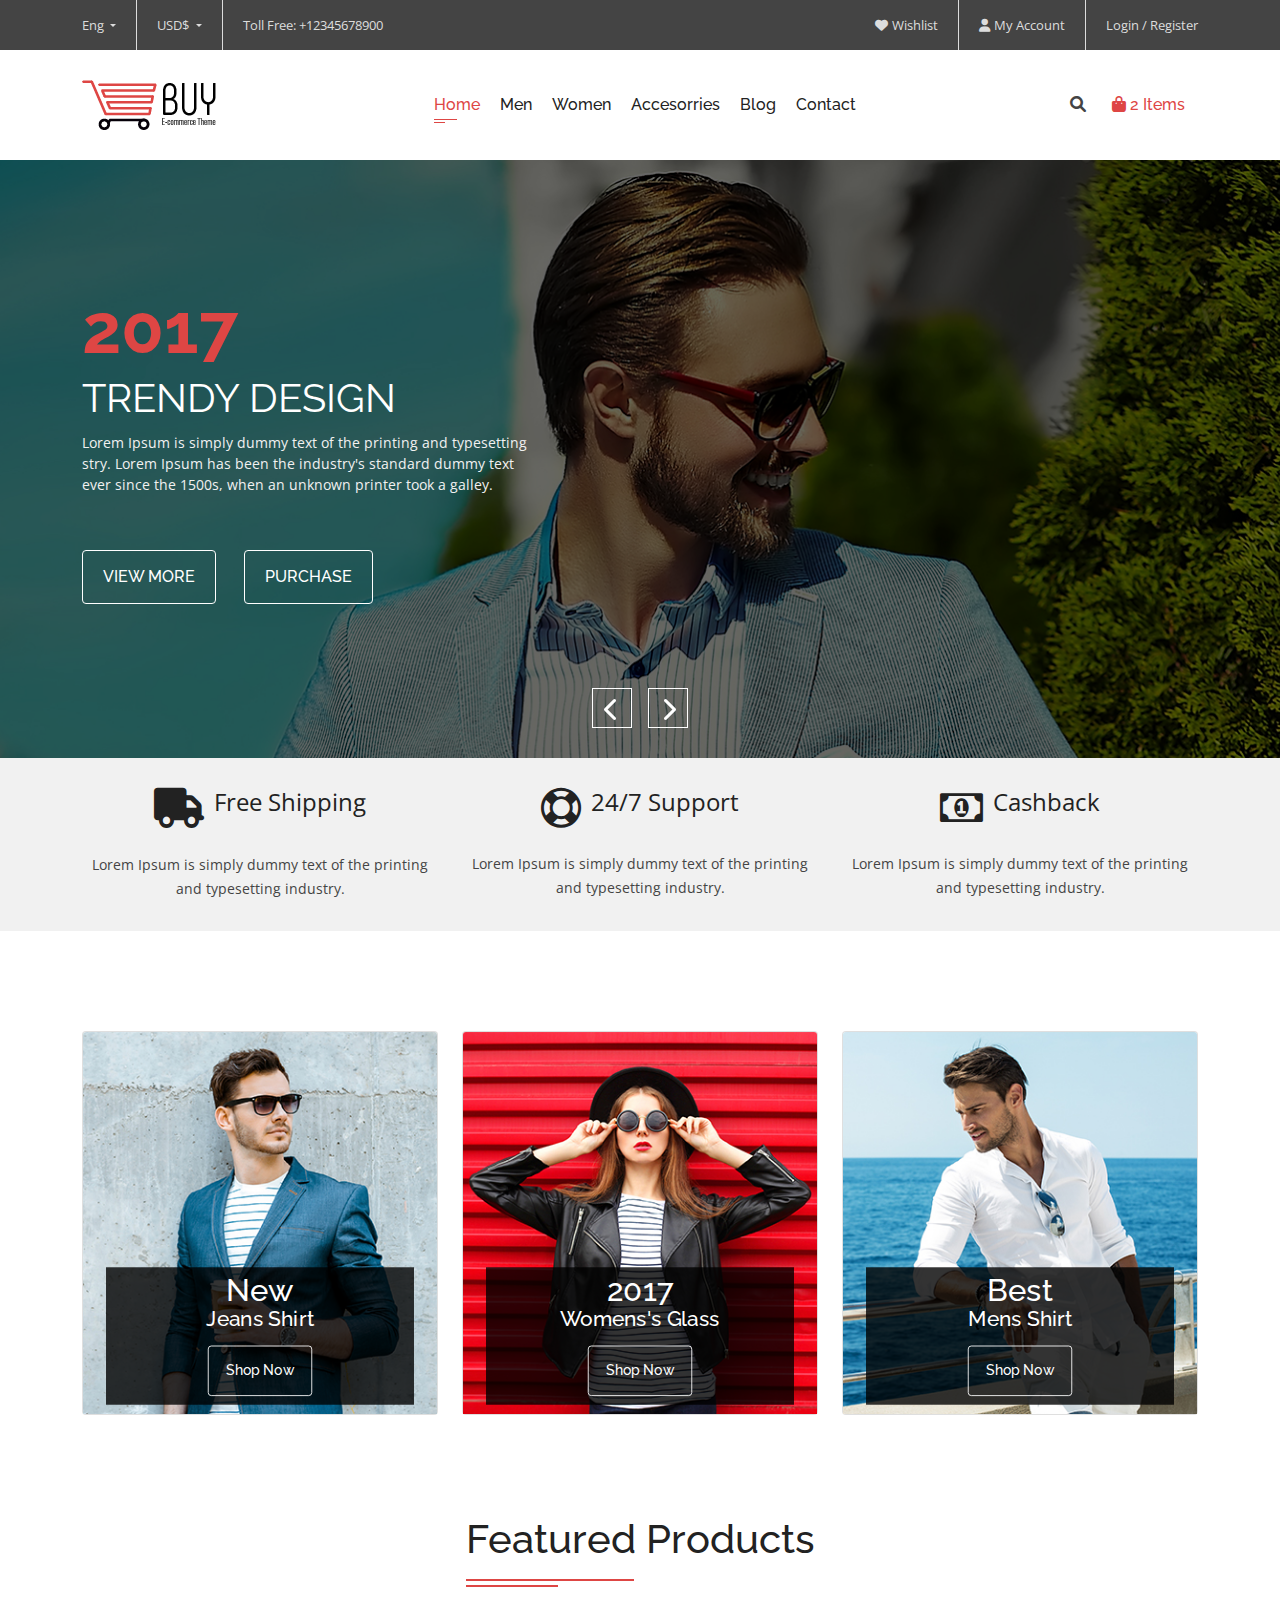
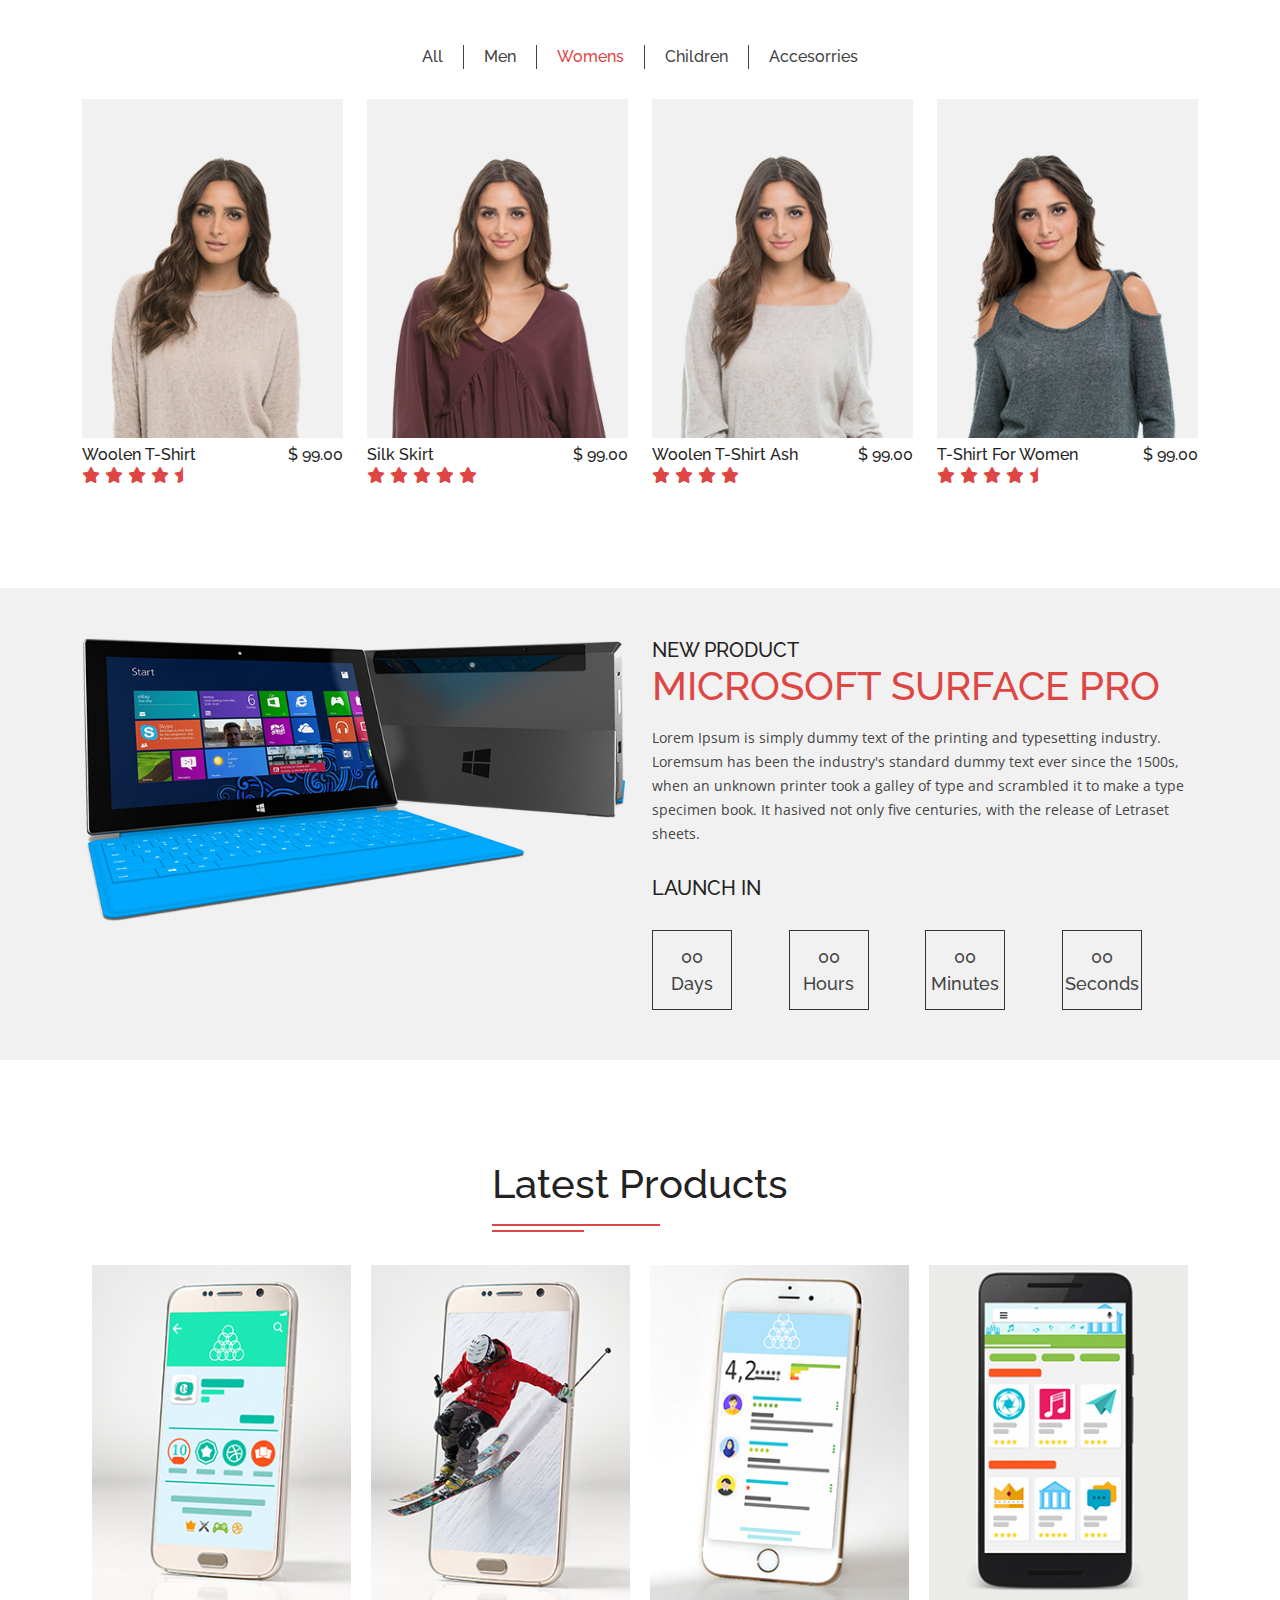
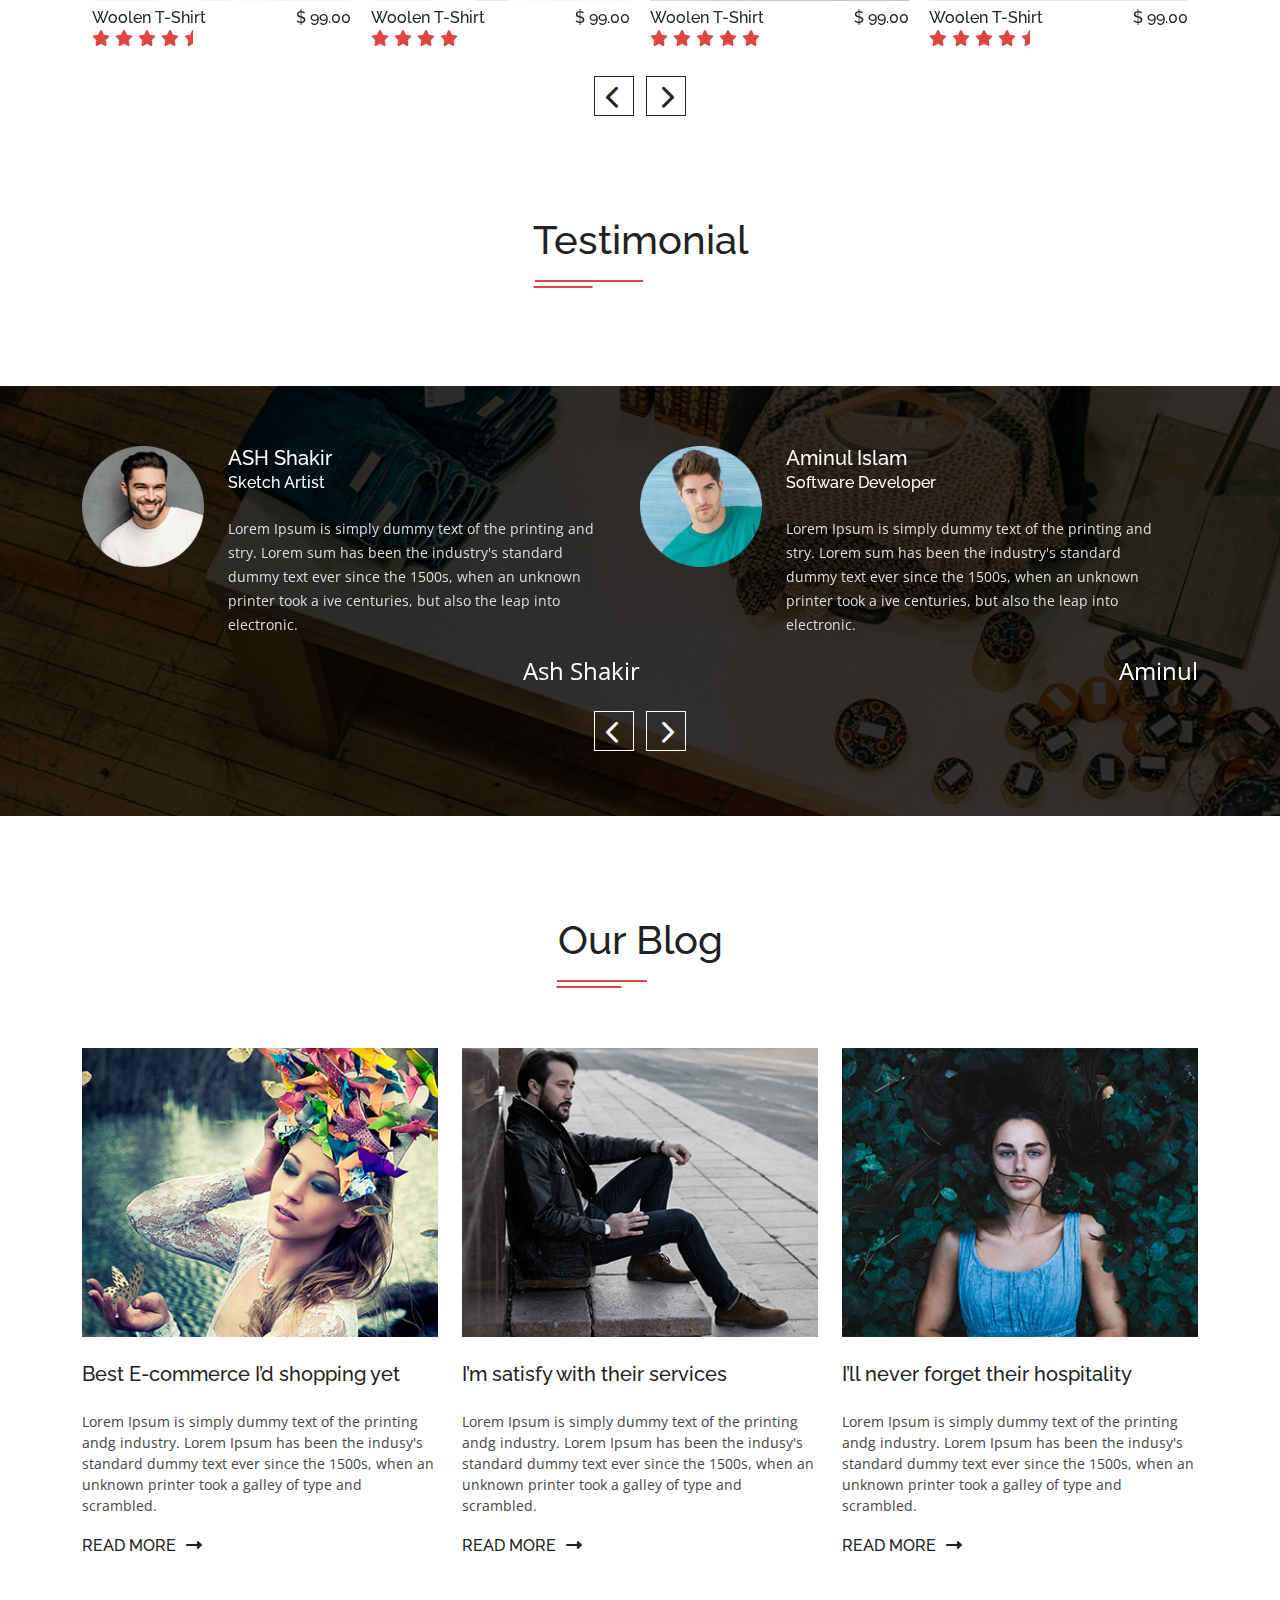
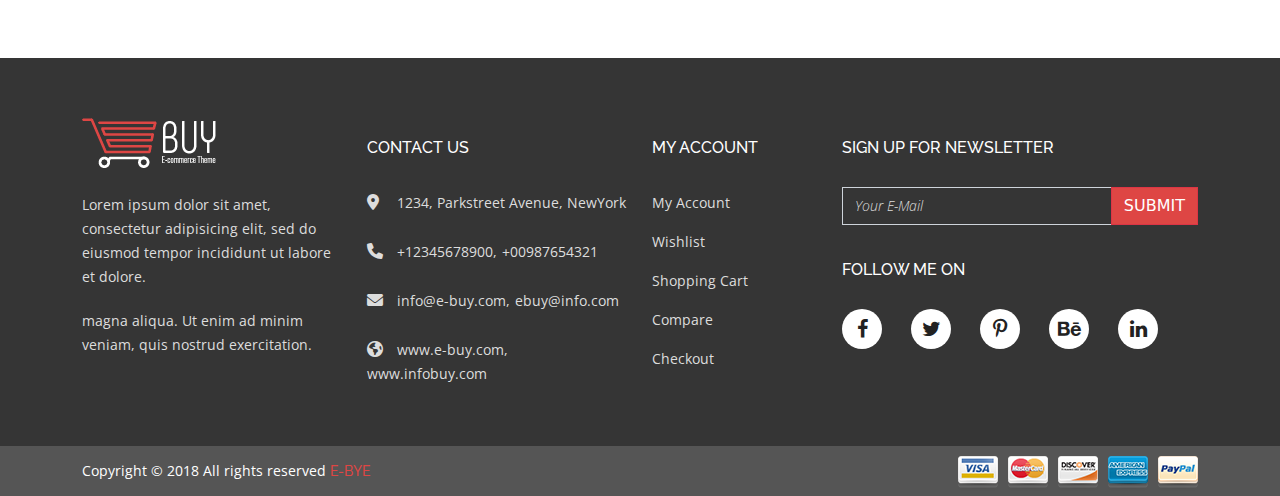
<file: index.html>
<!DOCTYPE html>
<html lang="en">
<head>
    <meta charset="UTF-8">
    <meta http-equiv="X-UA-Compatible" content="IE=edge">
    <meta name="viewport" content="width=device-width, initial-scale=1.0">
    <title>home page of ebuy</title>
    <!-- bootstrap css -->
    <link rel="stylesheet" href="css/bootstrap.min.css">
    <!-- google font css -->
    <link href="https://fonts.googleapis.com/css2?family=Open+Sans:ital,wght@0,300;0,400;0,500;0,600;0,700;0,800;1,300;1,400;1,500;1,600;1,700;1,800&family=Raleway:ital,wght@0,100;0,200;0,300;0,400;0,500;0,600;0,700;0,800;0,900;1,100;1,200;1,300;1,400;1,500;1,600;1,700;1,800;1,900&display=swap" rel="stylesheet"> 
    <!-- fontawesome css -->
    <link rel="stylesheet" href="https://cdnjs.cloudflare.com/ajax/libs/font-awesome/6.0.0-beta3/css/all.min.css">
    <link rel="stylesheet" href="https://cdnjs.cloudflare.com/ajax/libs/font-awesome/4.7.0/css/font-awesome.css">
    <!-- slider css -->
    <link rel="stylesheet" href="css/slick.css">
    <!-- style css -->
    <link rel="stylesheet" href="css/style.css">

</head>
<body>

    <!-- ===============================================================================================
        page top part starts 
    =============================================================================================== -->
    

    <!-- header starts -->
    <header>
        <div class="container">
           <div class="row">
               
               <div class="col-lg-4">
                   <div class="header-left">
                       <ul class="ps-0 mb-0 d-lg-flex">
                           <li class="nav-item dropdown">
                               <a class="nav-link dropdown-toggle text-capitalize p-0" href="#" id="navbarDropdown" role="button" data-bs-toggle="dropdown" aria-expanded="false">
                                   eng
                           </a>
                           <ul class="dropdown-menu" aria-labelledby="navbarDropdown">
                           <li><a class="dropdown-item" href="#">Action</a></li>
                           <li><a class="dropdown-item" href="#">Another action</a></li>
                           <li><hr class="dropdown-divider"></li>
                           <li><a class="dropdown-item" href="#">Something else here</a></li>
                        </ul>
                        </li>
                        <li class="nav-item dropdown">
                            <a class="nav-link dropdown-toggle text-uppercase p-0" href="#" id="navbarDropdown" role="button" data-bs-toggle="dropdown" aria-expanded="false">
                           usd<span>&dollar;</span>
                        </a>
                           <ul class="dropdown-menu" aria-labelledby="navbarDropdown">
                           <li><a class="dropdown-item" href="#">Action</a></li>
                           <li><a class="dropdown-item" href="#">Another action</a></li>
                           <li><hr class="dropdown-divider"></li>
                           <li><a class="dropdown-item" href="#">Something else here</a></li>
                        </ul>
                        </li>
                        <li class="nav-item">
                            <a href="#" class="nav-link text-capitalize p-0">toll free: +12345678900</a>
                        </li>                            
                    </ul>                    
                </div>
              </div>
              
              <div class="col-lg-4 ms-lg-auto">
                <div class="header-right">
                    <ul class="ps-0 mb-0 d-lg-flex justify-content-end">                           
                        <li><a class="nav-link text-capitalize p-0" href="#"><i class="fas fa-heart"></i>wishlist</a></li>                        
                        <li><a class="nav-link text-capitalize p-0" href="#"><i class="fas fa-user"></i>my account</a></li>                        
                        <li><a class="nav-link text-capitalize p-0" href="#">login <span>/</span> register</a></li>                                                          
                    </ul> 
                </div>
            </div>
            
           </div>
        </div>
    </header>
    <!-- header ends -->
    

    <!-- navbar starts -->
    <nav class="navbar navbar-expand-lg navbar-light py-0">
        <div class="container">
          <a class="navbar-brand py-0" href="index.html">
              <img src="images/logo.png" alt="logo">
          </a>
          <button class="navbar-toggler" type="button" data-bs-toggle="collapse" data-bs-target="#navbarSupportedContent" aria-controls="navbarSupportedContent" aria-expanded="false" aria-label="Toggle navigation">
            <span class="navbar-toggler-icon"></span>
          </button>
          <div class="collapse navbar-collapse" id="navbarSupportedContent">
            <ul class="navbar-nav m-auto mb-2 mb-lg-0">
              <li class="nav-item">
                <a class="nav-link active text-capitalize p-0" aria-current="page" href="index.html">home</a>
              </li>
              <li class="nav-item">
                <a class="nav-link text-capitalize p-0" href="#">men</a>
              </li>
              <li class="nav-item">
                <a class="nav-link text-capitalize p-0" href="#">women</a>
              </li>
              <li class="nav-item">
                <a class="nav-link text-capitalize p-0" href="#">accesorries</a>
              </li>
              <li class="nav-item">
                <a class="nav-link text-capitalize p-0" href="#">blog</a>
              </li>
              <li class="nav-item">
                <a class="nav-link text-capitalize p-0" href="contact.html">contact</a>
              </li>
            </ul>
            <form class="d-flex">
              <input class="form-control d-none" type="search" placeholder="Search" aria-label="Search">
              <button class="btn" type="submit">
                  <i class="fas fa-search"></i>
              </button>
            </form>
            <div class="cart-info">
                <a class="btn text-capitalize" href="#" data-bs-toggle="offcanvas" data-bs-target="#offcanvasRight" aria-controls="offcanvasRight"><i class="fas fa-shopping-bag"></i> <span>2</span> items</a>
            </div>
          </div>  
        </div>
      </nav>

      <div class="offcanvas offcanvas-end" tabindex="-1" id="offcanvasRight" aria-labelledby="offcanvasRightLabel">
            <div class="offcanvas-header">
                <h5 id="offcanvasRightLabel">Offcanvas right</h5>
                <button type="button" class="btn-close text-reset" data-bs-dismiss="offcanvas" aria-label="Close"></button>
            </div>
            <div class="offcanvas-body">
                ...
            </div>
        </div>      
    <!-- navbar ends -->
    
    <!-- ===============================================================================================
        page top part ends 
    =============================================================================================== -->
    
    <!-- banner starts -->   
    <section id="banner">
      <div class="banner-slider">
        <div class="banner-item person-1">
          <div class="container">
            <div class="row">
              <div class="col-lg-5">
                <div class="banner-text">
                  <h3 class="mb-0">2017</h3>
                  <h4 class="mb-0 text-uppercase">trendy design</h4>
                  <p class="mb-0">Lorem Ipsum is simply dummy text of the printing and typesetting stry. Lorem Ipsum has been the industry's standard dummy text ever since the 1500s, when an unknown printer took a galley.</p>
                  <a class="cta-btn btn text-uppercase" href="#">view more</a>
                  <a class="cta-btn btn text-uppercase" href="#">purchase</a>
                </div>
              </div>
            </div>
          </div>
        </div>

        <div class="banner-item person-2">
          <div class="container">
            <div class="row">
              <div class="col-lg-5 text-lg-end ms-lg-auto">
                <div class="banner-text">
                  <h3 class="mb-0">2017</h3>
                  <h4 class="mb-0 text-uppercase">trendy design</h4>
                  <p class="mb-0">Lorem Ipsum is simply dummy text of the printing and typesetting stry. Lorem Ipsum has been the industry's standard dummy text ever since the 1500s, when an unknown printer took a galley.</p>
                  <a class="cta-btn btn text-uppercase" href="#">view more</a>
                  <a class="cta-btn btn text-uppercase" href="#">purchase</a>
                </div>
              </div>
            </div>
          </div>
        </div>
        
        <div class="banner-item person-3">
          <div class="container">
            <div class="row">
              <div class="col-lg-5 m-lg-auto">
                <div class="banner-text text-center">
                  <h3 class="mb-0">2017</h3>
                  <h4 class="mb-0 text-uppercase">trendy design</h4>
                  <p class="mb-0">Lorem Ipsum is simply dummy text of the printing and typesetting stry. Lorem Ipsum has been the industry's standard dummy text ever since the 1500s, when an unknown printer took a galley.</p>
                  <a class="cta-btn btn text-uppercase" href="#">view more</a>
                  <a class="cta-btn btn text-uppercase" href="#">purchase</a>
                </div>
              </div>
            </div>
          </div>
        </div>
      </div>
    </section>
    <!-- banner ends -->


    <!-- support starts -->
    <section id="support">
      <div class="container">
        <div class="row">
          <div class="col-lg-4">
            <div class="support-item">
              <h3 class="mb-0 d-flex justify-content-center"><span class="d-block"><i class="fas fa-truck"></i></span>Free Shipping</h3>
              <p class="mb-0">Lorem Ipsum is simply dummy text of the printing and typesetting industry.</p>
            </div>
          </div>

          <div class="col-lg-4">
            <div class="support-item">
              <h3 class="mb-0 d-flex justify-content-center"><span class="d-block"><i class="fa fa-life-ring" aria-hidden="true"></i>
              </span>24/7 Support</h3>
              <p class="mb-0">Lorem Ipsum is simply dummy text of the printing and typesetting industry.</p>
            </div>
          </div>

          <div class="col-lg-4">
            <div class="support-item">
              <h3 class="mb-0 d-flex justify-content-center"><span class="d-block"><i class="fa fa-money" aria-hidden="true"></i>
              </span>Cashback</h3>
              <p class="mb-0">Lorem Ipsum is simply dummy text of the printing and typesetting industry.</p>
            </div>
          </div>
        </div>
      </div>
    </section>
    <!-- support ends -->

    
    <!-- team starts -->
    <section id="team">
      <div class="container">
        <div class="row">
          <div class="col-lg-4">
            <div class="team-item">
              <div class="card rounded-o">
                <img src="images/team-person1.jpg" class="card-img-top img-fluid w-100" alt="team-person1">
                <div class="card-body text-center p-0">
                  <h3 class="mb-0 text-capitalize">new</h3>
                  <h4 class="mb-0 text-capitalize">jeans shirt</h4>
                  <a href="#" class="btn cta-btn text-capitalize">shop now</a>
                </div>
              </div>
              <div class="new-part">
                <h4 class="mb-0 text-uppercase">new</h4>
              </div>
            </div>          
          </div>

          <div class="col-lg-4">
            <div class="team-item">
              <div class="card rounded-o">
                <img src="images/team-person2.jpg" class="card-img-top img-fluid w-100" alt="team-person2">
                <div class="card-body text-center p-0">
                  <h3 class="mb-0 text-capitalize">2017</h3>
                  <h4 class="mb-0 text-capitalize">womens's glass</h4>
                  <a href="#" class="btn cta-btn text-capitalize">shop now</a>
                </div>
              </div>
              <div class="new-part">
                <h4 class="mb-0 text-uppercase">new</h4>
              </div>
            </div>          
          </div>

          <div class="col-lg-4">
            <div class="team-item">
              <div class="card rounded-o">
                <img src="images/team-person3.jpg" class="card-img-top img-fluid w-100" alt="team-person3">
                <div class="card-body text-center p-0">
                  <h3 class="mb-0 text-capitalize">best</h3>
                  <h4 class="mb-0 text-capitalize">mens shirt</h4>
                  <a href="#" class="btn cta-btn text-capitalize">shop now</a>
                </div>
              </div>
              <div class="new-part">
                <h4 class="mb-0 text-uppercase">new</h4>
              </div>
            </div>          
          </div>
        </div>
      </div>
    </section>
    <!-- team ends -->


    <!-- featured products starts -->
    <section id="featured">
      <div class="headline text-center">
        <h3 class="mb-0 text-capitalize">featured products</h3>
      </div>
      
        <div class="featured-menu">
          <ul class="mb-0 ps-0 d-lg-flex justify-content-center">
            <li class="text-capitalize" data-filter="all">all</li>
            <li class="text-capitalize" data-filter=".men">men</li>
            <li class="text-capitalize active" data-filter=".women">womens</li>
            <li class="text-capitalize" data-filter=".children">children</li>
            <li class="text-capitalize" data-filter=".accesorries">accesorries</li>
          </ul>
        </div>
              
      <div class="container">
        <div class="row filter">
          <div class="col-lg-3 mix men">
            <div class="featured-item">
              <div class="featured-item-image">
                <img src="images/featured-person1.jpg" alt="featured-person1" class="w-100 img-fluid">
                <div class="featured-item-overlay">
                  <ul class="mb-0 ps-0">
                    <li><a href="#"><i class="fas fa-heart"></i></a></li>
                    <li><a href="#"><i class="fa fa-random" aria-hidden="true"></i></a></li>
                    <li><a href="#"><i class="fa fa-shopping-basket" aria-hidden="true"></i></a></li>
                  </ul>
                </div>
              </div>
              <h3 class="mb-0 text-capitalize position-relative">woolen t-shirt<span class="position-absolute top-0 end-0">&dollar; 99.00</span></h3>
              <div class="featured-icon">
                <i class="fas fa-star"></i>
                <i class="fas fa-star"></i>
                <i class="fas fa-star"></i>
                <i class="fas fa-star"></i>
                <i class="fas fa-star-half"></i>
              </div>
            </div>            
          </div>

          <div class="col-lg-3 mix women">
            <div class="featured-item ">
              <div class="featured-item-image">
                <img src="images/featured-person2.jpg" alt="featured-person2" class="w-100 img-fluid">
                <div class="featured-item-overlay">
                  <ul class="mb-0 ps-0">
                    <li><a href="#"><i class="fas fa-heart"></i></a></li>
                    <li><a href="#"><i class="fa fa-random" aria-hidden="true"></i></a></li>
                    <li><a href="#"><i class="fa fa-shopping-basket" aria-hidden="true"></i></a></li>
                  </ul>
                </div>
              </div>
              <h3 class="mb-0 text-capitalize position-relative">silk skirt<span class="position-absolute top-0 end-0">&dollar; 99.00</span></h3>
              <div class="featured-icon">
                <i class="fas fa-star"></i>
                <i class="fas fa-star"></i>
                <i class="fas fa-star"></i>
                <i class="fas fa-star"></i>
                <i class="fas fa-star"></i>
              </div>
            </div>            
          </div>

          <div class="col-lg-3 mix children">
            <div class="featured-item ">
              <div class="featured-item-image">
                <img src="images/featured-person3.jpg" alt="featured-person3" class="w-100 img-fluid">
                <div class="featured-item-overlay">
                  <ul class="mb-0 ps-0">
                    <li><a href="#"><i class="fas fa-heart"></i></a></li>
                    <li><a href="#"><i class="fa fa-random" aria-hidden="true"></a></i></a></li>
                    <li><a href="#"><i class="fa fa-shopping-basket" aria-hidden="true"></a></i></a></li>
                  </ul>
                </div>
              </div>
              <h3 class="mb-0 text-capitalize position-relative">woolen t-shirt ash<span class="position-absolute top-0 end-0">&dollar; 99.00</span></h3>
              <div class="featured-icon">
                <i class="fas fa-star"></i>
                <i class="fas fa-star"></i>
                <i class="fas fa-star"></i>
                <i class="fas fa-star"></i>
              </div>
            </div>            
          </div>

          <div class="col-lg-3 mix accesorries">
            <div class="featured-item ">
              <div class="featured-item-image">
                <img src="images/featured-person4.jpg" alt="featured-person4" class="w-100 img-fluid">
                <div class="featured-item-overlay">
                  <ul class="mb-0 ps-0">
                    <li><a href="#"><i class="fas fa-heart"></i></a></li>
                    <li><a href="#"><i class="fa fa-random" aria-hidden="true"></i></a></li>
                    <li><a href="#"><i class="fa fa-shopping-basket" aria-hidden="true"></i></a></li>
                  </ul>
                </div>
              </div>
              <h3 class="mb-0 text-capitalize position-relative">t-shirt for women<span class="position-absolute top-0 end-0">&dollar; 99.00</span></h3>
              <div class="featured-icon">
                <i class="fas fa-star"></i>
                <i class="fas fa-star"></i>
                <i class="fas fa-star"></i>
                <i class="fas fa-star"></i>
                <i class="fas fa-star-half"></i>
              </div>
            </div>            
          </div>
        </div>
      </div>
    </section>
    <!-- featured products ends -->


    <!-- new product starts -->
    <section id="new-product">      
      <div class="container">
         <div class="row">
            <div class="col-lg-6">
               <div class="n-product-img">
                  <img src="images/new-product.jpg" alt="new-product" class="img-fluid w-100">
                </div>
            </div>
            <div class="col-lg-6">
               <div class="n-product-text">
                  <h2 class="mb-0 text-uppercase">new product</h2>
                  <h1 class="mb-0 text-uppercase">Microsoft Surface Pro</h1>
                  <p class="mb-0">Lorem Ipsum is simply dummy text of the printing and typesetting industry. Loremsum has been the industry's standard dummy text ever since the 1500s, when an unknown printer took a galley of type and scrambled it to make a type specimen book. It hasived not only five centuries, with the release of Letraset sheets.</p>
                  <h3 class="mb-0 text-uppercase">launch in</h3>
               </div>
               <div class="countdown">
               </div>
            </div>
         </div>
      </div>
    </section>
    <!-- new product ends -->


    <!-- latest products starts -->
    <section id="latest-product">
      <div class="headline text-center">
        <h3 class="mb-0 text-capitalize">latest products</h3>
      </div>
      
      <div class="container">
        <div class="row">
          <div class="col-lg-12">
            <div class="latest-slider">

              <div class="latest-item">
                <div class="latest-item-image">
                  <img src="images/latest-product1.jpg" alt="latest-product1" class="w-100 img-fluid">
                  <div class="latest-item-overlay">
                    <ul class="mb-0 ps-0">
                      <li><a href="#"><i class="fas fa-heart"></i></a></li>
                      <li><a href="#"><i class="fa fa-random" aria-hidden="true"></i></a></li>
                      <li><a href="#"><i class="fa fa-shopping-basket" aria-hidden="true"></i></a></li>
                    </ul>
                  </div>
                </div>
                <h3 class="mb-0 text-capitalize position-relative">woolen t-shirt<span class="position-absolute top-0 end-0">&dollar; 99.00</span></h3>
                <div class="latest-icon">
                  <i class="fas fa-star"></i>
                  <i class="fas fa-star"></i>
                  <i class="fas fa-star"></i>
                  <i class="fas fa-star"></i>
                  <i class="fas fa-star-half"></i>
                </div>            
              </div>
  
              <div class="latest-item">
                <div class="latest-item-image">
                  <img src="images/latest-product2.jpg" alt="latest-product2" class="w-100 img-fluid">
                  <div class="latest-item-overlay">
                    <ul class="mb-0 ps-0">
                      <li><a href="#"><i class="fas fa-heart"></i></a></li>
                      <li><a href="#"><i class="fa fa-random" aria-hidden="true"></i></a></li>
                      <li><a href="#"><i class="fa fa-shopping-basket" aria-hidden="true"></i></a></li>
                    </ul>
                  </div>
                </div>
                <h3 class="mb-0 text-capitalize position-relative">woolen t-shirt<span class="position-absolute top-0 end-0">&dollar; 99.00</span></h3>
                <div class="latest-icon">
                  <i class="fas fa-star"></i>
                  <i class="fas fa-star"></i>
                  <i class="fas fa-star"></i>
                  <i class="fas fa-star"></i>
                </div>            
              </div>
  
              <div class="latest-item">
                <div class="latest-item-image">
                  <img src="images/latest-product3.jpg" alt="latest-product3" class="w-100 img-fluid">
                  <div class="latest-item-overlay">
                    <ul class="mb-0 ps-0">
                      <li><a href="#"><i class="fas fa-heart"></i></a></li>
                      <li><a href="#"><i class="fa fa-random" aria-hidden="true"></i></a></li>
                      <li><a href="#"><i class="fa fa-shopping-basket" aria-hidden="true"></i></a></li>
                    </ul>
                  </div>
                </div>
                <h3 class="mb-0 text-capitalize position-relative">woolen t-shirt<span class="position-absolute top-0 end-0">&dollar; 99.00</span></h3>
                <div class="latest-icon">
                  <i class="fas fa-star"></i>
                  <i class="fas fa-star"></i>
                  <i class="fas fa-star"></i>
                  <i class="fas fa-star"></i>
                  <i class="fas fa-star"></i>
                </div>            
              </div>
  
              <div class="latest-item">
                <div class="latest-item-image">
                  <img src="images/latest-product4.jpg" alt="latest-product4" class="w-100 img-fluid">
                  <div class="latest-item-overlay">
                    <ul class="mb-0 ps-0">
                      <li><a href="#"><i class="fas fa-heart"></i></a></li>
                      <li><a href="#"><i class="fa fa-random" aria-hidden="true"></i></a></li>
                      <li><a href="#"><i class="fa fa-shopping-basket" aria-hidden="true"></i></a></li>
                    </ul>
                  </div>
                </div>
                <h3 class="mb-0 text-capitalize position-relative">woolen t-shirt<span class="position-absolute top-0 end-0">&dollar; 99.00</span></h3>
                <div class="latest-icon">
                  <i class="fas fa-star"></i>
                  <i class="fas fa-star"></i>
                  <i class="fas fa-star"></i>
                  <i class="fas fa-star"></i>
                  <i class="fas fa-star-half"></i>
                </div>            
              </div>
  
              <div class="latest-item">
                <div class="latest-item-image">
                  <img src="images/latest-product1.jpg" alt="latest-product1" class="w-100 img-fluid">
                  <div class="latest-item-overlay">
                    <ul class="mb-0 ps-0">
                      <li><a href="#"><i class="fas fa-heart"></i></a></li>
                      <li><a href="#"><i class="fa fa-random" aria-hidden="true"></i></a></li>
                      <li><a href="#"><i class="fa fa-shopping-basket" aria-hidden="true"></i></a></li>
                    </ul>
                  </div>
                </div>
                <h3 class="mb-0 text-capitalize position-relative">woolen t-shirt<span class="position-absolute top-0 end-0">&dollar; 99.00</span></h3>
                <div class="latest-icon">
                  <i class="fas fa-star"></i>
                  <i class="fas fa-star"></i>
                  <i class="fas fa-star"></i>
                  <i class="fas fa-star"></i>
                  <i class="fas fa-star-half"></i>
                </div>            
              </div>
  
          </div>
         </div>
        </div>
      </div>
    </section>
    <!-- latest products ends -->


    <!-- testimonial starts -->
    <section id="testimonial">
      <div class="headline text-center">
        <h3 class="mb-0 text-capitalize">testimonial</h3>
      </div>

      <div class="testimonial-bg">
        <div class="container">
          <div class="row">
            <div class="col-lg-12">

              <div class="testimonial-slider">
                <div class="testimonial-item">
                  <div class="row">
                    <div class="col-lg-3">
                      <div class="testimonial-img">
                        <img src="images/testmonial-person1.png" alt="testmonial-person1" class="w-100 img-fluid">
                      </div>
                    </div>
                    <div class="col-lg-9">
                      <div class="testimonial-details">
                        <h3 class="mb-0">ASH Shakir</h3>
                        <h4 class="mb-0">Sketch Artist</h4>
                        <p class="mb-0">Lorem Ipsum is simply dummy text of the printing and stry. Lorem sum has been the industry's standard dummy text ever since the 1500s, when an unknown printer took a ive centuries, but also the leap into electronic.</p>
                        <h5 class="mb-0 text-end">Ash Shakir</h5>
                      </div>
                    </div>
                  </div>
                </div>

                <div class="testimonial-item">
                  <div class="row">
                    <div class="col-lg-3">
                      <div class="testimonial-img">
                        <img src="images/testmonial-person2.png" alt="testmonial-person2" class="w-100 img-fluid">
                      </div>
                    </div>
                    <div class="col-lg-9">
                      <div class="testimonial-details">
                        <h3 class="mb-0">Aminul Islam</h3>
                        <h4 class="mb-0">Software Developer</h4>
                        <p class="mb-0">Lorem Ipsum is simply dummy text of the printing and stry. Lorem sum has been the industry's standard dummy text ever since the 1500s, when an unknown printer took a ive centuries, but also the leap into electronic.</p>
                        <h5 class="mb-0 text-end">Aminul</h5>
                      </div>
                    </div>
                  </div>
                </div>

                <div class="testimonial-item">
                  <div class="row">
                    <div class="col-lg-3">
                      <div class="testimonial-img">
                        <img src="images/testmonial-person1.png" alt="testmonial-person1" class="w-100 img-fluid">
                      </div>
                    </div>
                    <div class="col-lg-9">
                      <div class="testimonial-details">
                        <h3 class="mb-0">ASH Shakir</h3>
                        <h4 class="mb-0">Sketch Artist</h4>
                        <p class="mb-0">Lorem Ipsum is simply dummy text of the printing and stry. Lorem sum has been the industry's standard dummy text ever since the 1500s, when an unknown printer took a ive centuries, but also the leap into electronic.</p>
                        <h5 class="mb-0 text-end">Ash Shakir</h5>
                      </div>
                    </div>
                  </div>
                </div>
              </div>

            </div>
          </div>
        </div>
      </div>
    </section>
    <!-- testimonial ends -->


    <!-- our blog starts -->
    <section id="ourblog">
      <div class="headline text-center">
        <h3 class="mb-0 text-capitalize">our blog</h3>
      </div>

      <div class="container">
        <div class="row">
          <div class="col-lg-4">
            <div class="ourblog-item">
              <div class="blog-person position-relative">
                <img src="images/blog-person1.png" alt="blog-person1" class="img-fluid w-100">
                <div class="blog-person-overlay position-absolute">
                   <div class="calender ms-3">
                     <p class="mb-0 text-capitalize"><span><i class="fa-solid fa-calendar-days"></i></span> 26 october 2017</p>
                   </div>
                   <div class="icon text-center">
                     <i class="fas fa-link"></i>
                   </div>
                   <div class="comments justify-content-">
                     <p class="mb-0"><span><i class="fas fa-user"></i></span>By: Admin</p>
                     <p class="mb-0"><span><i class="fa-solid fa-thumbs-up"></i></span>2.5k Likes</p>
                     <p class="mb-0"><span><i class="fa-solid fa-comments"></i></span>1.5k Comments</p>
                   </div>
                </div>
              </div>
              <h3 class="mb-0">Best E-commerce I’d shopping yet</h3>
              <p class="mb-0">Lorem Ipsum is simply dummy text of the printing andg industry. Lorem Ipsum has been the indusy's standard dummy text ever since the 1500s, when an unknown printer took a galley of type and scrambled.</p>
              <a class="text-uppercase" href="#">Read More<span><i class="fa-solid fa-right-long"></i></span></a>
            </div>
          </div>

          <div class="col-lg-4">
            <div class="ourblog-item">
              <div class="blog-person position-relative">
                <img src="images/blog-person2.png" alt="blog-person2" class="img-fluid w-100">
                <div class="blog-person-overlay position-absolute">
                   <div class="calender ms-3">
                     <p class="mb-0 text-capitalize"><span><i class="fa-solid fa-calendar-days"></i></span> 26 october 2017</p>
                   </div>
                   <div class="icon text-center">
                     <i class="fas fa-link"></i>
                   </div>
                   <div class="comments justify-content-">
                     <p class="mb-0"><span><i class="fas fa-user"></i></span>By: Admin</p>
                     <p class="mb-0"><span><i class="fa-solid fa-thumbs-up"></i></span>2.5k Likes</p>
                     <p class="mb-0"><span><i class="fa-solid fa-comments"></i></span>1.5k Comments</p>
                   </div>
                </div>
              </div>
              <h3 class="mb-0">I’m satisfy with their services</h3>
              <p class="mb-0">Lorem Ipsum is simply dummy text of the printing andg industry. Lorem Ipsum has been the indusy's standard dummy text ever since the 1500s, when an unknown printer took a galley of type and scrambled.</p>
              <a class="text-uppercase" href="#">Read More<span><i class="fa-solid fa-right-long"></i></span></a>
            </div>
          </div>

          <div class="col-lg-4">
            <div class="ourblog-item">
              <div class="blog-person position-relative">
                <img src="images/blog-person3.png" alt="blog-person3" class="img-fluid w-100">
                <div class="blog-person-overlay position-absolute">
                   <div class="calender ms-3">
                     <p class="mb-0 text-capitalize"><span><i class="fa-solid fa-calendar-days"></i></span> 26 october 2017</p>
                   </div>
                   <div class="icon text-center">
                     <i class="fas fa-link"></i>
                   </div>
                   <div class="comments justify-content-">
                     <p class="mb-0"><span><i class="fas fa-user"></i></span>By: Admin</p>
                     <p class="mb-0"><span><i class="fa-solid fa-thumbs-up"></i></span>2.5k Likes</p>
                     <p class="mb-0"><span><i class="fa-solid fa-comments"></i></span>1.5k Comments</p>
                   </div>
                </div>
              </div>
              <h3 class="mb-0">I’ll never forget their hospitality</h3>
              <p class="mb-0">Lorem Ipsum is simply dummy text of the printing andg industry. Lorem Ipsum has been the indusy's standard dummy text ever since the 1500s, when an unknown printer took a galley of type and scrambled.</p>
              <a class="text-uppercase" href="#">Read More<span><i class="fa-solid fa-right-long"></i></span></a>
            </div>
          </div>
        </div>
      </div>
    </section>
    <!-- our blog ends -->

    
    <!-- ===============================================================================================
        page bottom part starts 
    =============================================================================================== -->
    

    <!-- footer starts -->
    <footer>
      <section class="footer-main">
        <div class="container">
          <div class="row">
            <div class="col-lg-3">
              <div class="footer-item footer-logo">
                <a href="index.html">
                 <img src="images/footer-logo.png" alt="footer-logo">
                </a>
                <ul class="mb-0 ps-0">
                  <li>Lorem ipsum dolor sit amet, consectetur adipisicing elit, sed do eiusmod tempor incididunt ut labore et dolore.</li>
                  <li>magna aliqua. Ut enim ad minim veniam, quis nostrud exercitation.</li>
                </ul>
              </div>
            </div>

            <div class="col-lg-3">
              <div class="footer-item footer-contact">
                <h5 class="mb-0 text-uppercase">contact us</h5>
                <ul class="mb-0 ps-0">
                  <li>
                    <span><i class="fas fa-map-marker-alt"></i></span>
                    <a href="#">1234, Parkstreet Avenue, NewYork</a>
                  </li>
                  <li>
                    <span><i class="fas fa-phone"></i></span>
                    <a href="cellto:+12345678900">+12345678900,</a>
                    <a href="cellto:+00987654321">+00987654321</a>
                  </li>
                  <li>
                    <span><i class="fas fa-envelope"></i></span>
                    <a href="mailto:">info@e-buy.com,</a>
                    <a href="mailto:">ebuy@info.com</a>
                  </li>
                  <li>
                    <span><i class="fas fa-globe-americas"></i></span>
                    <a href="#">www.e-buy.com,</a>
                    <a href="#">www.infobuy.com</a>
                  </li>
                </ul>
              </div>
            </div>

            <div class="col-lg-2">
              <div class="footer-item imp-links">
                <h5 class="mb-0 text-uppercase">my account</h5>
                <ul class="mb-0 ps-0">
                  <li>
                    <a href="#" class="text-capitalize">my account</a>
                  </li>
                  <li>
                    <a href="#" class="text-capitalize">wishlist</a>
                  </li>
                  <li>
                    <a href="#" class="text-capitalize">shopping cart</a>
                  </li>
                  <li>
                    <a href="#" class="text-capitalize">compare</a>
                  </li>
                  <li>
                    <a href="#" class="text-capitalize">checkout</a>
                  </li>
                </ul>
              </div>
            </div>

            <div class="col-lg-4">
              <div class="footer-item footer-newsletter">
                <h5 class="mb-0 text-uppercase">sign up for newsletter</h5>
                <form class="d-flex">
                  <input class="form-control rounded-0 bg-transparent text-capitalize" type="search" placeholder="your e-mail" aria-label="Search">
                  <button class="btn btn-danger rounded-0 text-uppercase" type="submit">submit</button>
                </form>
                <h5 class="mb-0 text-uppercase">follow me on</h5>
                <div class="social-icon">
                <a href="#"><i class="fa fa-facebook"></i></a>
                <a href="#"><i class="fa fa-twitter"></i></a>
                <a href="#"><i class="fa fa-pinterest-p"></i></a>
                <a href="#"><i class="fa fa-behance"></i></a>
                <a href="#"><i class="fa fa-linkedin"></i></a>
                </div>
              </div>
            </div>
          </div>
        </div>
      </section>

      <section class="footer-copy">
        <div class="container">
          <div class="row">
            <div class="col-lg-4">
              <div class="copytext">
                <p class="mb-0">Copyright &copy; 2018 All rights reserved <a href="index.html" class="text-uppercase">e-bye</a></p>
              </div>
            </div>
            <div class="col-lg-3 ms-lg-auto">
              <div class="payment-method text-end">
                <img src="images/payment.png" alt="payment">
              </div>
            </div>
          </div>
        </div>
      </section>
    </footer>
    <!-- footer ends -->

    
    <!-- ===============================================================================================
        page bottom part ends 
    =============================================================================================== -->

    
    <script src="js/jquery-2.2.4.min.js"></script>
    <script src="js/bootstrap.bundle.min.js"></script>
    <script src="js/slick.min.js"></script>
    <script src="js/mixitup.min.js"></script>
    <script src="js/countdown.jquery.min.js"></script>
    <script src="js/custom.js"></script>
</body>
</html>
</file>
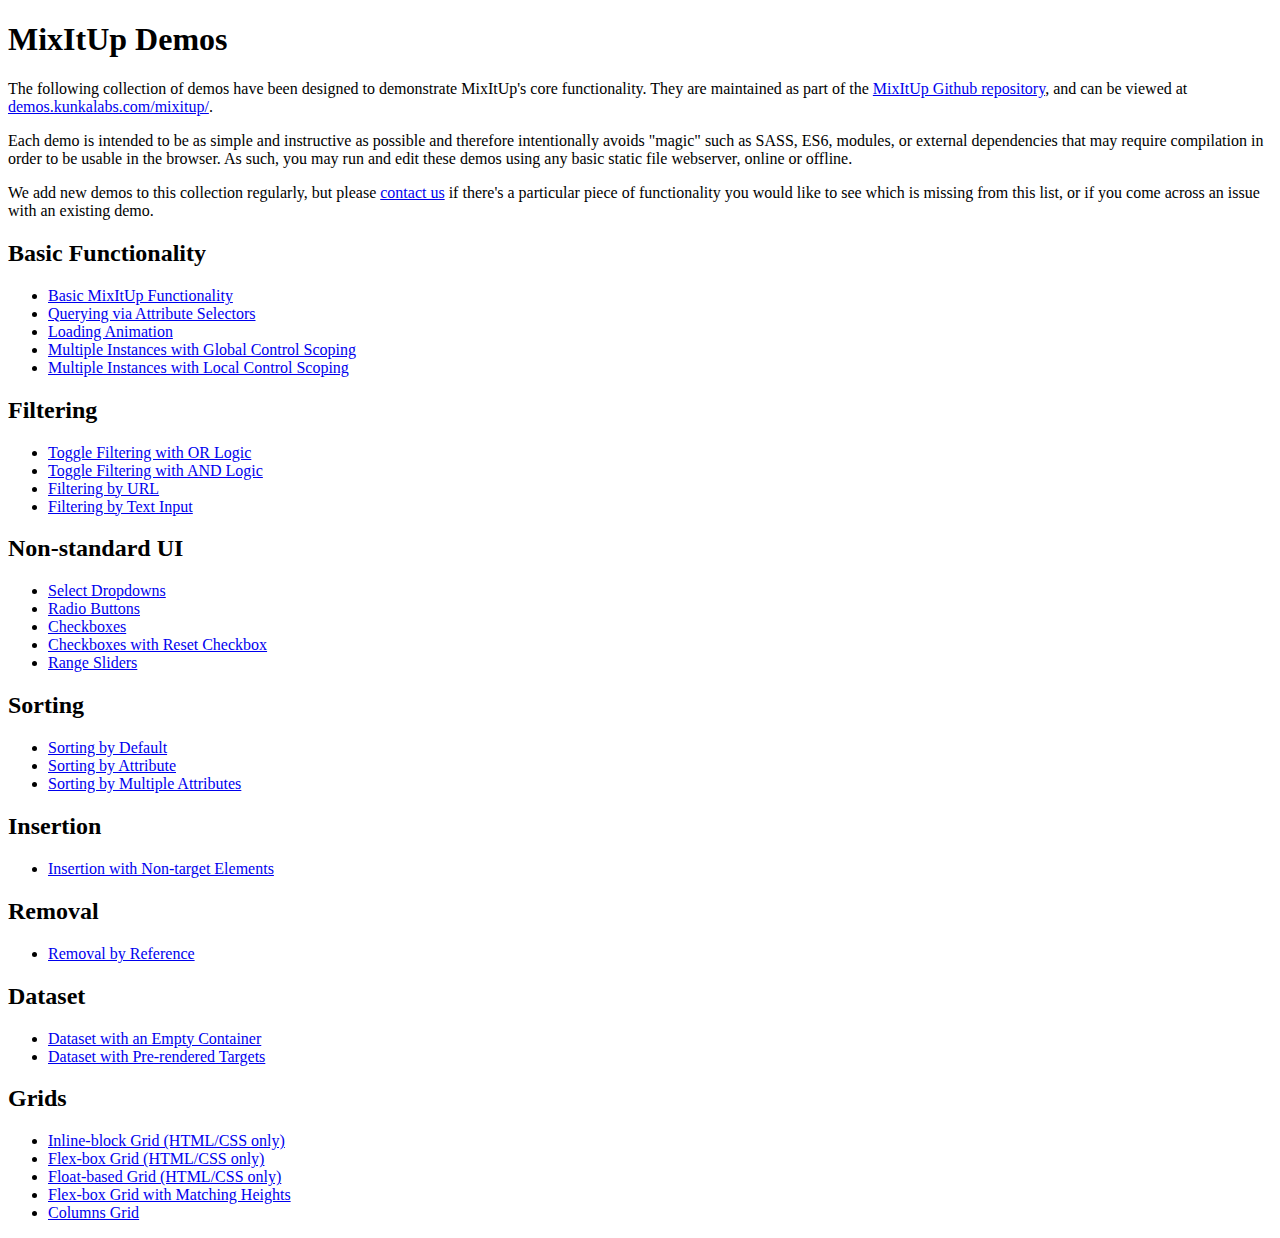
<file: assets/mixitup-3/demos/index.html>
<!DOCTYPE html>
<html>
    <head>
        <title>MixItUp Demos</title>
    </head>
    <body>
        <h1>MixItUp Demos</h1>

        <p>The following collection of demos have been designed to demonstrate MixItUp's core functionality. They are maintained as part of the <a href="https://github.com/patrickkunka/mixitup/tree/v3/demos">MixItUp Github repository</a>, and can be viewed at <a href="http://demos.kunkalabs.com/mixitup">demos.kunkalabs.com/mixitup/</a>.</p>

        <p>Each demo is intended to be as simple and instructive as possible and therefore intentionally avoids "magic" such as SASS, ES6, modules, or external dependencies that may require compilation in order to be usable in the browser. As such, you may run and edit these demos using any basic static file webserver, online or offline.</p>

        <p>We add new demos to this collection regularly, but please <a href="https://www.kunkalabs.com/contact-us/">contact us</a> if there's a particular piece of functionality you would like to see which is missing from this list, or if you come across an issue with an existing demo.</p>

        <h2>Basic Functionality</h2>

        <ul>
            <li><a href="./basic/">Basic MixItUp Functionality</a></li>
            <li><a href="./attribute-selectors/">Querying via Attribute Selectors</a></li>
            <li><a href="./loading-animation/">Loading Animation</a></li>
            <li><a href="./multiple-instances-global-control-scoping/">Multiple Instances with Global Control Scoping</a></li>
            <li><a href="./multiple-instances-local-control-scoping/">Multiple Instances with Local Control Scoping</a></li>
        </ul>

        <h2>Filtering</h2>

        <ul>
            <li><a href="./toggle-filtering-or-logic/">Toggle Filtering with OR Logic</a></li>
            <li><a href="./toggle-filtering-and-logic/">Toggle Filtering with AND Logic</a></li>
            <li><a href="./filtering-by-url/">Filtering by URL</a></li>
            <li><a href="./filtering-by-text-input/">Filtering by Text Input</a></li>
        </ul>

        <h2>Non-standard UI</h2>

        <ul>
            <li><a href="./select-dropdowns/">Select Dropdowns</a></li>
            <li><a href="./radio-buttons/">Radio Buttons</a></li>
            <li><a href="./checkboxes/">Checkboxes</a></li>
            <li><a href="./checkboxes-with-reset-checkbox/">Checkboxes with Reset Checkbox</a></li>
            <li><a href="./filtering-by-range/">Range Sliders</a></li>
        </ul>

        <h2>Sorting</h2>

        <ul>
            <li><a href="./sorting-by-default/">Sorting by Default</a></li>
            <li><a href="./sorting-by-attribute/">Sorting by Attribute</a></li>
            <li><a href="./sorting-by-multiple-attributes/">Sorting by Multiple Attributes</a></li>
        </ul>

        <h2>Insertion</h2>

        <ul>
            <li><a href="./insertion-non-target-elements/">Insertion with Non-target Elements</a></li>
        </ul>

        <h2>Removal</h2>

        <ul>
            <li><a href="./removal-by-reference/">Removal by Reference</a></li>
        </ul>

        <h2>Dataset</h2>

        <ul>
            <li><a href="./dataset-empty-container/">Dataset with an Empty Container</a></li>
            <li><a href="./dataset-pre-rendered-targets/">Dataset with Pre-rendered Targets</a></li>
        </ul>

        <h2>Grids</h2>

        <ul>
            <li><a href="./grid-inline-block/">Inline-block Grid (HTML/CSS only)</a></li>
            <li><a href="./grid-flex-box/">Flex-box Grid (HTML/CSS only)</a></li>
            <li><a href="./grid-floats/">Float-based Grid (HTML/CSS only)</a></li>
            <li><a href="./grid-flex-box-matching-heights/">Flex-box Grid with Matching Heights</a></li>
            <li><a href="./grid-columns/">Columns Grid</a></li>
        </ul>
    </body>
</html>
</file>
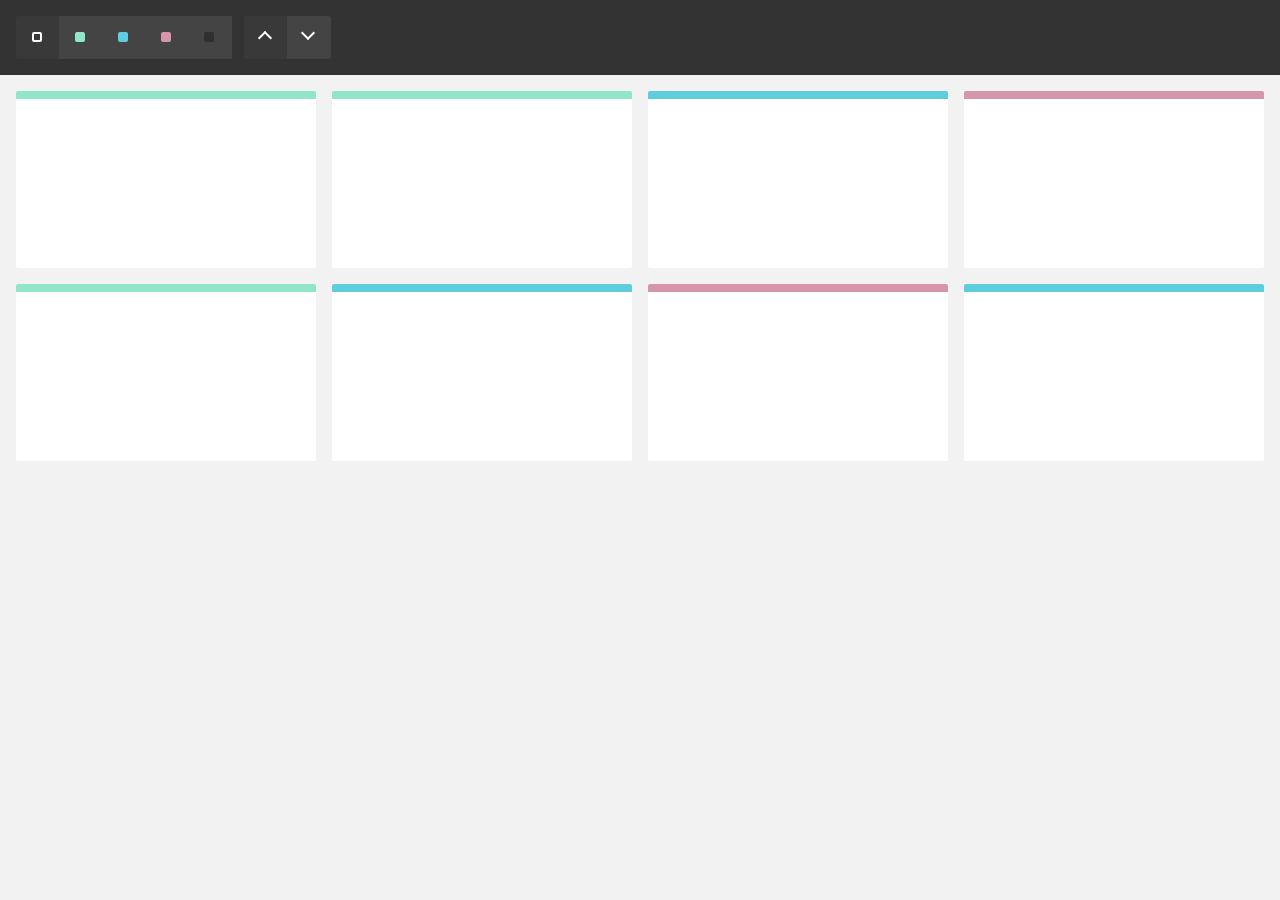
<file: assets/mixitup-3/demos/attribute-selectors/index.html>
<!DOCTYPE html>
<html>
    <head>
        <meta name="viewport" content="width=device-width, initial-scale=1">

        <link href="../reset.css" rel="stylesheet"/>
        <link href="./style.css" rel="stylesheet"/>

        <title>MixItUp Demo - Querying via Attribute Selectors</title>
    </head>
    <body>
        <div class="controls">
            <button type="button" class="control" data-filter="all">All</button>
            <button type="button" class="control" data-filter=".green">Green</button>
            <button type="button" class="control" data-filter=".blue">Blue</button>
            <button type="button" class="control" data-filter=".pink">Pink</button>
            <button type="button" class="control" data-filter="none">None</button>

            <button type="button" class="control" data-sort="default:asc">Asc</button>
            <button type="button" class="control" data-sort="default:desc">Desc</button>
        </div>

        <div class="container" data-ref="mixitup-container">
            <div class="item green" data-ref="mixitup-target"></div>
            <div class="item green" data-ref="mixitup-target"></div>
            <div class="item blue" data-ref="mixitup-target"></div>
            <div class="item pink" data-ref="mixitup-target"></div>
            <div class="item green" data-ref="mixitup-target"></div>
            <div class="item blue" data-ref="mixitup-target"></div>
            <div class="item pink" data-ref="mixitup-target"></div>
            <div class="item blue" data-ref="mixitup-target"></div>

            <div class="gap"></div>
            <div class="gap"></div>
            <div class="gap"></div>
        </div>

        <script src="../mixitup.min.js"></script>

        <script>
            var containerEl = document.querySelector('[data-ref~="mixitup-container"]');

            var mixer = mixitup(containerEl, {
                selectors: {
                    target: '[data-ref~="mixitup-target"]'
                }
            });
        </script>
    </body>
</html>
</file>
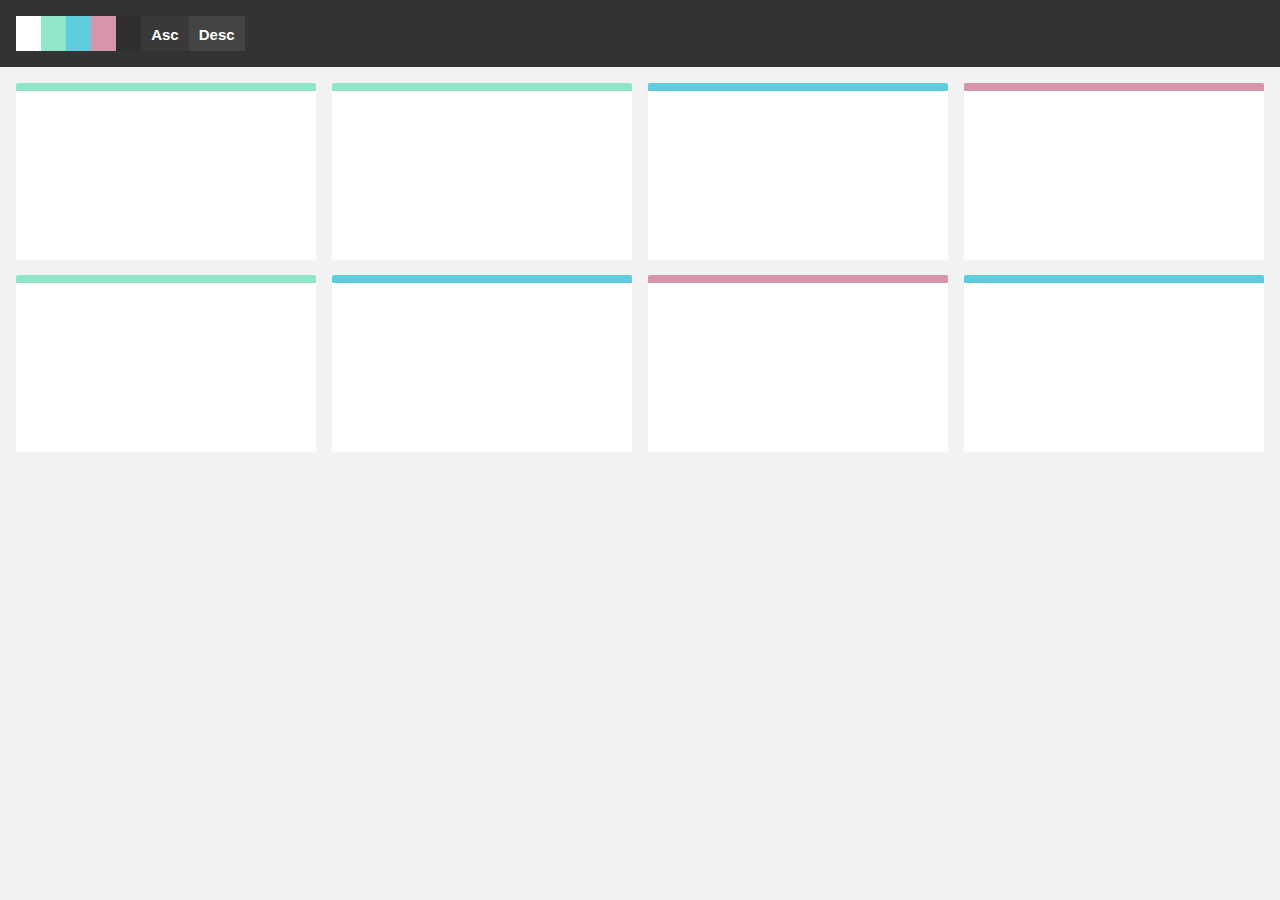
<file: assets/mixitup-3/demos/basic-ie-8/index.html>
<!DOCTYPE html>
<html>
    <head>
        <meta name="viewport" content="width=device-width, initial-scale=1">

        <link href="../reset.css" rel="stylesheet"/>
        <link href="./style.css" rel="stylesheet"/>

        <title>MixItUp Demo - Basic (IE8 Compatible Layout)</title>
    </head>
    <body>
        <div class="controls">
            <button type="button" class="control" data-filter="all"></button>
            <button type="button" class="control" data-filter=".green"></button>
            <button type="button" class="control" data-filter=".blue"></button>
            <button type="button" class="control" data-filter=".pink"></button>
            <button type="button" class="control" data-filter="none"></button>

            <button type="button" class="control" data-sort="default:asc">Asc</button>
            <button type="button" class="control" data-sort="default:desc">Desc</button>
        </div>

        <div class="container">
            <div class="mix green"></div>
            <div class="mix green"></div>
            <div class="mix blue"></div>
            <div class="mix pink"></div>
            <div class="mix green"></div>
            <div class="mix blue"></div>
            <div class="mix pink"></div>
            <div class="mix blue"></div>

            <div class="gap"></div>
            <div class="gap"></div>
            <div class="gap"></div>
        </div>

        <script src="../mixitup.min.js"></script>

        <script>
            var containerEl = document.querySelector('.container');

            var mixer = mixitup(containerEl);
        </script>
    </body>
</html>
</file>
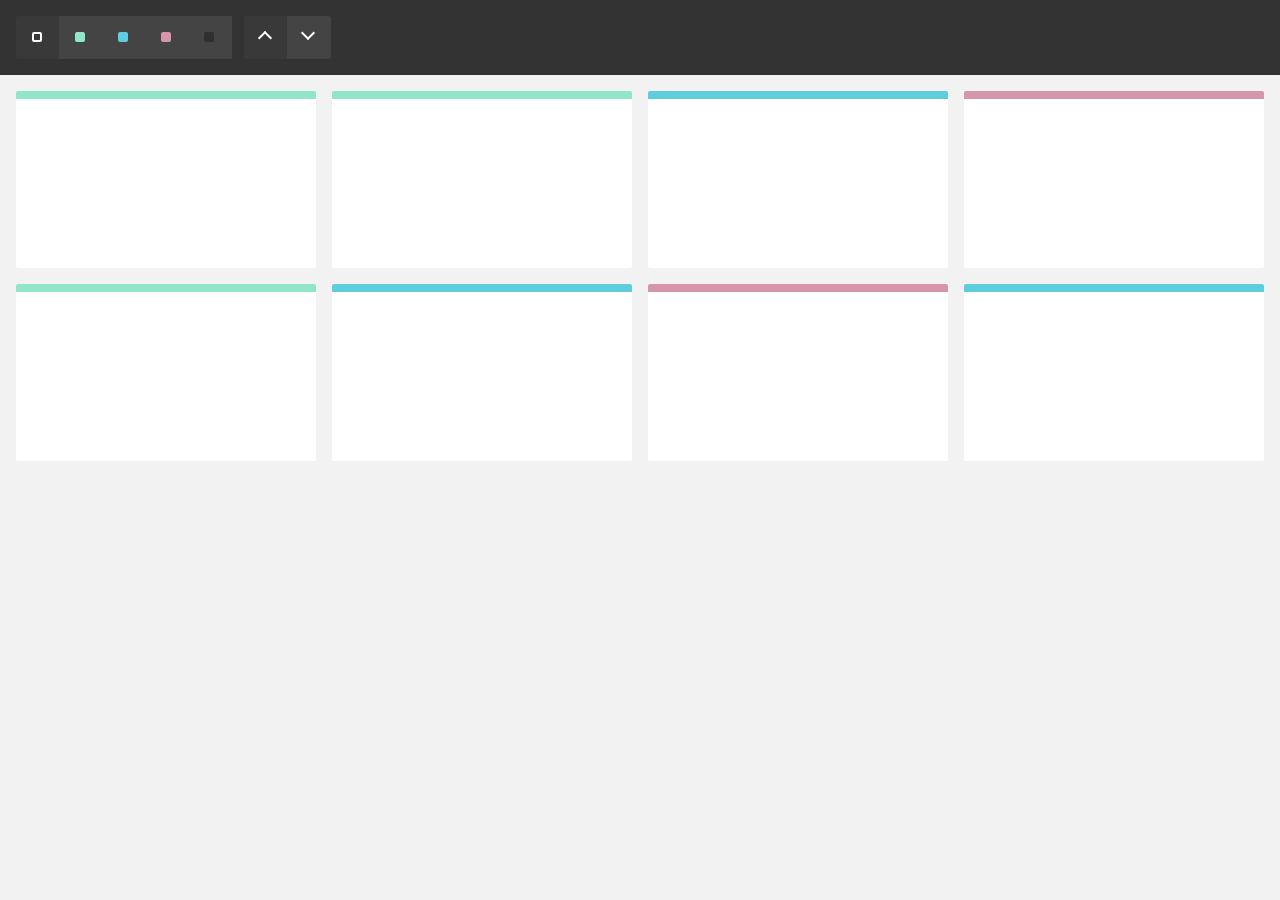
<file: assets/mixitup-3/demos/basic/index.html>
<!DOCTYPE html>
<html>
    <head>
        <meta name="viewport" content="width=device-width, initial-scale=1">

        <link href="../reset.css" rel="stylesheet"/>
        <link href="./style.css" rel="stylesheet"/>

        <title>MixItUp Demo - Basic</title>
    </head>
    <body>
        <div class="controls">
            <button type="button" class="control" data-filter="all">All</button>
            <button type="button" class="control" data-filter=".green">Green</button>
            <button type="button" class="control" data-filter=".blue">Blue</button>
            <button type="button" class="control" data-filter=".pink">Pink</button>
            <button type="button" class="control" data-filter="none">None</button>

            <button type="button" class="control" data-sort="default:asc">Asc</button>
            <button type="button" class="control" data-sort="default:desc">Desc</button>
        </div>

        <div class="container">
            <div class="mix green"></div>
            <div class="mix green"></div>
            <div class="mix blue"></div>
            <div class="mix pink"></div>
            <div class="mix green"></div>
            <div class="mix blue"></div>
            <div class="mix pink"></div>
            <div class="mix blue"></div>

            <div class="gap"></div>
            <div class="gap"></div>
            <div class="gap"></div>
        </div>

        <script src="../mixitup.min.js"></script>

        <script>
            var containerEl = document.querySelector('.container');

            var mixer = mixitup(containerEl);
        </script>
    </body>
</html>
</file>
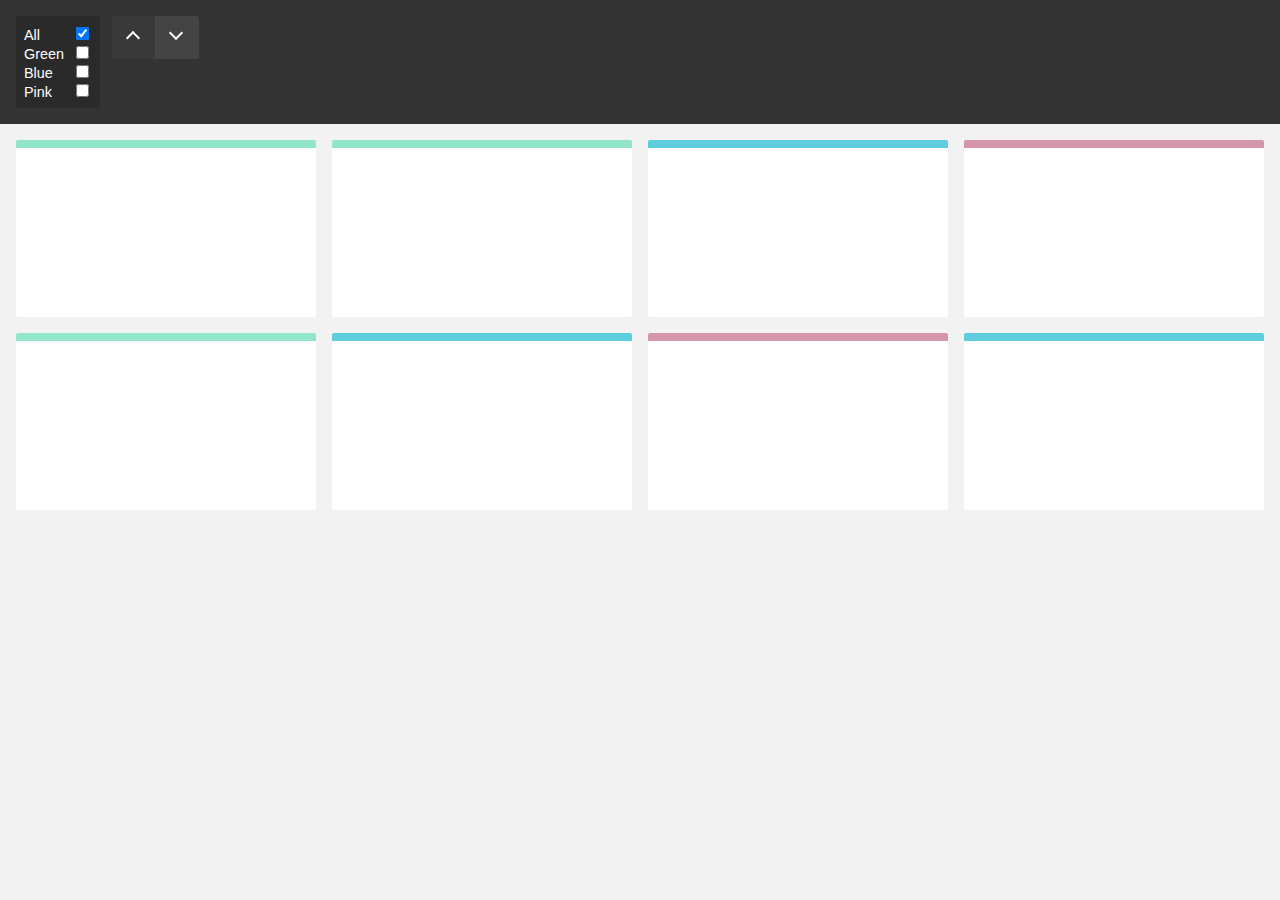
<file: assets/mixitup-3/demos/checkboxes-with-reset-checkbox/index.html>
<!DOCTYPE html>
<html>
    <head>
        <meta name="viewport" content="width=device-width, initial-scale=1">

        <link href="../reset.css" rel="stylesheet"/>
        <link href="./style.css" rel="stylesheet"/>

        <title>MixItUp Demo - Checkboxes with Reset Checkbox</title>
    </head>
    <body>
        <div class="controls">
            <div class="checkbox-group">
                <div class="checkbox">
                    <label class="checkbox-label">All</label>
                    <input type="checkbox" value="all" checked/>
                </div>

                <div class="checkbox">
                    <label class="checkbox-label">Green</label>
                    <input type="checkbox" value=".green"/>
                </div>

                <div class="checkbox">
                    <label class="checkbox-label">Blue</label>
                    <input type="checkbox" value=".blue"/>
                </div>

                <div class="checkbox">
                    <label class="checkbox-label">Pink</label>
                    <input type="checkbox" value=".pink"/>
                </div>
            </div>

            <button type="button" class="control" data-sort="default:asc">Asc</button>
            <button type="button" class="control" data-sort="default:desc">Desc</button>
        </div>

        <div class="container">
            <div class="mix green"></div>
            <div class="mix green"></div>
            <div class="mix blue"></div>
            <div class="mix pink"></div>
            <div class="mix green"></div>
            <div class="mix blue"></div>
            <div class="mix pink"></div>
            <div class="mix blue"></div>

            <div class="gap"></div>
            <div class="gap"></div>
            <div class="gap"></div>
        </div>

        <script src="../mixitup.min.js"></script>

        <script>
            // In this example, we must bind a 'change' event handler to
            // our checkboxes, then interact with the mixer via
            // its .filter() API methods.

            var containerEl = document.querySelector('.container');
            var checkboxGroup = document.querySelector('.checkbox-group');
            var checkboxes = checkboxGroup.querySelectorAll('input[type="checkbox"]');
            var allCheckbox = checkboxGroup.querySelector('input[value="all"]');

            var mixer = mixitup(containerEl);

            checkboxGroup.addEventListener('change', function(e) {
                var selectors = [];
                var checkbox;
                var i;

                if (e.target === allCheckbox && e.target.checked) {
                    // If the "all" checkbox was checked, uncheck all other checkboxes

                    for (i = 0; i < checkboxes.length; i++) {
                        checkbox = checkboxes[i];

                        if (checkbox !== allCheckbox) checkbox.checked = false;
                    }
                } else {
                    // Another checkbox was changed, uncheck "all".

                    allCheckbox.checked = false;
                }

                // Iterate through all checkboxes, pushing the
                // values of those that are checked into an array

                for (i = 0; i < checkboxes.length; i++) {
                    checkbox = checkboxes[i];

                    if (checkbox.checked) selectors.push(checkbox.value);
                }

                // If there are values in the array, join it into a string
                // using your desired logic, and send to the mixer's .filter()
                // method, otherwise filter by 'all'

                var selectorString = selectors.length > 0 ?
                    selectors.join(',') : // or '.' for AND logic
                    'all';

                mixer.filter(selectorString);
            });
        </script>
    </body>
</html>
</file>
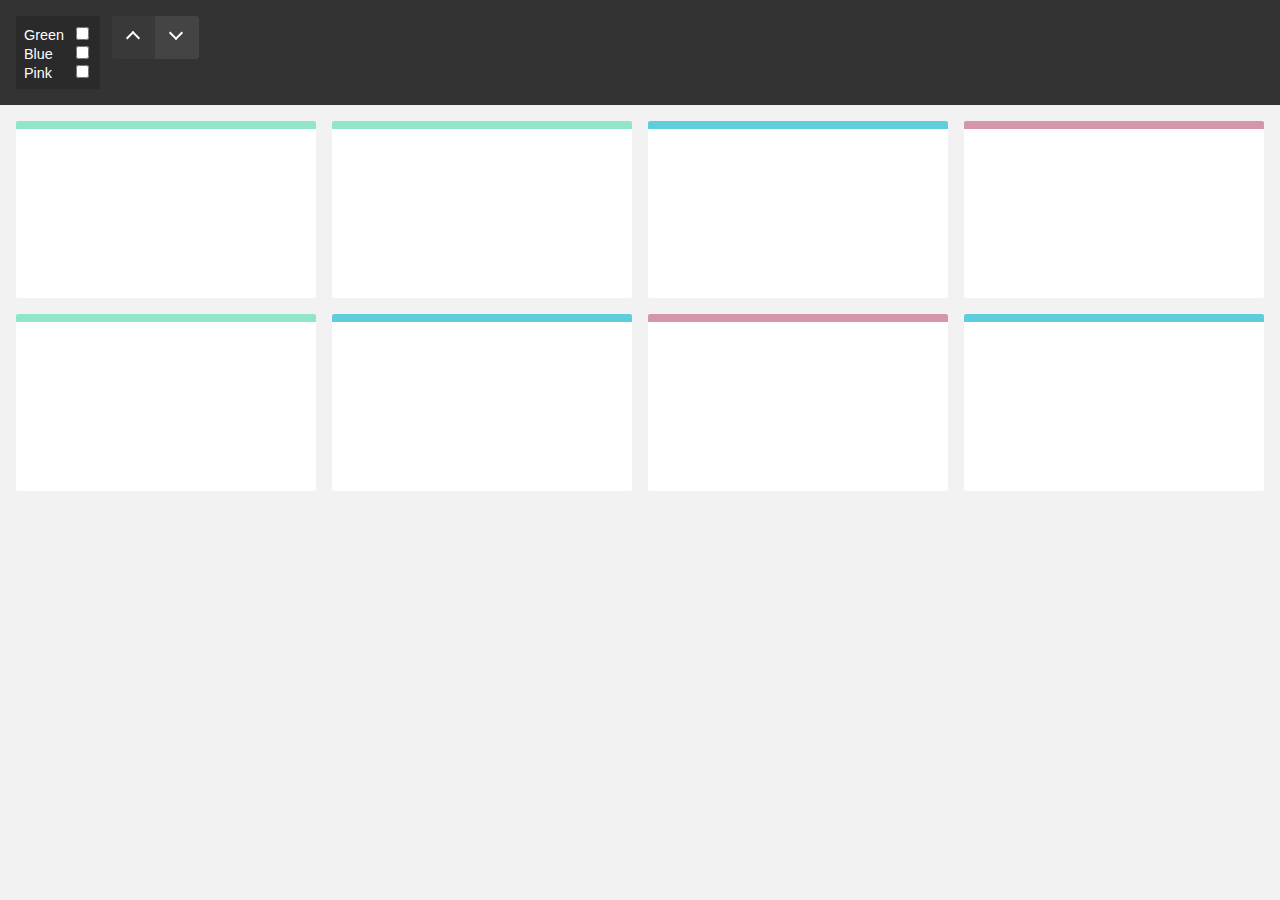
<file: assets/mixitup-3/demos/checkboxes/index.html>
<!DOCTYPE html>
<html>
    <head>
        <meta name="viewport" content="width=device-width, initial-scale=1">

        <link href="../reset.css" rel="stylesheet"/>
        <link href="./style.css" rel="stylesheet"/>

        <title>MixItUp Demo - Checkboxes</title>
    </head>
    <body>
        <div class="controls">
            <div class="checkbox-group">
                <div class="checkbox">
                    <label class="checkbox-label">Green</label>
                    <input type="checkbox" value=".green"/>
                </div>

                <div class="checkbox">
                    <label class="checkbox-label">Blue</label>
                    <input type="checkbox" value=".blue"/>
                </div>

                <div class="checkbox">
                    <label class="checkbox-label">Pink</label>
                    <input type="checkbox" value=".pink"/>
                </div>
            </div>

            <button type="button" class="control" data-sort="default:asc">Asc</button>
            <button type="button" class="control" data-sort="default:desc">Desc</button>
        </div>

        <div class="container">
            <div class="mix green"></div>
            <div class="mix green"></div>
            <div class="mix blue"></div>
            <div class="mix pink"></div>
            <div class="mix green"></div>
            <div class="mix blue"></div>
            <div class="mix pink"></div>
            <div class="mix blue"></div>

            <div class="gap"></div>
            <div class="gap"></div>
            <div class="gap"></div>
        </div>

        <script src="../mixitup.min.js"></script>

        <script>
            // In this example, we must bind a 'change' event handler to
            // our checkboxes, then interact with the mixer via
            // its .filter() API methods.

            var containerEl = document.querySelector('.container');
            var checkboxGroup = document.querySelector('.checkbox-group');
            var checkboxes = checkboxGroup.querySelectorAll('input[type="checkbox"]');

            var mixer = mixitup(containerEl);

            checkboxGroup.addEventListener('change', function() {
                var selectors = [];

                // Iterate through all checkboxes, pushing the
                // values of those that are checked into an array

                for (var i = 0; i < checkboxes.length; i++) {
                    var checkbox = checkboxes[i];

                    if (checkbox.checked) selectors.push(checkbox.value);
                }

                // If there are values in the array, join it into a string
                // using your desired logic, and send to the mixer's .filter()
                // method, otherwise filter by 'all'

                var selectorString = selectors.length > 0 ?
                    selectors.join(',') : // or '.' for AND logic
                    'all';

                mixer.filter(selectorString);
            });
        </script>
    </body>
</html>
</file>
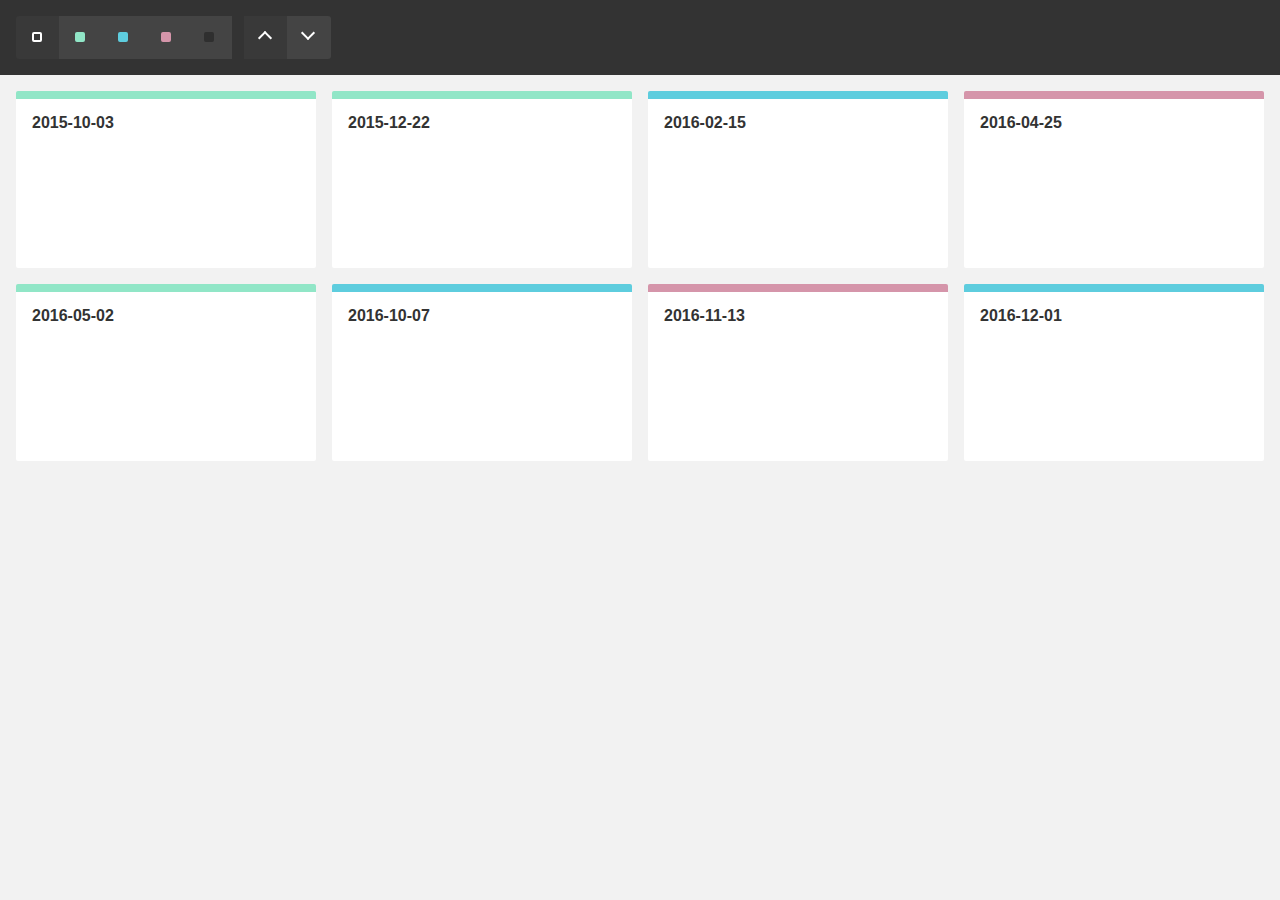
<file: assets/mixitup-3/demos/dataset-empty-container/index.html>
<!DOCTYPE html>
<html>
    <head>
        <meta name="viewport" content="width=device-width, initial-scale=1">

        <link href="../reset.css" rel="stylesheet"/>
        <link href="./style.css" rel="stylesheet"/>

        <title>MixItUp Demo - Dataset with an Empty Container</title>
    </head>
    <body>
        <div class="controls" data-ref="controls">
            <button type="button" class="control control-filter" data-ref="filter" data-color="all">All</button>
            <button type="button" class="control control-filter" data-ref="filter" data-color="green">Green</button>
            <button type="button" class="control control-filter" data-ref="filter" data-color="blue">Blue</button>
            <button type="button" class="control control-filter" data-ref="filter" data-color="pink">Pink</button>
            <button type="button" class="control control-filter" data-ref="filter" data-color="none">None</button>

            <button type="button" class="control control-sort" data-ref="sort" data-key="publishedDate" data-order="asc">Asc</button>
            <button type="button" class="control control-sort" data-ref="sort" data-key="publishedDate" data-order="desc">Desc</button>
        </div>

        <div class="container" data-ref="container">
            <div class="gap" data-ref="first-gap"></div>
            <div class="gap"></div>
            <div class="gap"></div>
        </div>

        <script src="../mock-api.js"></script>
        <script src="../mixitup.min.js"></script>

        <script>
            // Typically, our data would live in a DB and be retrieved via a JSON API, but in
            // this demo we will create a mock dataset using an array literal:

            var items = [
                {
                    id: 1,
                    color: 'green',
                    publishedDate: '2015-10-03'
                },
                {
                    id: 2,
                    color: 'green',
                    publishedDate: '2015-12-22'
                },
                {
                    id: 3,
                    color: 'blue',
                    publishedDate: '2016-02-15'
                },
                {
                    id: 4,
                    color: 'pink',
                    publishedDate: '2016-04-25'
                },
                {
                    id: 5,
                    color: 'green',
                    publishedDate: '2016-05-02'
                },
                {
                    id: 6,
                    color: 'blue',
                    publishedDate: '2016-10-07'
                },
                {
                    id: 7,
                    color: 'pink',
                    publishedDate: '2016-11-13'
                },
                {
                    id: 8,
                    color: 'blue',
                    publishedDate: '2016-12-01'
                }
            ];

            // The `Api` class is not part of MixItUp and has been created to mock
            // the asyncronous fetching of data for this demo. To use it, we must
            // create an api instance, passing in our mock data to represent the
            // contents of a DB.

            var api = new Api(items);

            // As we'll be building and binding our own UI, we'll start with caching
            // references to any DOM elements we'll need to work with

            var controls  = document.querySelector('[data-ref="controls"]');
            var filters   = document.querySelectorAll('[data-ref="filter"]');
            var sorts     = document.querySelectorAll('[data-ref="sort"]');
            var container = document.querySelector('[data-ref="container"]');

            // "Gap" elements are used to maintain even columns in a justified grid. See our
            // "MixItUp Grid Layouts" tutorial for more information.

            var firstGap = document.querySelector('[data-ref="first-gap"]');

            // We'll need to keep track of our active current filter so
            // that we can sort within the current filter.

            var activeColor = '';

            // Instantiate and configure the mixer

            var mixer = mixitup(container, {
                selectors: {
                    target: '[data-ref="item"]' // Query targets with an attribute selector to keep our JS and styling classes seperate
                },
                layout: {
                    siblingAfter: firstGap // Ensure the first "gap" element is known to mixitup incase of insertion into an empty container
                },
                data: {
                    uidKey: 'id' // Our data model must have a unique id. In this case, its key is 'id'
                },
                render: { // We must provide a target render function incase we need to render new items not in the initial dataset (not used in this demo)
                    target: function(item) {
                        return '<div class="item ' + item.color + '" data-ref="item"><time class="published-date">' + item.publishedDate + '</time></div>';
                    }
                }
            });

            /**
             * A helper function to set an active styling class on an active button,
             * and remove it from its siblings at the same time.
             *
             * @param {HTMLElement} activeButton
             * @param {HTMLELement[]} siblings
             * @return {void}
             */

            function activateButton(activeButton, siblings) {
                var button;
                var i;

                for (i = 0; i < siblings.length; i++) {
                    button = siblings[i];

                    button.classList[button === activeButton ? 'add' : 'remove']('control-active');
                }
            }

            /**
             * A click handler to detect the type of button clicked, read off the
             * relevent attributes, call the API, and trigger a dataset operation.
             *
             * @param   {HTMLElement} button
             * @return  {void}
             */

            function handleButtonClick(button) {
                // Define default values for color, sortBy and order
                // incase they are not present in the clicked button

                var color  = activeColor;
                var sortBy = 'id';
                var order  = 'asc';

                // If button is already active, or an operation is in progress, ignore the click

                if (button.classList.contains('control-active') || mixer.isMixing()) return;

                // Else, check what type of button it is, if any

                if (button.matches('[data-ref="filter"]')) {
                    // Filter button

                    activateButton(button, filters);

                    color = activeColor = button.getAttribute('data-color');
                } else if (button.matches('[data-ref="sort"]')) {
                    // Sort button

                    activateButton(button, sorts);

                    sortBy = button.getAttribute('data-key');
                    order = button.getAttribute('data-order');
                } else {
                    // Not a button

                    return;
                }

                // Now that we have our color filter and sorting order, we can fetch some data from the API.

                api.get({
                    color: color,
                    $sort_by: sortBy,
                    $order: order
                })
                    .then(function(items) {
                        // Our api returns an array of items which we can send
                        // straight to our mixer using the .dataset() method

                        return mixer.dataset(items);
                    })
                    .then(function(state) {
                        console.log('fetched ' + state.activeDataset.length + ' items');
                    })
                    .catch(console.error.bind(console));
            }

            // We can now set up a handler to listen for "click" events on our UI buttons

            controls.addEventListener('click', function(e) {
                handleButtonClick(e.target);
            });

            // Set controls the active controls on startup to match the default filter and sort

            activateButton(controls.querySelector('[data-color="all"]'), filters);
            activateButton(controls.querySelector('[data-order="asc"]'), sorts);

            // Finally, load the full dataset into the mixer

            mixer.dataset(items)
                .then(function(state) {
                    console.log('loaded ' + state.activeDataset.length + ' items');
                });

            // NB: Always remember to destroy the instance with mixer.destroy() when your
            // component unmounts to ensure that event handlers are unbound and the
            // instance can be garbage collected.
        </script>
    </body>
</html>
</file>
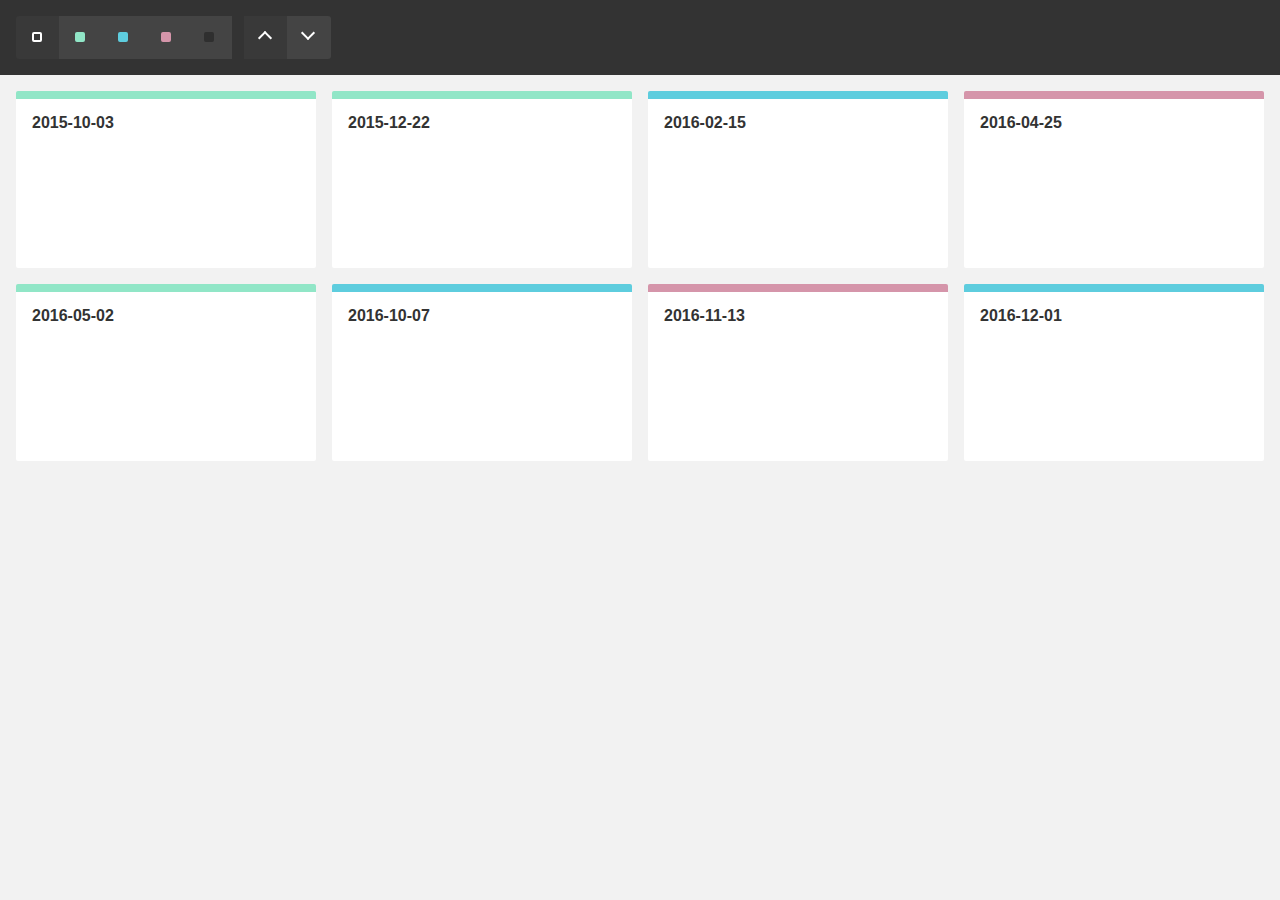
<file: assets/mixitup-3/demos/dataset-pre-rendered-targets/index.html>
<!DOCTYPE html>
<html>
    <head>
        <meta name="viewport" content="width=device-width, initial-scale=1">

        <link href="../reset.css" rel="stylesheet"/>
        <link href="./style.css" rel="stylesheet"/>

        <title>MixItUp Demo - Dataset with Pre-rendered Targets</title>
    </head>
    <body>
        <div class="controls" data-ref="controls">
            <button type="button" class="control control-filter" data-ref="filter" data-color="all">All</button>
            <button type="button" class="control control-filter" data-ref="filter" data-color="green">Green</button>
            <button type="button" class="control control-filter" data-ref="filter" data-color="blue">Blue</button>
            <button type="button" class="control control-filter" data-ref="filter" data-color="pink">Pink</button>
            <button type="button" class="control control-filter" data-ref="filter" data-color="none">None</button>

            <button type="button" class="control control-sort" data-ref="sort" data-key="publishedDate" data-order="asc">Asc</button>
            <button type="button" class="control control-sort" data-ref="sort" data-key="publishedDate" data-order="desc">Desc</button>
        </div>

        <div class="container" data-ref="container">
            <div class="item green" data-ref="item">
                <time class="published-date">2015-10-03</time>
            </div>

            <div class="item green" data-ref="item">
                <time class="published-date">2015-12-22</time>
            </div>

            <div class="item blue" data-ref="item">
                <time class="published-date">2016-02-15</time>
            </div>

            <div class="item pink" data-ref="item">
                <time class="published-date">2016-04-25</time>
            </div>

            <div class="item green" data-ref="item">
                <time class="published-date">2016-05-02</time>
            </div>

            <div class="item blue" data-ref="item">
                <time class="published-date">2016-10-07</time>
            </div>

            <div class="item pink" data-ref="item">
                <time class="published-date">2016-11-13</time>
            </div>

            <div class="item blue" data-ref="item">
                <time class="published-date">2016-12-01</time>
            </div>

            <div class="gap" data-ref="first-gap"></div>
            <div class="gap"></div>
            <div class="gap"></div>
        </div>

        <script src="../mock-api.js"></script>
        <script src="../mixitup.min.js"></script>

        <script>
            // Typically, our data would live in a DB and be retrieved via a JSON API, but in
            // this demo we will create a mock dataset using an array literal.

            // You will notice that this data exactly matches our pre-rendered targets.

            var items = [
                {
                    id: 1,
                    color: 'green',
                    publishedDate: '2015-10-03'
                },
                {
                    id: 2,
                    color: 'green',
                    publishedDate: '2015-12-22'
                },
                {
                    id: 3,
                    color: 'blue',
                    publishedDate: '2016-02-15'
                },
                {
                    id: 4,
                    color: 'pink',
                    publishedDate: '2016-04-25'
                },
                {
                    id: 5,
                    color: 'green',
                    publishedDate: '2016-05-02'
                },
                {
                    id: 6,
                    color: 'blue',
                    publishedDate: '2016-10-07'
                },
                {
                    id: 7,
                    color: 'pink',
                    publishedDate: '2016-11-13'
                },
                {
                    id: 8,
                    color: 'blue',
                    publishedDate: '2016-12-01'
                }
            ];

            // The `Api` class is not part of MixItUp and has been created to mock
            // the asyncronous fetching of data for this demo. To use it, we must
            // create an api instance, passing in our mock data to represent the
            // contents of a DB.

            var api = new Api(items);

            // As we'll be building and binding our own UI, we'll start with caching
            // references to any DOM elements we'll need to work with

            var controls  = document.querySelector('[data-ref="controls"]');
            var filters   = document.querySelectorAll('[data-ref="filter"]');
            var sorts     = document.querySelectorAll('[data-ref="sort"]');
            var container = document.querySelector('[data-ref="container"]');

            // "Gap" elements are used to maintain even columns in a justified grid. See our
            // "MixItUp Grid Layouts" tutorial for more information.

            var firstGap = document.querySelector('[data-ref="first-gap"]');

            // We'll need to keep track of our active current filter so
            // that we can sort within the current filter.

            var activeColor = '';

            // Instantiate and configure the mixer

            var mixer = mixitup(container, {
                selectors: {
                    target: '[data-ref="item"]' // Query targets with an attribute selector to keep our JS and styling classes seperate
                },
                layout: {
                    siblingAfter: firstGap // Ensure the first "gap" element is known to mixitup incase of insertion into an empty container
                },
                load: {
                    dataset: items // As we have pre-rendered targets, we must "prime" MixItUp with their underlying data
                },
                data: {
                    uidKey: 'id' // Our data model must have a unique id. In this case, its key is 'id'
                },
                render: { // We must provide a target render function incase we need to render new items not in the initial dataset (not used in this demo)
                    target: function(item) {
                        return '<div class="item ' + item.color + '" data-ref="item"><time class="published-date">' + item.publishedDate + '</time></div>';
                    }
                }
            });

            /**
             * A helper function to set an active styling class on an active button,
             * and remove it from its siblings at the same time.
             *
             * @param {HTMLElement} activeButton
             * @param {HTMLELement[]} siblings
             * @return {void}
             */

            function activateButton(activeButton, siblings) {
                var button;
                var i;

                for (i = 0; i < siblings.length; i++) {
                    button = siblings[i];

                    button.classList[button === activeButton ? 'add' : 'remove']('control-active');
                }
            }

            /**
             * A click handler to detect the type of button clicked, read off the
             * relevent attributes, call the API, and trigger a dataset operation.
             *
             * @param   {HTMLElement} button
             * @return  {void}
             */

            function handleButtonClick(button) {
                // Define default values for color, sortBy and order
                // incase they are not present in the clicked button

                var color  = activeColor;
                var sortBy = 'id';
                var order  = 'asc';

                // If button is already active, or an operation is in progress, ignore the click

                if (button.classList.contains('control-active') || mixer.isMixing()) return;

                // Else, check what type of button it is, if any

                if (button.matches('[data-ref="filter"]')) {
                    // Filter button

                    activateButton(button, filters);

                    color = activeColor = button.getAttribute('data-color');
                } else if (button.matches('[data-ref="sort"]')) {
                    // Sort button

                    activateButton(button, sorts);

                    sortBy = button.getAttribute('data-key');
                    order = button.getAttribute('data-order');
                } else {
                    // Not a button

                    return;
                }

                // Now that we have our color filter and sorting order, we can fetch some data from the API.

                api.get({
                    color: color,
                    $sort_by: sortBy,
                    $order: order
                })
                    .then(function(items) {
                        // Our api returns an array of items which we can send
                        // straight to our mixer using the .dataset() method

                        return mixer.dataset(items);
                    })
                    .then(function(state) {
                        console.log('fetched ' + state.activeDataset.length + ' items');
                    })
                    .catch(console.error.bind(console));
            }

            // We can now set up a handler to listen for "click" events on our UI buttons

            controls.addEventListener('click', function(e) {
                handleButtonClick(e.target);
            });

            // Set controls the active controls on startup to match the default filter and sort

            activateButton(controls.querySelector('[data-color="all"]'), filters);
            activateButton(controls.querySelector('[data-order="asc"]'), sorts);

            // NB: Always remember to destroy the instance with mixer.destroy() when your
            // component unmounts to ensure that event handlers are unbound and the
            // instance can be garbage collected.
        </script>
    </body>
</html>
</file>
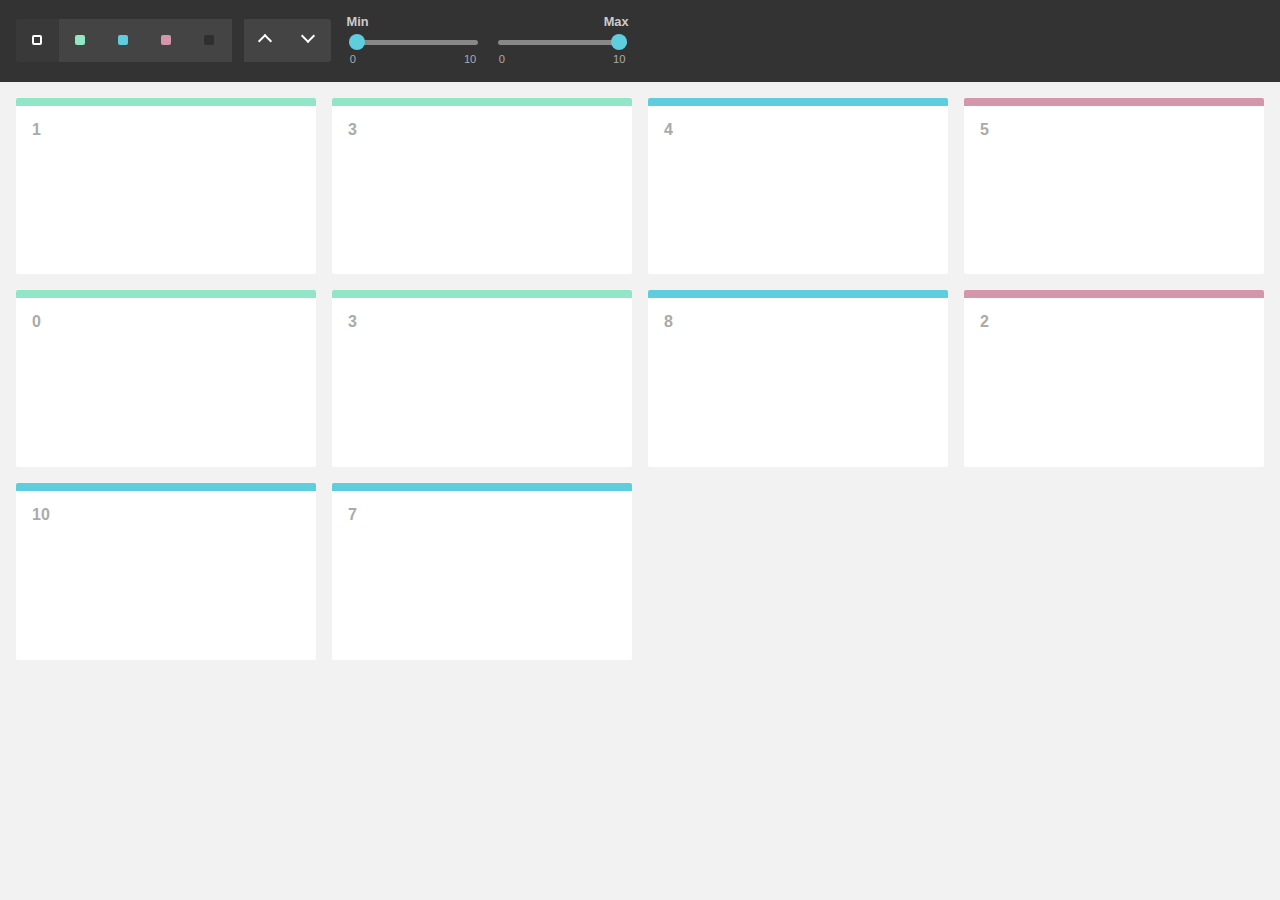
<file: assets/mixitup-3/demos/filtering-by-range/index.html>
<!DOCTYPE html>
<html>
    <head>
        <meta name="viewport" content="width=device-width, initial-scale=1">

        <link href="../reset.css" rel="stylesheet"/>
        <link href="./style.css" rel="stylesheet"/>

        <title>MixItUp Demo - Filtering by Range</title>

        <!--
        This demo hooks into MixItUp's plugins API to provide a means of applying
        additional non-selector-based contraints to our filtering logic, such as a
        minimum and maximum range.

        Although this demo uses the native <input type="range"> only, you are free to use any
        specialised range slider UI library instead (e.g. Bootstrap, jQuery UI, etc). Simply
        update the `getRange()` function to read values in from your plugin's API instead.

        NB: REQUIRES MixItUp v3.3.0 OR LATER!
        -->
    </head>
    <body>
        <div class="controls">
            <button type="button" class="control" data-filter="all">All</button>
            <button type="button" class="control" data-filter=".green">Green</button>
            <button type="button" class="control" data-filter=".blue">Blue</button>
            <button type="button" class="control" data-filter=".pink">Pink</button>
            <button type="button" class="control" data-filter="none">None</button>

            <button type="button" class="control" data-sort="size:asc">Asc</button>
            <button type="button" class="control" data-sort="size:desc">Desc</button>

            <datalist id="sizeLegend">
                <option value="0">
                <option value="1">
                <option value="2">
                <option value="3">
                <option value="4">
                <option value="6">
                <option value="7">
                <option value="8">
                <option value="9">
                <option value="10">
            </datalist>

            <div class="range-slider">
                <label class="range-slider-label">Min</label>

                <input name="minSize" class="range-slider-input" type="range" min="0" max="10" value="0" list="sizeLegend"/>
            </div>

            <div class="range-slider">
                <label class="range-slider-label">Max</label>

                <input name="maxSize" class="range-slider-input" type="range" min="0" max="10" value="10" list="sizeLegend"/>
            </div>
        </div>

        <div class="container" data-ref="container">
            <div class="mix green" data-size="1"></div>
            <div class="mix green" data-size="3"></div>
            <div class="mix blue" data-size="4"></div>
            <div class="mix pink" data-size="5"></div>
            <div class="mix green" data-size="0"></div>
            <div class="mix green" data-size="3"></div>
            <div class="mix blue" data-size="8"></div>
            <div class="mix pink" data-size="2"></div>
            <div class="mix blue" data-size="10"></div>
            <div class="mix blue" data-size="7"></div>

            <div class="gap"></div>
            <div class="gap"></div>
            <div class="gap"></div>
        </div>

        <script src="../mixitup.min.js"></script>

        <script>
            var container = document.querySelector('[data-ref="container"]');
            var minSizeRangeInput = document.querySelector('[name="minSize"]');
            var maxSizeRangeInput = document.querySelector('[name="maxSize"]');

            var mixer = mixitup(container, {
                animation: {
                    duration: 350
                }
            });

            /**
             * Reads the values from our two native range inputs, returning an object
             * with `min` and `max` numeric values.
             *
             * @return {object}
             */

            function getRange() {
                var min = Number(minSizeRangeInput.value);
                var max = Number(maxSizeRangeInput.value);

                return {
                    min: min,
                    max: max
                };
            }

            /**
             * Ensures that the mixer is re-filtered whenever the value of a range
             * input changes.
             *
             * @return {void}
             */

            function handleRangeInputChange() {
                mixer.filter(mixer.getState().activeFilter);
            }

            /**
             * Allows us to manipulate the test result (`true` or `false`) of a
             * target against the current filter selector(s) (e.g. `.blue`).
             *
             * In this case we want to apply an additional constraint of whether or not the
             * target is within an arbitrary range, and override the test result to `false`
             * if not. The function must always return the test result.
             *
             * @param {boolean} testResult
             *     A boolean indicating whether or not the target is passing the current filtering criteria.
             * @param {mixitup.Target} target
             *     A reference to the target being tested
             * @return {boolean}
             */

            function filterTestResult(testResult, target) {
                var size = Number(target.dom.el.getAttribute('data-size'));
                var range = getRange();

                if (size < range.min || size > range.max) {
                    testResult = false;
                }

                return testResult;
            }

            // Using the static method `registerFilter` from the MixItUp plugins API, we can
            // register the above function as a filter, to manipulate the value returned from the
            // `testResultEvaluateHideShow` hook.

            mixitup.Mixer.registerFilter('testResultEvaluateHideShow', 'range', filterTestResult);

            // Listen for change events from the two range inputs

            minSizeRangeInput.addEventListener('change', handleRangeInputChange);
            maxSizeRangeInput.addEventListener('change', handleRangeInputChange);
        </script>
    </body>
</html>
</file>
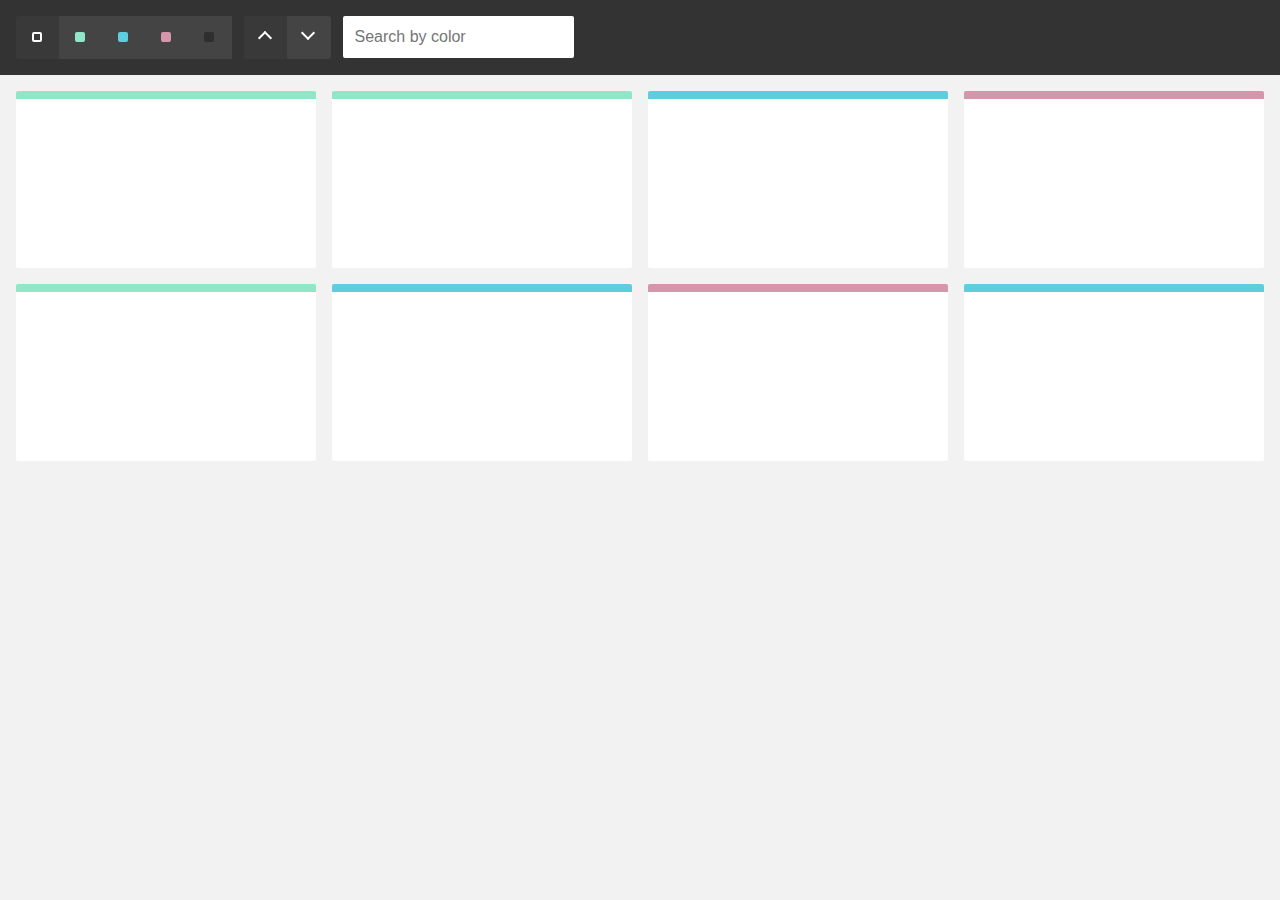
<file: assets/mixitup-3/demos/filtering-by-text-input/index.html>
<!DOCTYPE html>
<html>
    <head>
        <meta name="viewport" content="width=device-width, initial-scale=1">

        <link href="../reset.css" rel="stylesheet"/>
        <link href="./style.css" rel="stylesheet"/>

        <title>MixItUp Demo - Filtering by Text Input</title>
    </head>
    <body>
        <div class="controls">
            <button type="button" class="control" data-filter="all">All</button>
            <button type="button" class="control" data-filter=".green">Green</button>
            <button type="button" class="control" data-filter=".blue">Blue</button>
            <button type="button" class="control" data-filter=".pink">Pink</button>
            <button type="button" class="control" data-filter="none">None</button>

            <button type="button" class="control" data-sort="default:asc">Asc</button>
            <button type="button" class="control" data-sort="default:desc">Desc</button>

            <input type="text" class="input" data-ref="input-search" placeholder="Search by color"/>
        </div>

        <div class="container" data-ref="container">
            <div class="mix green"></div>
            <div class="mix green"></div>
            <div class="mix blue"></div>
            <div class="mix pink"></div>
            <div class="mix green"></div>
            <div class="mix blue"></div>
            <div class="mix pink"></div>
            <div class="mix blue"></div>

            <div class="gap"></div>
            <div class="gap"></div>
            <div class="gap"></div>
        </div>

        <script src="../mixitup.min.js"></script>

        <script>
            var container = document.querySelector('[data-ref="container"]');
            var inputSearch = document.querySelector('[data-ref="input-search"]');
            var keyupTimeout;

            var mixer = mixitup(container, {
                animation: {
                    duration: 350
                },
                callbacks: {
                    onMixClick: function() {
                        // Reset the search if a filter is clicked

                        if (this.matches('[data-filter]')) {
                            inputSearch.value = '';
                        }
                    }
                }
            });

            // Set up a handler to listen for "keyup" events from the search input

            inputSearch.addEventListener('keyup', function() {
                var searchValue;

                if (inputSearch.value.length < 3) {
                    // If the input value is less than 3 characters, don't send

                    searchValue = '';
                } else {
                    searchValue = inputSearch.value.toLowerCase().trim();
                }

                // Very basic throttling to prevent mixer thrashing. Only search
                // once 350ms has passed since the last keyup event

                clearTimeout(keyupTimeout);

                keyupTimeout = setTimeout(function() {
                    filterByString(searchValue);
                }, 350);
            });

            /**
             * Filters the mixer using a provided search string, which is matched against
             * the contents of each target's "class" attribute. Any custom data-attribute(s)
             * could also be used.
             *
             * @param  {string} searchValue
             * @return {void}
             */

            function filterByString(searchValue) {
                if (searchValue) {
                    // Use an attribute wildcard selector to check for matches

                    mixer.filter('[class*="' + searchValue + '"]');
                } else {
                    // If no searchValue, treat as filter('all')

                    mixer.filter('all');
                }
            }
        </script>
    </body>
</html>
</file>
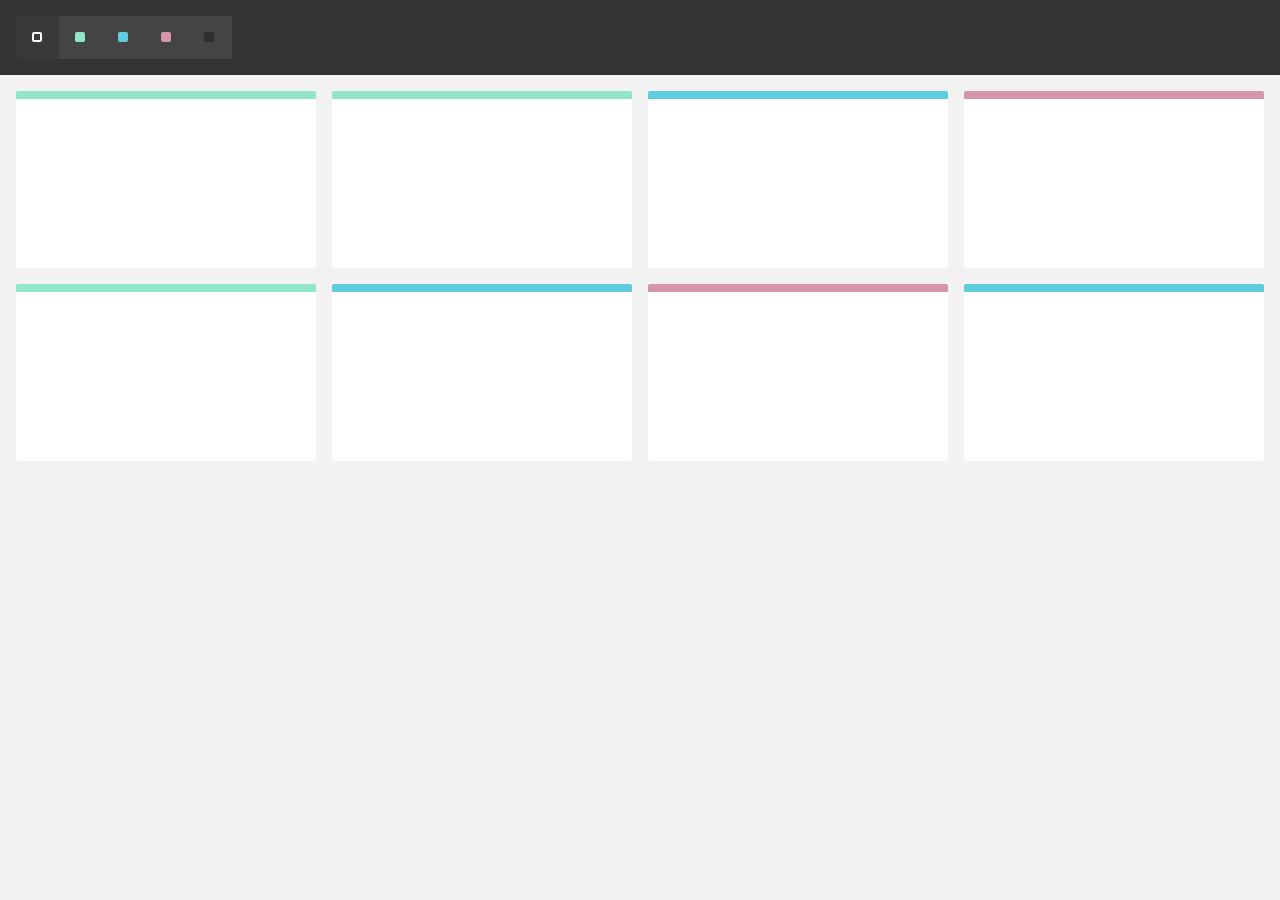
<file: assets/mixitup-3/demos/filtering-by-url/index.html>
<!DOCTYPE html>
<html>
    <head>
        <meta name="viewport" content="width=device-width, initial-scale=1">

        <link href="../reset.css" rel="stylesheet"/>
        <link href="./style.css" rel="stylesheet"/>

        <title>MixItUp Demo - Filtering by URL</title>
    </head>
    <body>
        <div class="controls">
            <button type="button" class="control" data-filter="all">All</button>
            <button type="button" class="control" data-filter=".green">Green</button>
            <button type="button" class="control" data-filter=".blue">Blue</button>
            <button type="button" class="control" data-filter=".pink">Pink</button>
            <button type="button" class="control" data-filter="none">None</button>
        </div>

        <div class="container">
            <div class="mix green"></div>
            <div class="mix green"></div>
            <div class="mix blue"></div>
            <div class="mix pink"></div>
            <div class="mix green"></div>
            <div class="mix blue"></div>
            <div class="mix pink"></div>
            <div class="mix blue"></div>

            <div class="gap"></div>
            <div class="gap"></div>
            <div class="gap"></div>
        </div>

        <script src="../mixitup.min.js"></script>

        <script>
            // As we have no server-side application or routes, we will use
            // a URL "hash" for this demo, but we chould just as easily use
            // a URL route segment.

            // As we will use the target selector in several parts of the demo,
            // we will declare it as a variable here.

            var targetSelector = '.mix';

            /**
             * Reads a hash from the URL (if present), and converts it into a class
             * selector string. E.g "#green" -> ".green". Otherwise, defaults
             * to the targetSelector, equivalent to "all"
             *
             * @return {string}
             */

            function getSelectorFromHash() {
                var hash = window.location.hash.replace(/^#/g, '');

                var selector = hash ? '.' + hash : targetSelector;

                return selector;
            }

            /**
             * Updates the URL whenever the current filter changes.
             *
             * @param   {mixitup.State} state
             * @return  {void}
             */

            function setHash(state) {
                var selector = state.activeFilter.selector;
                var newHash = '#' + selector.replace(/^\./g, '');

                if (selector === targetSelector && window.location.hash) {
                    // Equivalent to filter "all", remove the hash

                    history.pushState(null, document.title, window.location.pathname); // or history.replaceState()
                } else if (newHash !== window.location.hash && selector !== targetSelector) {
                    // Change the hash

                    history.pushState(null, document.title, window.location.pathname + newHash); // or history.replaceState()
                }
            }

            // Instantiate and configure the mixer

            var mixer = mixitup('.container', {
                selectors: {
                    target: targetSelector
                },
                load: {
                    filter: getSelectorFromHash() // Ensure that the mixer's initial filter matches the URL on startup
                },
                callbacks: {
                    onMixEnd: setHash // Call the setHash() method at the end of each operation
                }
            });

            // Add an "onhashchange" handler to keep the mixer in sync as the user goes
            // back and forward through their history.

            // NB: This may or may not be the desired behavior for your project. If you don't
            // want MixItUp operations to count as individual history items, simply use
            // 'replaceState()' instead of 'pushState()' within the 'setHash()' function above.
            // In which case this handler would no longer be neccessary.

            window.onhashchange = function() {
                var selector = getSelectorFromHash();

                if (selector === mixer.getState().activeFilter.selector) return; // no change

                mixer.filter(selector);
            };
        </script>
    </body>
</html>
</file>
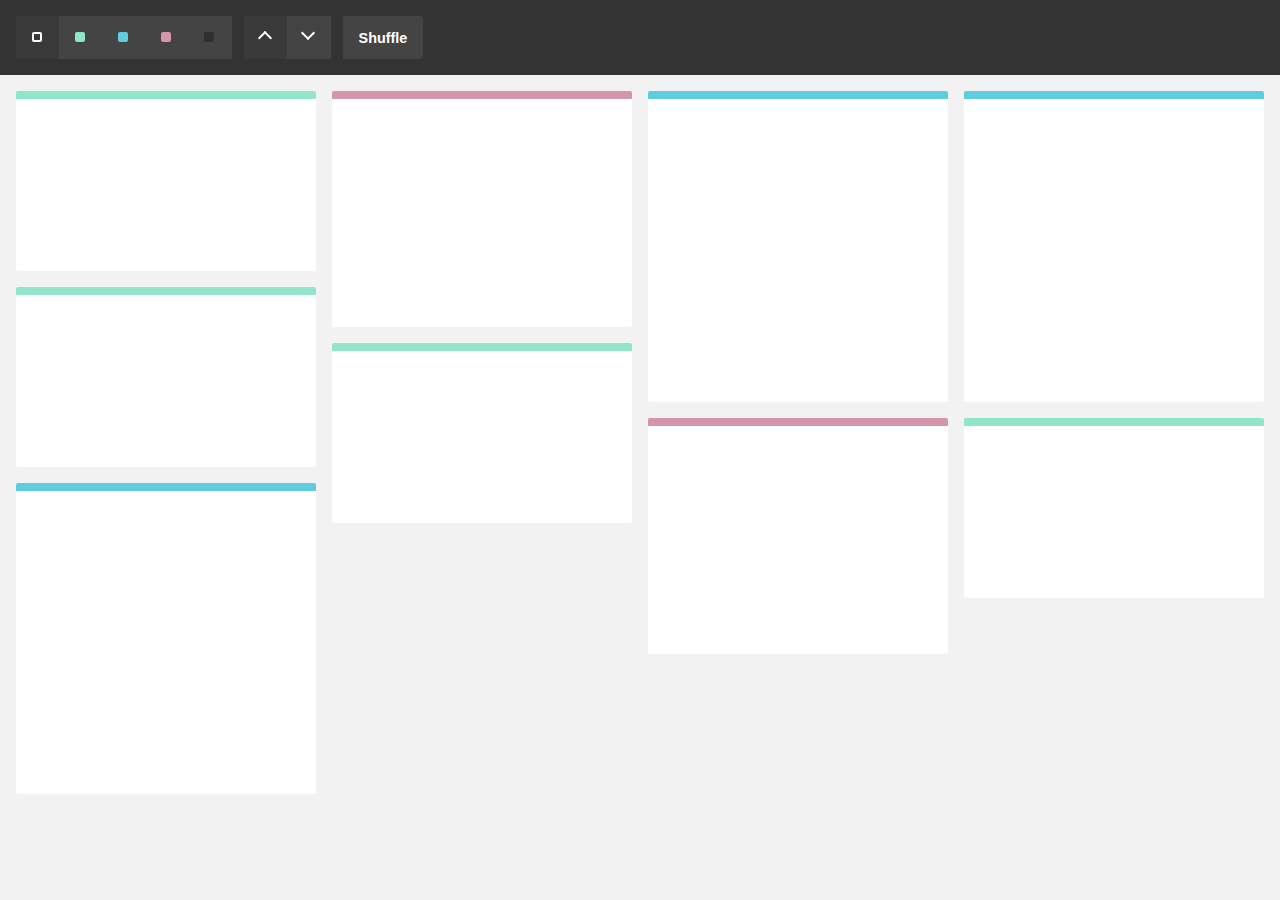
<file: assets/mixitup-3/demos/grid-columns/index.html>
<!DOCTYPE html>
<html>
    <head>
        <meta name="viewport" content="width=device-width, initial-scale=1">

        <link href="../reset.css" rel="stylesheet"/>
        <link href="./style.css" rel="stylesheet"/>

        <title>MixItUp Demo - Columns Grid</title>
    </head>
    <body>
        <div class="controls">
            <button type="button" class="control" data-filter="all">All</button>
            <button type="button" class="control" data-filter=".green">Green</button>
            <button type="button" class="control" data-filter=".blue">Blue</button>
            <button type="button" class="control" data-filter=".pink">Pink</button>
            <button type="button" class="control" data-filter="none">None</button>

            <button type="button" class="control" data-sort="default:asc">Asc</button>
            <button type="button" class="control" data-sort="default:desc">Desc</button>

            <button type="button" class="control text" data-sort="random">Shuffle</button>
        </div>

        <div class="container">
            <div class="mix green"></div>
            <div class="mix green"></div>
            <div class="mix blue"></div>
            <div class="mix pink"></div>
            <div class="mix green"></div>
            <div class="mix blue"></div>
            <div class="mix pink"></div>
            <div class="mix blue"></div>
            <div class="mix green"></div>
        </div>

        <script src="../mixitup.min.js"></script>

        <script>
            var containerEl = document.querySelector('.container');

            var mixer = mixitup(containerEl, {
                animation: {
                    animateResizeContainer: false // required to prevent column algorithm bug
                }
            });

            // NB: See comments in stylesheet regarding fixes for chrome and safari "flickering"
        </script>
    </body>
</html>
</file>
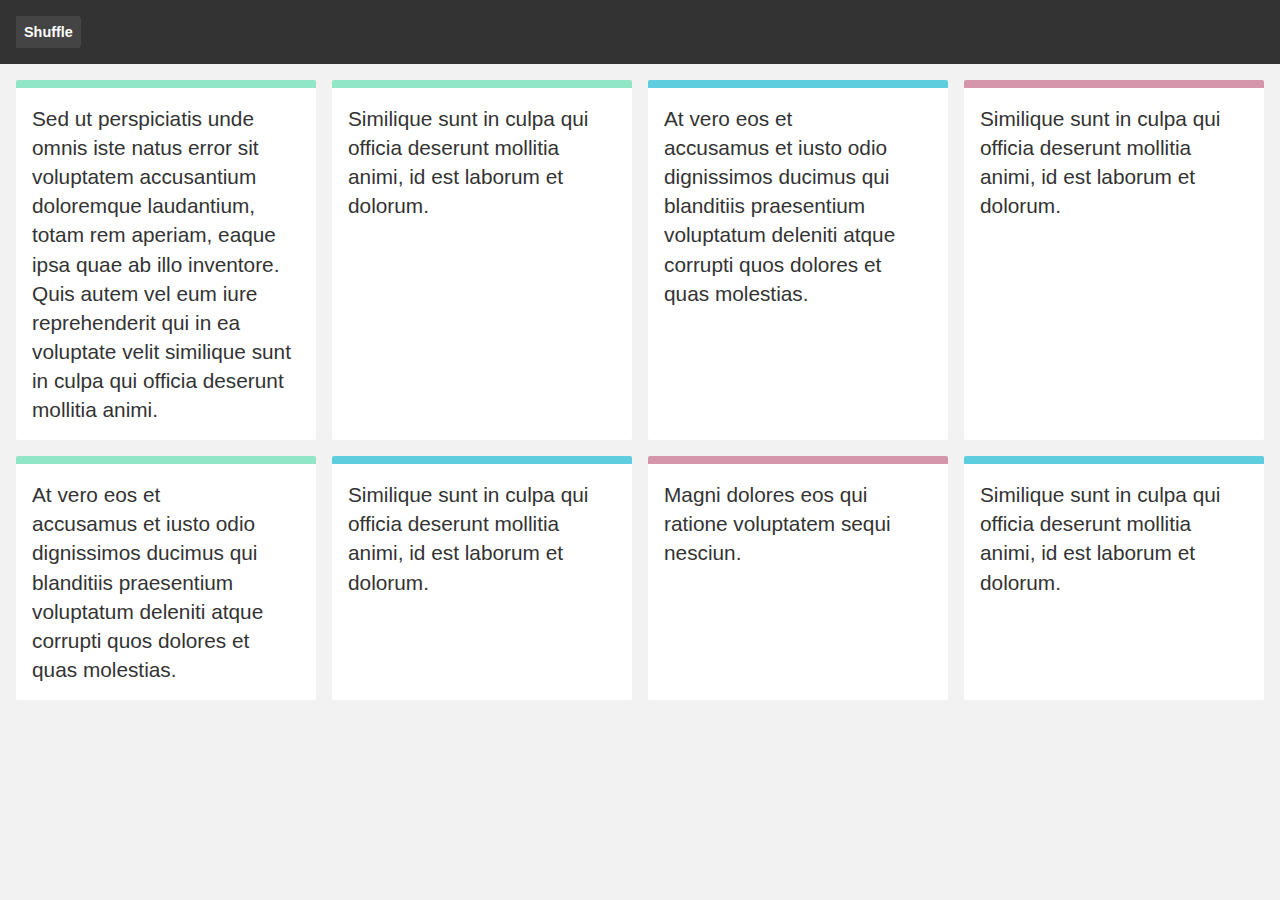
<file: assets/mixitup-3/demos/grid-flex-box-matching-heights/index.html>
<!DOCTYPE html>
<html>
    <head>
        <meta name="viewport" content="width=device-width, initial-scale=1">

        <link href="../reset.css" rel="stylesheet"/>
        <link href="./style.css" rel="stylesheet"/>

        <title>MixItUp Demo - Flex-box Grid with Matching Heights</title>
    </head>
    <body>
        <div class="controls">
            <button type="button" class="control" data-sort="random">Shuffle</button>
        </div>

        <div class="container">
            <div class="mix green">
                <p>Sed ut perspiciatis unde omnis iste natus error sit voluptatem accusantium doloremque laudantium, totam rem aperiam, eaque ipsa quae ab illo inventore. Quis autem vel eum iure reprehenderit qui in ea voluptate velit similique sunt in culpa qui officia deserunt mollitia animi.</p>
            </div>

            <div class="mix green">
                <p>Similique sunt in culpa qui officia deserunt mollitia animi, id est laborum et dolorum.</p>
            </div>

            <div class="mix blue">
                <p>At vero eos et accusamus et iusto odio dignissimos ducimus qui blanditiis praesentium voluptatum deleniti atque corrupti quos dolores et quas molestias.<p>
            </div>

            <div class="mix pink">
                <p>Similique sunt in culpa qui officia deserunt mollitia animi, id est laborum et dolorum.</p>
            </div>

            <div class="mix green">
                <p>At vero eos et accusamus et iusto odio dignissimos ducimus qui blanditiis praesentium voluptatum deleniti atque corrupti quos dolores et quas molestias.<p>
            </div>

            <div class="mix blue">
                <p>Similique sunt in culpa qui officia deserunt mollitia animi, id est laborum et dolorum.</p>
            </div>

            <div class="mix pink">
                <p>Magni dolores eos qui ratione voluptatem sequi nesciun.</p>
            </div>

            <div class="mix blue">
                <p>Similique sunt in culpa qui officia deserunt mollitia animi, id est laborum et dolorum.</p>
            </div>

            <div class="gap"></div>
            <div class="gap"></div>
            <div class="gap"></div>
        </div>

        <script src="../mixitup.min.js"></script>

        <script>
            var containerEl = document.querySelector('.container');

            var mixer = mixitup(containerEl, {
                animation: {
                    animateResizeTargets: true
                }
            });
        </script>
    </body>
</html>
</file>
<file: css/style.css>
* {
  padding: 0;
  margin: 0;
}

ul {
  list-style: none;
}

a {
  text-decoration: none;
}

img {
  vertical-align: middle;
}

/* ====================
    common css ends
==================== */
header {
  background: #444444;
}

header ul li {
  border-right: 1px solid #dddddd;
  padding: 0 20px;
}

header ul li a {
  font-family: "Open Sans", sans-serif;
  font-weight: 400;
  font-size: 13px;
  color: #dddddd !important;
  line-height: 50px;
}

header ul li a i {
  margin-right: 4px;
}

header .header-left ul li:first-child {
  padding-left: 0px;
}

header .header-left ul li:last-child {
  border-right: none;
}

header .header-right ul li:last-child {
  border-right: none;
  padding-right: 0px;
}

/* ======================
    header css ends
=================== */
.navbar .navbar-nav .nav-item .nav-link {
  font-family: "Raleway", sans-serif;
  font-weight: 500;
  font-size: 16px;
  line-height: 110px;
  color: #222222;
  padding: 0 10px !important;
  display: inline-block;
  position: relative;
  transition: all linear 0.4s;
  -webkit-transition: all linear 0.4s;
  -moz-transition: all linear 0.4s;
  -ms-transition: all linear 0.4s;
  -o-transition: all linear 0.4s;
}

.navbar .navbar-nav .nav-item .nav-link::before {
  content: '';
  width: 0px;
  height: 1px;
  position: absolute;
  background: #de4644;
  left: 10px;
  bottom: 40px;
  transition: all linear 0.4s;
  -webkit-transition: all linear 0.4s;
  -moz-transition: all linear 0.4s;
  -ms-transition: all linear 0.4s;
  -o-transition: all linear 0.4s;
}

.navbar .navbar-nav .nav-item .nav-link::after {
  content: '';
  width: 0px;
  height: 1px;
  position: absolute;
  background: #de4644;
  left: 10px;
  bottom: 37px;
  transition: all linear 0.4s;
  -webkit-transition: all linear 0.4s;
  -moz-transition: all linear 0.4s;
  -ms-transition: all linear 0.4s;
  -o-transition: all linear 0.4s;
}

.navbar .navbar-nav .nav-item .nav-link:hover {
  color: #de4644;
}

.navbar .navbar-nav .nav-item .nav-link:hover::before {
  width: 23px;
}

.navbar .navbar-nav .nav-item .nav-link:hover::after {
  width: 11px;
}

.navbar .navbar-nav .nav-item .active {
  color: #de4644;
}

.navbar .navbar-nav .nav-item .active::before {
  width: 23px;
}

.navbar .navbar-nav .nav-item .active::after {
  width: 11px;
}

.navbar form button i {
  font-size: 16px;
  color: #444444;
}

.navbar .cart-info a {
  color: #de4644;
  font-family: "Raleway", sans-serif;
  font-weight: 500;
  font-size: 16px;
}

/* =======================
    navbar css ends
====================== */
#banner .banner-slider .person-1 {
  background: url(../images/banner-person1.jpg) no-repeat center/cover;
}

#banner .banner-slider .person-2 {
  background: url(../images/banner-person2.jpg) no-repeat center/cover;
}

#banner .banner-slider .person-3 {
  background: url(../images/banner-person3.jpg) no-repeat center/cover;
}

#banner .banner-slider .banner-item {
  position: relative;
  z-index: 1;
}

#banner .banner-slider .banner-item::after {
  content: '';
  width: 100%;
  height: 100%;
  background: rgba(0, 0, 0, 0.6);
  position: absolute;
  top: 0;
  left: 0;
  z-index: -1;
}

#banner .banner-slider .banner-item .banner-text {
  padding-top: 126px;
  padding-bottom: 154px;
}

#banner .banner-slider .banner-item .banner-text h3 {
  font-family: "Raleway", sans-serif;
  font-weight: 700;
  font-size: 70px;
  color: #de4644;
}

#banner .banner-slider .banner-item .banner-text h4 {
  font-family: "Raleway", sans-serif;
  font-weight: 400;
  font-size: 40px;
  color: #ffffff;
  padding-top: 4px;
  padding-bottom: 10px;
}

#banner .banner-slider .banner-item .banner-text p {
  font-family: "Open Sans", sans-serif;
  font-weight: 400;
  font-size: 14px;
  color: #f1f1f1;
}

#banner .banner-slider .banner-item .banner-text .cta-btn {
  font-family: "Raleway", sans-serif;
  font-weight: 500;
  font-size: 16px;
  color: #ffffff;
  display: inline-block;
  border: 1px solid #ffffff;
  padding: 0 20px;
  line-height: 52px;
  margin-top: 55px;
  transition: all linear 0.4s;
  -webkit-transition: all linear 0.4s;
  -moz-transition: all linear 0.4s;
  -ms-transition: all linear 0.4s;
  -o-transition: all linear 0.4s;
}

#banner .banner-slider .banner-item .banner-text .cta-btn:first-of-type {
  margin-right: 23px;
}

#banner .banner-slider .banner-item .banner-text .cta-btn:hover {
  background: #de4644;
  border-color: #de4644;
}

#banner i {
  transition: all linear 0.4s;
  -webkit-transition: all linear 0.4s;
  -moz-transition: all linear 0.4s;
  -ms-transition: all linear 0.4s;
  -o-transition: all linear 0.4s;
}

#banner i.left-arrow {
  font-size: 24px;
  width: 40px;
  height: 40px;
  line-height: 40px;
  text-align: center;
  border: 1px solid #ffffff;
  color: #ffffff;
  position: absolute;
  cursor: pointer;
  bottom: 30px;
  left: 47%;
  transform: translateX(-50%);
  -webkit-transform: translateX(-50%);
  -moz-transform: translateX(-50%);
  -ms-transform: translateX(-50%);
  -o-transform: translateX(-50%);
  z-index: 99;
  margin-left: 10px;
}

#banner i.right-arrow {
  font-size: 24px;
  width: 40px;
  height: 40px;
  line-height: 40px;
  text-align: center;
  border: 1px solid #ffffff;
  color: #ffffff;
  position: absolute;
  cursor: pointer;
  bottom: 30px;
  right: 47%;
  transform: translateX(50%);
  -webkit-transform: translateX(50%);
  -moz-transform: translateX(50%);
  -ms-transform: translateX(50%);
  -o-transform: translateX(50%);
  z-index: 99;
  margin-right: 10px;
}

#banner i:hover {
  background: #de4644;
  color: #ffffff;
  border-color: #de4644;
}

/* =====================
    banner css end
==================== */
#support {
  background: #f1f1f1;
}

#support .support-item {
  text-align: center;
  padding: 30px 0;
}

#support .support-item h3 {
  font-family: "Open Sans", sans-serif;
  font-weight: 400;
  font-size: 24px;
  color: #222222;
  padding-bottom: 24px;
  transition: all linear 0.4s;
  -webkit-transition: all linear 0.4s;
  -moz-transition: all linear 0.4s;
  -ms-transition: all linear 0.4s;
  -o-transition: all linear 0.4s;
}

#support .support-item h3 span i {
  font-size: 40.06px;
  margin-right: 10px;
}

#support .support-item p {
  font-family: "Open Sans", sans-serif;
  font-weight: 400;
  font-size: 14px;
  color: #444444;
  line-height: 24px;
}

#support .support-item:hover h3 {
  color: #de4644;
}

/* =====================
    support css end
===================== */
#team {
  padding: 100px 0;
}

#team .team-item {
  position: relative;
}

#team .team-item .card .card-body {
  background: rgba(0, 0, 0, 0.8);
  position: absolute;
  bottom: 0;
  width: 100%;
  transform: scale(0.87);
  -webkit-transform: scale(0.87);
  -moz-transform: scale(0.87);
  -ms-transform: scale(0.87);
  -o-transform: scale(0.87);
}

#team .team-item .card .card-body h3 {
  font-family: "Raleway", sans-serif;
  font-weight: 500;
  font-size: 36px;
  color: #ffffff;
  margin-bottom: -2px !important;
  padding-top: 5px !important;
}

#team .team-item .card .card-body h4 {
  font-family: "Raleway", sans-serif;
  font-weight: 500;
  font-size: 24px;
  color: #ffffff;
  padding-bottom: 15px;
}

#team .team-item .card .card-body .cta-btn {
  font-family: "Raleway", sans-serif;
  font-weight: 500;
  border: 1px solid #ffffff;
  font-size: 16px;
  color: #ffffff;
  line-height: 56px;
  display: inline-block;
  padding: 0 20px;
  margin-bottom: 10px;
  transition: all linear 0.4s;
  -webkit-transition: all linear 0.4s;
  -moz-transition: all linear 0.4s;
  -ms-transition: all linear 0.4s;
  -o-transition: all linear 0.4s;
}

#team .team-item:hover .cta-btn {
  background: #de4644;
  border-color: #de4644 !important;
}

#team .team-item .new-part {
  width: 155px;
  background: #ffffff;
  position: absolute;
  top: 35px;
  left: -35px;
  transform: rotate(-45deg);
  -webkit-transform: rotate(-45deg);
  -moz-transform: rotate(-45deg);
  -ms-transform: rotate(-45deg);
  -o-transform: rotate(-45deg);
  opacity: 0;
  z-index: -1;
}

#team .team-item .new-part h4 {
  font-family: "Raleway", sans-serif;
  font-weight: 500;
  font-size: 16px;
  color: #de4644;
  text-align: center;
  line-height: 24px;
}

#team .team-item:hover .new-part {
  opacity: 1;
  z-index: 1;
}

/* =======================
    team css end
==================== */
.headline {
  padding-bottom: 57px;
}

.headline h3 {
  font-family: "Raleway", sans-serif;
  font-weight: 500;
  font-size: 40px;
  color: #222222;
  position: relative;
}

.headline h3::before {
  content: '';
  width: 168px;
  height: 2px;
  background: #de4644;
  position: absolute;
  left: 43%;
  transform: translateX(-50%);
  -webkit-transform: translateX(-50%);
  -moz-transform: translateX(-50%);
  -ms-transform: translateX(-50%);
  -o-transform: translateX(-50%);
  bottom: -18px;
}

.headline h3::after {
  content: '';
  width: 92px;
  height: 2px;
  background: #de4644;
  position: absolute;
  left: 40%;
  transform: translateX(-50%);
  -webkit-transform: translateX(-50%);
  -moz-transform: translateX(-50%);
  -ms-transform: translateX(-50%);
  -o-transform: translateX(-50%);
  bottom: -24px;
}

#featured {
  padding-bottom: 100px;
}

#featured .featured-menu {
  padding-top: 25px;
  padding-bottom: 30px;
}

#featured .featured-menu ul li {
  font-family: "Raleway", sans-serif;
  font-weight: 500;
  font-size: 16px;
  padding: 0 20px;
  color: #444444;
  border-right: 1px solid #444444;
  cursor: pointer;
}

#featured .featured-menu ul li.active {
  color: #de4644;
}

#featured .featured-menu ul li:first-of-type {
  padding-left: 0;
}

#featured .featured-menu ul li:last-of-type {
  padding-right: 0;
  border-right: none;
}

#featured .featured-item h3 {
  font-family: "Raleway", sans-serif;
  font-weight: 500;
  font-size: 16px;
  color: #222222;
  margin-top: 7px;
}

#featured .featured-item .featured-item-image {
  position: relative;
}

#featured .featured-item .featured-item-image .featured-item-overlay {
  width: 0;
  height: 100%;
  position: absolute;
  background: rgba(0, 0, 0, 0.7);
  top: 0;
  right: 0;
  transition: all linear 0.4s;
  -webkit-transition: all linear 0.4s;
  -moz-transition: all linear 0.4s;
  -ms-transition: all linear 0.4s;
  -o-transition: all linear 0.4s;
  overflow: hidden;
}

#featured .featured-item .featured-item-image .featured-item-overlay ul {
  height: 100%;
  display: -webkit-box;
  display: -ms-flexbox;
  display: flex;
  -webkit-box-orient: vertical;
  -webkit-box-direction: normal;
      -ms-flex-direction: column;
          flex-direction: column;
  -webkit-box-pack: center;
      -ms-flex-pack: center;
          justify-content: center;
  place-items: center;
}

#featured .featured-item .featured-item-image .featured-item-overlay ul li {
  width: 50px;
  height: 50px;
  line-height: 50px;
  border: 1px solid #ffffff;
  text-align: center;
  border-radius: 50%;
  -webkit-border-radius: 50%;
  -moz-border-radius: 50%;
  -ms-border-radius: 50%;
  -o-border-radius: 50%;
  margin-bottom: 30px;
  transition: all linear 0.4s;
  -webkit-transition: all linear 0.4s;
  -moz-transition: all linear 0.4s;
  -ms-transition: all linear 0.4s;
  -o-transition: all linear 0.4s;
}

#featured .featured-item .featured-item-image .featured-item-overlay ul li:last-of-type {
  margin-bottom: 0;
}

#featured .featured-item .featured-item-image .featured-item-overlay ul li a i {
  font-size: 24px;
  color: #ffffff;
  transition: all linear 0.4s;
  -webkit-transition: all linear 0.4s;
  -moz-transition: all linear 0.4s;
  -ms-transition: all linear 0.4s;
  -o-transition: all linear 0.4s;
}

#featured .featured-item .featured-item-image .featured-item-overlay ul li:hover {
  background: #de4644;
  border-color: #de4644;
}

#featured .featured-item .featured-item-image .featured-item-overlay ul li i {
  color: #ffffff;
}

#featured .featured-item:hover .featured-item-overlay {
  width: 35%;
}

#featured .featured-icon i {
  color: #de4644;
}

/* ========================
    featured products
====================== */
#new-product {
  background: #f1f1f1;
  padding: 50px 0;
}

#new-product .n-product-text h2 {
  font-family: "Raleway", sans-serif;
  font-weight: 500;
  font-size: 20px;
  color: #222222;
}

#new-product .n-product-text h1 {
  font-family: "Raleway", sans-serif;
  font-weight: 500;
  font-size: 40px;
  color: #de4644;
  padding-bottom: 16px;
}

#new-product .n-product-text p {
  font-family: "Open Sans", sans-serif;
  font-weight: 400;
  font-size: 14px;
  line-height: 24px;
  color: #444444;
}

#new-product .n-product-text h3 {
  font-family: "Raleway", sans-serif;
  font-weight: 500;
  font-size: 20px;
  color: #222222;
  padding: 30px 0;
}

#new-product .countdown {
  display: -webkit-box;
  display: -ms-flexbox;
  display: flex;
  -webkit-box-pack: center;
      -ms-flex-pack: center;
          justify-content: center;
}

#new-product .countdown .wrapper {
  width: 80px;
  height: 80px;
  border: 1px solid #353535;
  display: -webkit-box;
  display: -ms-flexbox;
  display: flex;
  -webkit-box-orient: vertical;
  -webkit-box-direction: normal;
      -ms-flex-direction: column;
          flex-direction: column;
  -webkit-box-pack: center;
      -ms-flex-pack: center;
          justify-content: center;
  place-items: center;
}

#new-product .countdown .wrapper span {
  font-family: "Raleway", sans-serif;
  font-weight: 500;
  text-transform: capitalize;
  font-size: 18px;
  color: #444444;
}

/* ==========================
    new product css end
========================= */
#latest-product {
  padding-top: 100px;
  padding-bottom: 165px;
}

#latest-product .headline h3::before {
  left: 45%;
}

#latest-product .headline h3::after {
  left: 42%;
}

#latest-product .latest-slider .latest-item {
  margin: 0 10px;
}

#latest-product .latest-slider .latest-item h3 {
  font-family: "Raleway", sans-serif;
  font-weight: 500;
  font-size: 16px;
  color: #222222;
  margin-top: 7px;
}

#latest-product .latest-slider .latest-item .latest-item-image {
  position: relative;
}

#latest-product .latest-slider .latest-item .latest-item-image .latest-item-overlay {
  width: 0;
  height: 100%;
  position: absolute;
  background: rgba(0, 0, 0, 0.7);
  top: 0;
  right: 0;
  transition: all linear 0.4s;
  -webkit-transition: all linear 0.4s;
  -moz-transition: all linear 0.4s;
  -ms-transition: all linear 0.4s;
  -o-transition: all linear 0.4s;
  overflow: hidden;
}

#latest-product .latest-slider .latest-item .latest-item-image .latest-item-overlay ul {
  height: 100%;
  display: -webkit-box;
  display: -ms-flexbox;
  display: flex;
  -webkit-box-orient: vertical;
  -webkit-box-direction: normal;
      -ms-flex-direction: column;
          flex-direction: column;
  -webkit-box-pack: center;
      -ms-flex-pack: center;
          justify-content: center;
  place-items: center;
}

#latest-product .latest-slider .latest-item .latest-item-image .latest-item-overlay ul li {
  width: 50px;
  height: 50px;
  line-height: 50px;
  border: 1px solid #ffffff;
  text-align: center;
  border-radius: 50%;
  -webkit-border-radius: 50%;
  -moz-border-radius: 50%;
  -ms-border-radius: 50%;
  -o-border-radius: 50%;
  margin-bottom: 30px;
  transition: all linear 0.4s;
  -webkit-transition: all linear 0.4s;
  -moz-transition: all linear 0.4s;
  -ms-transition: all linear 0.4s;
  -o-transition: all linear 0.4s;
}

#latest-product .latest-slider .latest-item .latest-item-image .latest-item-overlay ul li:last-of-type {
  margin-bottom: 0;
}

#latest-product .latest-slider .latest-item .latest-item-image .latest-item-overlay ul li a i {
  font-size: 24px;
  color: #ffffff;
  transition: all linear 0.4s;
  -webkit-transition: all linear 0.4s;
  -moz-transition: all linear 0.4s;
  -ms-transition: all linear 0.4s;
  -o-transition: all linear 0.4s;
}

#latest-product .latest-slider .latest-item .latest-item-image .latest-item-overlay ul li:hover {
  background: #de4644;
  border-color: #de4644;
}

#latest-product .latest-slider .latest-item .latest-item-image .latest-item-overlay ul li i {
  color: #ffffff;
}

#latest-product .latest-slider .latest-item:hover .latest-item-overlay {
  width: 35%;
}

#latest-product .latest-slider .latest-item .latest-icon i {
  color: #de4644;
}

#latest-product .latest-slider i {
  transition: all linear 0.4s;
  -webkit-transition: all linear 0.4s;
  -moz-transition: all linear 0.4s;
  -ms-transition: all linear 0.4s;
  -o-transition: all linear 0.4s;
}

#latest-product .latest-slider i.left-arrow {
  font-size: 24px;
  width: 40px;
  height: 40px;
  line-height: 40px;
  text-align: center;
  border: 1px solid #222222;
  color: #222222;
  position: absolute;
  cursor: pointer;
  bottom: -65px;
  left: 47%;
  transform: translateX(-50%);
  -webkit-transform: translateX(-50%);
  -moz-transform: translateX(-50%);
  -ms-transform: translateX(-50%);
  -o-transform: translateX(-50%);
  z-index: 99;
  margin-left: 7px;
}

#latest-product .latest-slider i.right-arrow {
  font-size: 24px;
  width: 40px;
  height: 40px;
  line-height: 40px;
  text-align: center;
  border: 1px solid #222222;
  color: #222222;
  position: absolute;
  cursor: pointer;
  bottom: -65px;
  right: 47%;
  transform: translateX(50%);
  -webkit-transform: translateX(50%);
  -moz-transform: translateX(50%);
  -ms-transform: translateX(50%);
  -o-transform: translateX(50%);
  z-index: 99;
  margin-right: 7px;
}

#latest-product .latest-slider i:hover {
  background: #de4644;
  color: #ffffff;
  border-color: #de4644;
}

/* =============================
    latest product css end
=========================== */
#testimonial {
  padding-bottom: 100px;
}

#testimonial .headline h3::before {
  left: 46%;
  width: 108px;
}

#testimonial .headline h3::after {
  left: 44%;
  width: 59px;
}

#testimonial .testimonial-bg {
  background: url(../images/testimonial-bg.jpg) no-repeat center/cover;
  position: relative;
  z-index: 1;
  padding-top: 60px;
  padding-bottom: 130px;
  margin-top: 65px;
}

#testimonial .testimonial-bg::after {
  content: '';
  width: 100%;
  height: 100%;
  background: rgba(0, 0, 0, 0.8);
  position: absolute;
  top: 0;
  left: 0;
  z-index: -1;
}

#testimonial .testimonial-bg .testimonial-slider .testimonial-item .testimonial-details h3 {
  font-family: "Raleway", sans-serif;
  font-weight: 500;
  font-size: 20px;
  color: #ffffff;
}

#testimonial .testimonial-bg .testimonial-slider .testimonial-item .testimonial-details h4 {
  font-family: "Raleway", sans-serif;
  font-weight: 500;
  font-size: 16px;
  color: #ffffff;
  padding-top: 3px;
  padding-bottom: 25px;
}

#testimonial .testimonial-bg .testimonial-slider .testimonial-item .testimonial-details p {
  font-family: "Open Sans", sans-serif;
  font-weight: 400;
  font-size: 14px;
  color: #dddddd;
  line-height: 24px;
  padding-bottom: 20px;
  padding-right: 26px;
}

#testimonial .testimonial-bg .testimonial-slider .testimonial-item .testimonial-details h5 {
  font-family: "Open Sans", sans-serif;
  font-weight: 400;
  font-size: 24px;
  color: #ffffff;
}

#testimonial .testimonial-bg .testimonial-slider i {
  transition: all linear 0.4s;
  -webkit-transition: all linear 0.4s;
  -moz-transition: all linear 0.4s;
  -ms-transition: all linear 0.4s;
  -o-transition: all linear 0.4s;
}

#testimonial .testimonial-bg .testimonial-slider i.left-arrow {
  font-size: 24px;
  width: 40px;
  height: 40px;
  line-height: 40px;
  text-align: center;
  border: 1px solid #ffffff;
  color: #ffffff;
  position: absolute;
  cursor: pointer;
  bottom: -65px;
  left: 47%;
  transform: translateX(-50%);
  -webkit-transform: translateX(-50%);
  -moz-transform: translateX(-50%);
  -ms-transform: translateX(-50%);
  -o-transform: translateX(-50%);
  z-index: 99;
  margin-left: 7px;
}

#testimonial .testimonial-bg .testimonial-slider i.right-arrow {
  font-size: 24px;
  width: 40px;
  height: 40px;
  line-height: 40px;
  text-align: center;
  border: 1px solid #ffffff;
  color: #ffffff;
  position: absolute;
  cursor: pointer;
  bottom: -65px;
  right: 47%;
  transform: translateX(50%);
  -webkit-transform: translateX(50%);
  -moz-transform: translateX(50%);
  -ms-transform: translateX(50%);
  -o-transform: translateX(50%);
  z-index: 99;
  margin-right: 7px;
}

#testimonial .testimonial-bg .testimonial-slider i:hover {
  background: #de4644;
  color: #ffffff;
  border-color: #de4644;
}

/* ===========================
    testimonial css end
========================= */
#ourblog {
  padding-bottom: 100px;
}

#ourblog .headline h3::before {
  left: 47%;
  width: 90px;
}

#ourblog .headline h3::after {
  left: 46%;
  width: 65px;
}

#ourblog .ourblog-item {
  overflow: hidden;
  margin-top: 27px;
}

#ourblog .ourblog-item .blog-person .blog-person-overlay {
  width: 100%;
  height: 100%;
  top: -100%;
  left: 0;
  background: rgba(0, 0, 0, 0.7);
  display: -webkit-box;
  display: -ms-flexbox;
  display: flex;
  -webkit-box-orient: vertical;
  -webkit-box-direction: normal;
      -ms-flex-direction: column;
          flex-direction: column;
  -webkit-box-pack: justify;
      -ms-flex-pack: justify;
          justify-content: space-between;
  visibility: hidden;
  transition: all linear 0.4s;
  -webkit-transition: all linear 0.4s;
  -moz-transition: all linear 0.4s;
  -ms-transition: all linear 0.4s;
  -o-transition: all linear 0.4s;
  opacity: 0;
}

#ourblog .ourblog-item .blog-person .blog-person-overlay .calender {
  padding-top: 5px;
}

#ourblog .ourblog-item .blog-person .blog-person-overlay .calender p {
  font-family: "Open Sans", sans-serif;
  font-weight: 400;
  font-size: 14px;
  color: #dddddd;
}

#ourblog .ourblog-item .blog-person .blog-person-overlay .icon i {
  width: 40px;
  height: 40px;
  line-height: 40px;
  text-align: center;
  font-size: 18px;
  color: #ffffff;
  border: 1px solid #ffffff;
  border-radius: 50%;
  -webkit-border-radius: 50%;
  -moz-border-radius: 50%;
  -ms-border-radius: 50%;
  -o-border-radius: 50%;
  cursor: pointer;
}

#ourblog .ourblog-item .blog-person .blog-person-overlay .comments {
  display: -webkit-box;
  display: -ms-flexbox;
  display: flex;
  -ms-flex-pack: distribute;
      justify-content: space-around;
  padding-bottom: 5px;
}

#ourblog .ourblog-item .blog-person .blog-person-overlay .comments p {
  font-size: 14px;
  color: #dddddd;
}

#ourblog .ourblog-item .blog-person .blog-person-overlay .comments p i {
  margin-right: 5px;
}

#ourblog .ourblog-item h3 {
  font-family: "Raleway", sans-serif;
  font-weight: 500;
  font-size: 20px;
  color: #222222;
  padding-top: 25px;
  padding-bottom: 25px;
}

#ourblog .ourblog-item p {
  font-family: "Open Sans", sans-serif;
  font-weight: 400;
  font-size: 14px;
  color: #444444;
}

#ourblog .ourblog-item a {
  font-family: "Raleway", sans-serif;
  font-weight: 500;
  font-size: 16px;
  color: #222222;
  padding-top: 18px;
  display: block;
  transition: all linear 0.4s;
  -webkit-transition: all linear 0.4s;
  -moz-transition: all linear 0.4s;
  -ms-transition: all linear 0.4s;
  -o-transition: all linear 0.4s;
}

#ourblog .ourblog-item a span {
  margin-left: 10px;
}

#ourblog .ourblog-item:hover .blog-person-overlay {
  visibility: visible;
  opacity: 1;
  top: 0%;
}

#ourblog .ourblog-item:hover a {
  color: #de4644;
}

/* =====================
    our blog css end
===================== */
footer .footer-main {
  background: #353535;
  padding-bottom: 60px;
}

footer .footer-main h5 {
  font-family: "Raleway", sans-serif;
  font-weight: 500;
  font-size: 16px;
  color: #ffffff;
  padding-top: 80px;
}

footer .footer-main .footer-logo img {
  padding-top: 60px;
  padding-bottom: 25px;
}

footer .footer-main .footer-logo ul li {
  font-family: "Open Sans", sans-serif;
  font-weight: 400;
  font-size: 14px;
  color: #dddddd;
  line-height: 24px;
}

footer .footer-main .footer-logo ul li:first-child {
  margin-bottom: 20px;
}

footer .footer-main .footer-contact ul {
  margin-top: 34px;
}

footer .footer-main .footer-contact ul li {
  margin-bottom: 25px;
}

footer .footer-main .footer-contact ul li span {
  display: inline-block;
  width: 25px;
}

footer .footer-main .footer-contact ul li span i {
  color: #dddddd;
}

footer .footer-main .footer-contact ul li a {
  font-family: "Open Sans", sans-serif;
  font-weight: 400;
  font-size: 14px;
  color: #dddddd;
}

footer .footer-main .footer-contact ul li:last-child {
  margin-bottom: 0;
}

footer .footer-main .imp-links ul {
  margin-top: 34px;
}

footer .footer-main .imp-links ul li {
  margin-bottom: 15px;
}

footer .footer-main .imp-links ul li a {
  font-family: "Open Sans", sans-serif;
  font-weight: 400;
  font-size: 14px;
  color: #dddddd;
  transition: all linear 0.4s;
  -webkit-transition: all linear 0.4s;
  -moz-transition: all linear 0.4s;
  -ms-transition: all linear 0.4s;
  -o-transition: all linear 0.4s;
}

footer .footer-main .imp-links ul li a:hover {
  color: #de4644;
  padding-left: 5px;
}

footer .footer-main .imp-links ul li:last-child {
  margin-bottom: 0;
}

footer .footer-main .footer-newsletter h5:last-of-type {
  margin-top: -45px;
}

footer .footer-main .footer-newsletter form {
  margin-top: 30px;
}

footer .footer-main .footer-newsletter form input {
  font-family: "Open Sans", sans-serif;
  font-weight: 300;
  font-size: 14px;
  font-style: italic;
  border-right: none;
}

footer .footer-main .footer-newsletter form input::-webkit-input-placeholder {
  color: #dddddd;
}

footer .footer-main .footer-newsletter form input:-ms-input-placeholder {
  color: #dddddd;
}

footer .footer-main .footer-newsletter form input::-ms-input-placeholder {
  color: #dddddd;
}

footer .footer-main .footer-newsletter form input::placeholder {
  color: #dddddd;
}

footer .footer-main .footer-newsletter form button {
  background: #de4644;
}

footer .footer-main .footer-newsletter .social-icon {
  margin-top: 30px;
}

footer .footer-main .footer-newsletter .social-icon a {
  margin-right: 24px;
}

footer .footer-main .footer-newsletter .social-icon a i {
  font-size: 20px;
  color: #222222;
  width: 40px;
  height: 40px;
  line-height: 40px;
  text-align: center;
  background: #ffffff;
  border-radius: 50%;
  -webkit-border-radius: 50%;
  -moz-border-radius: 50%;
  -ms-border-radius: 50%;
  -o-border-radius: 50%;
  transition: all linear 0.4s;
  -webkit-transition: all linear 0.4s;
  -moz-transition: all linear 0.4s;
  -ms-transition: all linear 0.4s;
  -o-transition: all linear 0.4s;
}

footer .footer-main .footer-newsletter .social-icon a:last-of-type {
  margin-right: 0;
}

footer .footer-main .footer-newsletter .social-icon a:hover i {
  background: #de4644;
  color: #ffffff;
}

footer .footer-copy {
  background: #555555;
}

footer .footer-copy .copytext p {
  font-family: "Open Sans", sans-serif;
  font-weight: 400;
  font-size: 14px;
  line-height: 50px;
  color: #ffffff;
}

footer .footer-copy .copytext p a {
  font-family: "Raleway", sans-serif;
  font-weight: 500;
  font-size: 14px;
  color: #de4644;
}

footer .footer-copy .payment-method img {
  padding-top: 10px;
}

/* ======================
    footer scss end
==================== */
#breadcrumbs {
  background: url(../images/breadcrumb.jpg) no-repeat center/cover;
  position: relative;
  z-index: 1;
  padding: 75px 0;
}

#breadcrumbs::after {
  content: '';
  width: 100%;
  height: 100%;
  position: absolute;
  inset: 0;
  z-index: -1;
  background: rgba(0, 0, 0, 0.7);
}

#breadcrumbs .breadcrumbs-text h4 {
  font-family: "Raleway", sans-serif;
  font-weight: 500;
  font-size: 24px;
  color: #ffffff;
}

#breadcrumbs .breadcrumbs-text a {
  font-family: "Raleway", sans-serif;
  font-weight: 400;
  font-size: 18px;
  color: #ffffff;
}

#breadcrumbs .breadcrumbs-text i {
  font-size: 18px;
  color: #ffffff;
  margin: 0 3px;
}

#breadcrumbs .breadcrumbs-text .current-page {
  color: #de4644;
}

/* ==========================
    breadcrumbs css ends
======================== */
/*# sourceMappingURL=style.css.map */
</file>
<file: assets/mixitup-3/demos/attribute-selectors/style.css>
html,
body {
    height: 100%;
    background: #f2f2f2;
}

*,
*:before,
*:after {
    box-sizing: border-box;
}

/* Controls
---------------------------------------------------------------------- */

.controls {
    padding: 1rem;
    background: #333;
    font-size: 0.1px;
}

.control {
    position: relative;
    display: inline-block;
    width: 2.7rem;
    height: 2.7rem;
    background: #444;
    cursor: pointer;
    font-size: 0.1px;
    color: white;
    transition: background 150ms;
}

.control:hover {
    background: #3f3f3f;
}

.control[data-filter]:after {
    content: '';
    position: absolute;
    width: 10px;
    height: 10px;
    top: calc(50% - 6px);
    left: calc(50% - 6px);
    border: 2px solid currentColor;
    border-radius: 2px;
    background: currentColor;
    transition: background-color 150ms, border-color 150ms;
}

.control[data-sort]:after {
    content: '';
    position: absolute;
    width: 10px;
    height: 10px;
    border-top: 2px solid;
    border-left: 2px solid;
    top: calc(50% - 6px);
    left: calc(50% - 6px);
    transform:  translateY(1px) rotate(45deg);
}

.control[data-sort*=":desc"]:after {
    transform:  translateY(-4px) rotate(-135deg);
}

.mixitup-control-active {
    background: #393939;
}

.mixitup-control-active[data-filter]:after {
    background: transparent;
}

.control:first-of-type {
    border-radius: 3px 0 0 3px;
}

.control:last-of-type {
    border-radius: 0 3px 3px 0;
}

.control[data-filter] + .control[data-sort] {
    margin-left: .75rem;
}

.control[data-filter=".green"] {
    color: #91e6c7;
}

.control[data-filter=".blue"] {
    color: #5ecdde;
}

.control[data-filter=".pink"] {
    color: #d595aa;
}

.control[data-filter="none"] {
    color: #2f2f2f;
}

/* Container
---------------------------------------------------------------------- */

.container {
    padding: 1rem;
    text-align: justify;
    font-size: 0.1px;
}

.container:after {
    content: '';
    display: inline-block;
    width: 100%;
}

/* Grid Items
---------------------------------------------------------------------- */

.item,
.gap {
    display: inline-block;
    vertical-align: top;
}

.item {
    background: #fff;
    border-top: .5rem solid currentColor;
    border-radius: 2px;
    margin-bottom: 1rem;
    position: relative;
}

.item:before {
    content: '';
    display: inline-block;
    padding-top: 56.25%;
}

.item.green {
    color: #91e6c7;
}

.item.pink {
    color: #d595aa;
}

.item.blue {
    color: #5ecdde;
}

/* Grid Breakpoints
---------------------------------------------------------------------- */

/* 2 Columns */

.item,
.gap {
    width: calc(100%/2 - (((2 - 1) * 1rem) / 2));
}

/* 3 Columns */

@media screen and (min-width: 541px) {
    .item,
    .gap {
        width: calc(100%/3 - (((3 - 1) * 1rem) / 3));
    }
}

/* 4 Columns */

@media screen and (min-width: 961px) {
    .item,
    .gap {
        width: calc(100%/4 - (((4 - 1) * 1rem) / 4));
    }
}

/* 5 Columns */

@media screen and (min-width: 1281px) {
    .item,
    .gap {
        width: calc(100%/5 - (((5 - 1) * 1rem) / 5));
    }
}
</file>
<file: assets/mixitup-3/demos/basic-ie-8/style.css>
html,
body {
    height: 100%;
    background: #f2f2f2;
}

*,
*:before,
*:after {
    box-sizing: border-box;
}

/* Controls
---------------------------------------------------------------------- */

.controls {
    padding: 16px;
    background: #333;
    font-size: 0.1px;
}

.control {
    position: relative;
    display: inline-block;
    vertical-align: top;
    padding: 10px;
    font-size: 15px;
    height: 35px;
    min-width: 25px;
    background: #444;
    cursor: pointer;
    color: white;
    font-weight: 800;
    transition: background 150ms;
}

.control:hover {
    background: #3f3f3f;
}

.control[data-sort*=":desc"]:after {
    transform:  translateY(-4px) rotate(-135deg);
}

.mixitup-control-active {
    background: #393939;
}

.control[data-filter="all"] {
    background: #fff;
}

.control[data-filter=".green"] {
    background: #91e6c7;
}

.control[data-filter=".blue"] {
    background: #5ecdde;
}

.control[data-filter=".pink"] {
    background: #d595aa;
}

.control[data-filter="none"] {
    background: #2f2f2f;
}

/* Container
---------------------------------------------------------------------- */

.container {
    padding: 16px;
    text-align: justify;
    font-size: 0.1px;
}

.container:after {
    content: '';
    display: inline-block;
    width: 100%;
}

/* Target Elements
---------------------------------------------------------------------- */

.mix,
.gap {
    display: inline-block;
    vertical-align: top;
}

.mix {
    background: #fff;
    border-top: 8px solid transparent;
    border-radius: 2px;
    margin-bottom: 1.25%;
    position: relative;
}

.mix:before {
    content: '';
    display: inline-block;
    padding-top: 56.25%;
}

.mix.green {
    border-top-color: #91e6c7;
}

.mix.pink {
    border-top-color: #d595aa;
}

.mix.blue {
    border-top-color: #5ecdde;
}

.mix,
.gap {
    width: 24%;
}
</file>
<file: assets/mixitup-3/demos/basic/style.css>
html,
body {
    height: 100%;
    background: #f2f2f2;
}

*,
*:before,
*:after {
    box-sizing: border-box;
}

/* Controls
---------------------------------------------------------------------- */

.controls {
    padding: 1rem;
    background: #333;
    font-size: 0.1px;
}

.control {
    position: relative;
    display: inline-block;
    width: 2.7rem;
    height: 2.7rem;
    background: #444;
    cursor: pointer;
    font-size: 0.1px;
    color: white;
    transition: background 150ms;
}

.control:hover {
    background: #3f3f3f;
}

.control[data-filter]:after {
    content: '';
    position: absolute;
    width: 10px;
    height: 10px;
    top: calc(50% - 6px);
    left: calc(50% - 6px);
    border: 2px solid currentColor;
    border-radius: 2px;
    background: currentColor;
    transition: background-color 150ms, border-color 150ms;
}

.control[data-sort]:after {
    content: '';
    position: absolute;
    width: 10px;
    height: 10px;
    border-top: 2px solid;
    border-left: 2px solid;
    top: calc(50% - 6px);
    left: calc(50% - 6px);
    transform:  translateY(1px) rotate(45deg);
}

.control[data-sort*=":desc"]:after {
    transform:  translateY(-4px) rotate(-135deg);
}

.mixitup-control-active {
    background: #393939;
}

.mixitup-control-active[data-filter]:after {
    background: transparent;
}

.control:first-of-type {
    border-radius: 3px 0 0 3px;
}

.control:last-of-type {
    border-radius: 0 3px 3px 0;
}

.control[data-filter] + .control[data-sort] {
    margin-left: .75rem;
}

.control[data-filter=".green"] {
    color: #91e6c7;
}

.control[data-filter=".blue"] {
    color: #5ecdde;
}

.control[data-filter=".pink"] {
    color: #d595aa;
}

.control[data-filter="none"] {
    color: #2f2f2f;
}

/* Container
---------------------------------------------------------------------- */

.container {
    padding: 1rem;
    text-align: justify;
    font-size: 0.1px;
}

.container:after {
    content: '';
    display: inline-block;
    width: 100%;
}

/* Target Elements
---------------------------------------------------------------------- */

.mix,
.gap {
    display: inline-block;
    vertical-align: top;
}

.mix {
    background: #fff;
    border-top: .5rem solid currentColor;
    border-radius: 2px;
    margin-bottom: 1rem;
    position: relative;
}

.mix:before {
    content: '';
    display: inline-block;
    padding-top: 56.25%;
}

.mix.green {
    color: #91e6c7;
}

.mix.pink {
    color: #d595aa;
}

.mix.blue {
    color: #5ecdde;
}

/* Grid Breakpoints
---------------------------------------------------------------------- */

/* 2 Columns */

.mix,
.gap {
    width: calc(100%/2 - (((2 - 1) * 1rem) / 2));
}

/* 3 Columns */

@media screen and (min-width: 541px) {
    .mix,
    .gap {
        width: calc(100%/3 - (((3 - 1) * 1rem) / 3));
    }
}

/* 4 Columns */

@media screen and (min-width: 961px) {
    .mix,
    .gap {
        width: calc(100%/4 - (((4 - 1) * 1rem) / 4));
    }
}

/* 5 Columns */

@media screen and (min-width: 1281px) {
    .mix,
    .gap {
        width: calc(100%/5 - (((5 - 1) * 1rem) / 5));
    }
}
</file>
<file: assets/mixitup-3/demos/checkboxes-with-reset-checkbox/style.css>
html,
body {
    height: 100%;
    background: #f2f2f2;
}

*,
*:before,
*:after {
    box-sizing: border-box;
}

/* Controls
---------------------------------------------------------------------- */

.controls {
    padding: 1rem;
    background: #333;
    font-size: 0.1px;
}

.control {
    position: relative;
    display: inline-block;
    width: 2.7rem;
    height: 2.7rem;
    background: #444;
    cursor: pointer;
    font-size: 0.1px;
    color: white;
    transition: background 150ms;
}

.control:hover {
    background: #3f3f3f;
}

.control[data-filter]:after {
    content: '';
    position: absolute;
    width: 10px;
    height: 10px;
    top: calc(50% - 6px);
    left: calc(50% - 6px);
    border: 2px solid currentColor;
    border-radius: 2px;
    background: currentColor;
    transition: background-color 150ms, border-color 150ms;
}

.control[data-sort]:after {
    content: '';
    position: absolute;
    width: 10px;
    height: 10px;
    border-top: 2px solid;
    border-left: 2px solid;
    top: calc(50% - 6px);
    left: calc(50% - 6px);
    transform:  translateY(1px) rotate(45deg);
}

.control[data-sort*=":desc"]:after {
    transform:  translateY(-4px) rotate(-135deg);
}

.mixitup-control-active {
    background: #393939;
}

.mixitup-control-active[data-filter]:after {
    background: transparent;
}

.control:first-of-type {
    border-radius: 3px 0 0 3px;
}

.control:last-of-type {
    border-radius: 0 3px 3px 0;
}

.checkbox-group {
    display: inline-block;
    padding: .5rem;
    background: #2a2a2a;
    margin-right: .75rem;
    vertical-align: top;
}

.checkbox {
    text-align: justify;
}

.checkbox:after {
    content: '';
    display: inline-block;
    width: 100%;
}

.checkbox-input,
.checkbox-label {
    display: inline-block;
}

.checkbox-label {
    color: white;
    font-family: 'helvetica-neue', arial, sans-serif;
    font-size: .9rem;
    margin-right: .5rem;
}

/* Container
---------------------------------------------------------------------- */

.container {
    padding: 1rem;
    text-align: justify;
    font-size: 0.1px;
}

.container:after {
    content: '';
    display: inline-block;
    width: 100%;
}

/* Target Elements
---------------------------------------------------------------------- */

.mix,
.gap {
    display: inline-block;
    vertical-align: top;
}

.mix {
    background: #fff;
    border-top: .5rem solid currentColor;
    border-radius: 2px;
    margin-bottom: 1rem;
    position: relative;
}

.mix:before {
    content: '';
    display: inline-block;
    padding-top: 56.25%;
}

.mix.green {
    color: #91e6c7;
}

.mix.pink {
    color: #d595aa;
}

.mix.blue {
    color: #5ecdde;
}

/* Grid Breakpoints
---------------------------------------------------------------------- */

/* 2 Columns */

.mix,
.gap {
    width: calc(100%/2 - (((2 - 1) * 1rem) / 2));
}

/* 3 Columns */

@media screen and (min-width: 541px) {
    .mix,
    .gap {
        width: calc(100%/3 - (((3 - 1) * 1rem) / 3));
    }
}

/* 4 Columns */

@media screen and (min-width: 961px) {
    .mix,
    .gap {
        width: calc(100%/4 - (((4 - 1) * 1rem) / 4));
    }
}

/* 5 Columns */

@media screen and (min-width: 1281px) {
    .mix,
    .gap {
        width: calc(100%/5 - (((5 - 1) * 1rem) / 5));
    }
}
</file>
<file: assets/mixitup-3/demos/checkboxes/style.css>
html,
body {
    height: 100%;
    background: #f2f2f2;
}

*,
*:before,
*:after {
    box-sizing: border-box;
}

/* Controls
---------------------------------------------------------------------- */

.controls {
    padding: 1rem;
    background: #333;
    font-size: 0.1px;
}

.control {
    position: relative;
    display: inline-block;
    width: 2.7rem;
    height: 2.7rem;
    background: #444;
    cursor: pointer;
    font-size: 0.1px;
    color: white;
    transition: background 150ms;
}

.control:hover {
    background: #3f3f3f;
}

.control[data-filter]:after {
    content: '';
    position: absolute;
    width: 10px;
    height: 10px;
    top: calc(50% - 6px);
    left: calc(50% - 6px);
    border: 2px solid currentColor;
    border-radius: 2px;
    background: currentColor;
    transition: background-color 150ms, border-color 150ms;
}

.control[data-sort]:after {
    content: '';
    position: absolute;
    width: 10px;
    height: 10px;
    border-top: 2px solid;
    border-left: 2px solid;
    top: calc(50% - 6px);
    left: calc(50% - 6px);
    transform:  translateY(1px) rotate(45deg);
}

.control[data-sort*=":desc"]:after {
    transform:  translateY(-4px) rotate(-135deg);
}

.mixitup-control-active {
    background: #393939;
}

.mixitup-control-active[data-filter]:after {
    background: transparent;
}

.control:first-of-type {
    border-radius: 3px 0 0 3px;
}

.control:last-of-type {
    border-radius: 0 3px 3px 0;
}

.checkbox-group {
    display: inline-block;
    padding: .5rem;
    background: #2a2a2a;
    margin-right: .75rem;
    vertical-align: top;
}

.checkbox {
    text-align: justify;
}

.checkbox:after {
    content: '';
    display: inline-block;
    width: 100%;
}

.checkbox-input,
.checkbox-label {
    display: inline-block;
}

.checkbox-label {
    color: white;
    font-family: 'helvetica-neue', arial, sans-serif;
    font-size: .9rem;
    margin-right: .5rem;
}

/* Container
---------------------------------------------------------------------- */

.container {
    padding: 1rem;
    text-align: justify;
    font-size: 0.1px;
}

.container:after {
    content: '';
    display: inline-block;
    width: 100%;
}

/* Target Elements
---------------------------------------------------------------------- */

.mix,
.gap {
    display: inline-block;
    vertical-align: top;
}

.mix {
    background: #fff;
    border-top: .5rem solid currentColor;
    border-radius: 2px;
    margin-bottom: 1rem;
    position: relative;
}

.mix:before {
    content: '';
    display: inline-block;
    padding-top: 56.25%;
}

.mix.green {
    color: #91e6c7;
}

.mix.pink {
    color: #d595aa;
}

.mix.blue {
    color: #5ecdde;
}

/* Grid Breakpoints
---------------------------------------------------------------------- */

/* 2 Columns */

.mix,
.gap {
    width: calc(100%/2 - (((2 - 1) * 1rem) / 2));
}

/* 3 Columns */

@media screen and (min-width: 541px) {
    .mix,
    .gap {
        width: calc(100%/3 - (((3 - 1) * 1rem) / 3));
    }
}

/* 4 Columns */

@media screen and (min-width: 961px) {
    .mix,
    .gap {
        width: calc(100%/4 - (((4 - 1) * 1rem) / 4));
    }
}

/* 5 Columns */

@media screen and (min-width: 1281px) {
    .mix,
    .gap {
        width: calc(100%/5 - (((5 - 1) * 1rem) / 5));
    }
}
</file>
<file: assets/mixitup-3/demos/dataset-empty-container/style.css>
html,
body {
    height: 100%;
    background: #f2f2f2;
}

*,
*:before,
*:after {
    box-sizing: border-box;
}

/* Controls
---------------------------------------------------------------------- */

.controls {
    padding: 1rem;
    background: #333;
    font-size: 0.1px;
}

.control {
    position: relative;
    display: inline-block;
    width: 2.7rem;
    height: 2.7rem;
    background: #444;
    cursor: pointer;
    font-size: 0.1px;
    color: white;
    transition: background 150ms;
}

.control:not(.control-active):hover {
    background: #3f3f3f;
}

.control-filter:after {
    content: '';
    position: absolute;
    width: 10px;
    height: 10px;
    top: calc(50% - 6px);
    left: calc(50% - 6px);
    border: 2px solid currentColor;
    border-radius: 2px;
    background: currentColor;
    transition: background-color 150ms, border-color 150ms;
}

.control-sort:after {
    content: '';
    position: absolute;
    width: 10px;
    height: 10px;
    border-top: 2px solid;
    border-left: 2px solid;
    top: calc(50% - 6px);
    left: calc(50% - 6px);
    transform:  translateY(1px) rotate(45deg);
}

.control-sort[data-order="desc"]:after {
    transform:  translateY(-4px) rotate(-135deg);
}

.control-active {
    background: #393939;
}

.control-filter.control-active:after {
    background: transparent;
}

.control:first-of-type {
    border-radius: 3px 0 0 3px;
}

.control:last-of-type {
    border-radius: 0 3px 3px 0;
}

.control-filter + .control-sort {
    margin-left: .75rem;
}

.control-filter[data-color="green"] {
    color: #91e6c7;
}

.control-filter[data-color="blue"] {
    color: #5ecdde;
}

.control-filter[data-color="pink"] {
    color: #d595aa;
}

.control-filter[data-color="none"] {
    color: #2f2f2f;
}

/* Container
---------------------------------------------------------------------- */

.container {
    padding: 1rem;
    text-align: justify;
    font-size: 0.1px;
}

.container:after {
    content: '';
    display: inline-block;
    width: 100%;
}

/* Target Elements
---------------------------------------------------------------------- */

.item,
.gap {
    display: inline-block;
    vertical-align: top;
}

.item {
    background: #fff;
    border-top: .5rem solid currentColor;
    border-radius: 2px;
    margin-bottom: 1rem;
    position: relative;
}

.item:before {
    content: '';
    display: inline-block;
    padding-top: 56.25%;
}

.item.green {
    color: #91e6c7;
}

.item.pink {
    color: #d595aa;
}

.item.blue {
    color: #5ecdde;
}

.item .published-date {
    position: absolute;
    top: 0;
    left: 0;
    padding: 1rem;
    font-size: 1rem;
    color: #333;
    font-family: 'helvetica-neue', arial, sans-serif;
    font-weight:  700;
}

/* Grid Breakpoints
---------------------------------------------------------------------- */

/* 2 Columns */

.item,
.gap {
    width: calc(100%/2 - (((2 - 1) * 1rem) / 2));
}

/* 3 Columns */

@media screen and (min-width: 541px) {
    .item,
    .gap {
        width: calc(100%/3 - (((3 - 1) * 1rem) / 3));
    }
}

/* 4 Columns */

@media screen and (min-width: 961px) {
    .item,
    .gap {
        width: calc(100%/4 - (((4 - 1) * 1rem) / 4));
    }
}

/* 5 Columns */

@media screen and (min-width: 1281px) {
    .item,
    .gap {
        width: calc(100%/5 - (((5 - 1) * 1rem) / 5));
    }
}
</file>
<file: assets/mixitup-3/demos/dataset-pre-rendered-targets/style.css>
html,
body {
    height: 100%;
    background: #f2f2f2;
}

*,
*:before,
*:after {
    box-sizing: border-box;
}

/* Controls
---------------------------------------------------------------------- */

.controls {
    padding: 1rem;
    background: #333;
    font-size: 0.1px;
}

.control {
    position: relative;
    display: inline-block;
    width: 2.7rem;
    height: 2.7rem;
    background: #444;
    cursor: pointer;
    font-size: 0.1px;
    color: white;
    transition: background 150ms;
}

.control:not(.control-active):hover {
    background: #3f3f3f;
}

.control-filter:after {
    content: '';
    position: absolute;
    width: 10px;
    height: 10px;
    top: calc(50% - 6px);
    left: calc(50% - 6px);
    border: 2px solid currentColor;
    border-radius: 2px;
    background: currentColor;
    transition: background-color 150ms, border-color 150ms;
}

.control-sort:after {
    content: '';
    position: absolute;
    width: 10px;
    height: 10px;
    border-top: 2px solid;
    border-left: 2px solid;
    top: calc(50% - 6px);
    left: calc(50% - 6px);
    transform:  translateY(1px) rotate(45deg);
}

.control-sort[data-order="desc"]:after {
    transform:  translateY(-4px) rotate(-135deg);
}

.control-active {
    background: #393939;
}

.control-filter.control-active:after {
    background: transparent;
}

.control:first-of-type {
    border-radius: 3px 0 0 3px;
}

.control:last-of-type {
    border-radius: 0 3px 3px 0;
}

.control-filter + .control-sort {
    margin-left: .75rem;
}

.control-filter[data-color="green"] {
    color: #91e6c7;
}

.control-filter[data-color="blue"] {
    color: #5ecdde;
}

.control-filter[data-color="pink"] {
    color: #d595aa;
}

.control-filter[data-color="none"] {
    color: #2f2f2f;
}

/* Container
---------------------------------------------------------------------- */

.container {
    padding: 1rem;
    text-align: justify;
    font-size: 0.1px;
}

.container:after {
    content: '';
    display: inline-block;
    width: 100%;
}

/* Target Elements
---------------------------------------------------------------------- */

.item,
.gap {
    display: inline-block;
    vertical-align: top;
}

.item {
    background: #fff;
    border-top: .5rem solid currentColor;
    border-radius: 2px;
    margin-bottom: 1rem;
    position: relative;
}

.item:before {
    content: '';
    display: inline-block;
    padding-top: 56.25%;
}

.item.green {
    color: #91e6c7;
}

.item.pink {
    color: #d595aa;
}

.item.blue {
    color: #5ecdde;
}

.item .published-date {
    position: absolute;
    top: 0;
    left: 0;
    padding: 1rem;
    font-size: 1rem;
    color: #333;
    font-family: 'helvetica-neue', arial, sans-serif;
    font-weight:  700;
}

/* Grid Breakpoints
---------------------------------------------------------------------- */

/* 2 Columns */

.item,
.gap {
    width: calc(100%/2 - (((2 - 1) * 1rem) / 2));
}

/* 3 Columns */

@media screen and (min-width: 541px) {
    .item,
    .gap {
        width: calc(100%/3 - (((3 - 1) * 1rem) / 3));
    }
}

/* 4 Columns */

@media screen and (min-width: 961px) {
    .item,
    .gap {
        width: calc(100%/4 - (((4 - 1) * 1rem) / 4));
    }
}

/* 5 Columns */

@media screen and (min-width: 1281px) {
    .item,
    .gap {
        width: calc(100%/5 - (((5 - 1) * 1rem) / 5));
    }
}
</file>
<file: assets/mixitup-3/demos/filtering-by-range/style.css>
html,
body {
    height: 100%;
    background: #f2f2f2;
}

*,
*:before,
*:after {
    box-sizing: border-box;
}

/* Controls
---------------------------------------------------------------------- */

.controls {
    padding: 1rem;
    background: #333;
    font-size: 0.1px;
}

.control {
    position: relative;
    display: inline-block;
    width: 2.7rem;
    height: 2.7rem;
    background: #444;
    cursor: pointer;
    font-size: 0.1px;
    color: white;
    transition: background 150ms;
}

.control:hover {
    background: #3f3f3f;
}

.control[data-filter]:after {
    content: '';
    position: absolute;
    width: 10px;
    height: 10px;
    top: calc(50% - 6px);
    left: calc(50% - 6px);
    border: 2px solid currentColor;
    border-radius: 2px;
    background: currentColor;
    transition: background-color 150ms, border-color 150ms;
}

.control[data-sort]:after {
    content: '';
    position: absolute;
    width: 10px;
    height: 10px;
    border-top: 2px solid;
    border-left: 2px solid;
    top: calc(50% - 6px);
    left: calc(50% - 6px);
    transform:  translateY(1px) rotate(45deg);
}

.control[data-sort*=":desc"]:after {
    transform:  translateY(-4px) rotate(-135deg);
}

.mixitup-control-active {
    background: #393939;
}

.mixitup-control-active[data-filter]:after {
    background: transparent;
}

.control:first-of-type {
    border-radius: 3px 0 0 3px;
}

.control:last-of-type {
    border-radius: 0 3px 3px 0;
}

.control[data-filter] + .control[data-sort] {
    margin-left: .75rem;
}

.control[data-filter=".green"] {
    color: #91e6c7;
}

.control[data-filter=".blue"] {
    color: #5ecdde;
}

.control[data-filter=".pink"] {
    color: #d595aa;
}

.control[data-filter="none"] {
    color: #2f2f2f;
}

.range-slider {
    margin: 0 1rem;
    display: inline-block;
    vertical-align: middle;
    position: relative;
}

.range-slider:last-child {
    margin-left: 0;
}

.range-slider::before,
.range-slider::after,
.range-slider-label {
    font-family: 'helvetica-neue', arial, sans-serif;
}

.range-slider::before,
.range-slider::after {
    font-size: .7rem;
    color: #aaa;
    content: '0';
    position: absolute;
    bottom: 0;
    left: 0;
    padding: 0 .2rem;
}

.range-slider::after {
    content: '10';
    left: auto;
    right: 0;
}

.range-slider-label {
    display: block;
    font-size: .8rem;
    color: #ccc;
    margin-bottom: .05rem;
    font-weight: 700;
}

.range-slider:last-child .range-slider-label {
    text-align: right;
}

.range-slider-input {
    position: relative;
    background: transparent;
    -webkit-appearance: none;
    margin-bottom: .75rem;
    z-index: 1;
}

.range-slider-input::-webkit-slider-runnable-track {
    width: 300px;
    height: 5px;
    background: #888;
    border: none;
    border-radius: 3px;
    transition: background 150ms;
}

.range-slider-input::-webkit-slider-thumb {
    -webkit-appearance: none;
    border: none;
    height: 16px;
    width: 16px;
    border-radius: 50%;
    background: #5ecdde;
    margin-top: -6px;
}

.range-slider-input:focus {
    outline: none;
}

/* Container
---------------------------------------------------------------------- */

.container {
    padding: 1rem;
    text-align: justify;
    font-size: 0.1px;
}

.container:after {
    content: '';
    display: inline-block;
    width: 100%;
}

/* Target Elements
---------------------------------------------------------------------- */

.mix,
.gap {
    display: inline-block;
    vertical-align: top;
}

.mix {
    background: #fff;
    border-top: .5rem solid currentColor;
    border-radius: 2px;
    margin-bottom: 1rem;
    position: relative;
    font-family: 'helvetica-neue', arial, sans-serif;
}

.mix:before {
    content: '';
    display: inline-block;
    padding-top: 56.25%;
}

.mix.green {
    color: #91e6c7;
}

.mix.pink {
    color: #d595aa;
}

.mix.blue {
    color: #5ecdde;
}

.mix[data-size]:after {
    position: absolute;
    content: attr(data-size);
    font-size: 1rem;
    font-weight: bold;
    color: #aaa;
    padding: 1rem;
    width: 100%;
    top: 0;
    left: 0;
}

/* Grid Breakpoints
---------------------------------------------------------------------- */

/* 2 Columns */

.mix,
.gap {
    width: calc(100%/2 - (((2 - 1) * 1rem) / 2));
}

/* 3 Columns */

@media screen and (min-width: 541px) {
    .mix,
    .gap {
        width: calc(100%/3 - (((3 - 1) * 1rem) / 3));
    }
}

/* 4 Columns */

@media screen and (min-width: 961px) {
    .mix,
    .gap {
        width: calc(100%/4 - (((4 - 1) * 1rem) / 4));
    }
}

/* 5 Columns */

@media screen and (min-width: 1281px) {
    .mix,
    .gap {
        width: calc(100%/5 - (((5 - 1) * 1rem) / 5));
    }
}
</file>
<file: assets/mixitup-3/demos/filtering-by-text-input/style.css>
html,
body {
    height: 100%;
    background: #f2f2f2;
}

*,
*:before,
*:after {
    box-sizing: border-box;
}

/* Controls
---------------------------------------------------------------------- */

.controls {
    padding: 1rem;
    background: #333;
    font-size: 0.1px;
}

.control {
    position: relative;
    display: inline-block;
    width: 2.7rem;
    height: 2.7rem;
    background: #444;
    cursor: pointer;
    font-size: 0.1px;
    color: white;
    transition: background 150ms;
}

.control:hover {
    background: #3f3f3f;
}

.control[data-filter]:after {
    content: '';
    position: absolute;
    width: 10px;
    height: 10px;
    top: calc(50% - 6px);
    left: calc(50% - 6px);
    border: 2px solid currentColor;
    border-radius: 2px;
    background: currentColor;
    transition: background-color 150ms, border-color 150ms;
}

.control[data-sort]:after {
    content: '';
    position: absolute;
    width: 10px;
    height: 10px;
    border-top: 2px solid;
    border-left: 2px solid;
    top: calc(50% - 6px);
    left: calc(50% - 6px);
    transform:  translateY(1px) rotate(45deg);
}

.control[data-sort*=":desc"]:after {
    transform:  translateY(-4px) rotate(-135deg);
}

.mixitup-control-active {
    background: #393939;
}

.mixitup-control-active[data-filter]:after {
    background: transparent;
}

.control:first-of-type {
    border-radius: 3px 0 0 3px;
}

.control:last-of-type {
    border-radius: 0 3px 3px 0;
}

.control[data-filter] + .control[data-sort] {
    margin-left: .75rem;
}

.control[data-filter=".green"] {
    color: #91e6c7;
}

.control[data-filter=".blue"] {
    color: #5ecdde;
}

.control[data-filter=".pink"] {
    color: #d595aa;
}

.control[data-filter="none"] {
    color: #2f2f2f;
}

.input {
    display: inline-block;
    font-size: 1rem;
    padding: .75rem;
    margin-left: .75rem;
    border-radius: 2px;
    border: 0 none;
    background: white;
    font-family: 'helvetica neue', arial, sans-serif;
    vertical-align: top;
}

/* Container
---------------------------------------------------------------------- */

.container {
    padding: 1rem;
    text-align: justify;
    font-size: 0.1px;
}

.container:after {
    content: '';
    display: inline-block;
    width: 100%;
}

/* Target Elements
---------------------------------------------------------------------- */

.mix,
.gap {
    display: inline-block;
    vertical-align: top;
}

.mix {
    background: #fff;
    border-top: .5rem solid currentColor;
    border-radius: 2px;
    margin-bottom: 1rem;
    position: relative;
}

.mix:before {
    content: '';
    display: inline-block;
    padding-top: 56.25%;
}

.mix.green {
    color: #91e6c7;
}

.mix.pink {
    color: #d595aa;
}

.mix.blue {
    color: #5ecdde;
}

/* Grid Breakpoints
---------------------------------------------------------------------- */

/* 2 Columns */

.mix,
.gap {
    width: calc(100%/2 - (((2 - 1) * 1rem) / 2));
}

/* 3 Columns */

@media screen and (min-width: 541px) {
    .mix,
    .gap {
        width: calc(100%/3 - (((3 - 1) * 1rem) / 3));
    }
}

/* 4 Columns */

@media screen and (min-width: 961px) {
    .mix,
    .gap {
        width: calc(100%/4 - (((4 - 1) * 1rem) / 4));
    }
}

/* 5 Columns */

@media screen and (min-width: 1281px) {
    .mix,
    .gap {
        width: calc(100%/5 - (((5 - 1) * 1rem) / 5));
    }
}
</file>
<file: assets/mixitup-3/demos/filtering-by-url/style.css>
html,
body {
    height: 100%;
    background: #f2f2f2;
}

*,
*:before,
*:after {
    box-sizing: border-box;
}

/* Controls
---------------------------------------------------------------------- */

.controls {
    padding: 1rem;
    background: #333;
    font-size: 0.1px;
}

.control {
    position: relative;
    display: inline-block;
    width: 2.7rem;
    height: 2.7rem;
    background: #444;
    cursor: pointer;
    font-size: 0.1px;
    color: white;
    transition: background 150ms;
}

.control:hover {
    background: #3f3f3f;
}

.control[data-filter]:after {
    content: '';
    position: absolute;
    width: 10px;
    height: 10px;
    top: calc(50% - 6px);
    left: calc(50% - 6px);
    border: 2px solid currentColor;
    border-radius: 2px;
    background: currentColor;
    transition: background-color 150ms, border-color 150ms;
}

.mixitup-control-active {
    background: #393939;
}

.mixitup-control-active[data-filter]:after {
    background: transparent;
}

.control:first-of-type {
    border-radius: 3px 0 0 3px;
}

.control:last-of-type {
    border-radius: 0 3px 3px 0;
}

.control[data-filter=".green"] {
    color: #91e6c7;
}

.control[data-filter=".blue"] {
    color: #5ecdde;
}

.control[data-filter=".pink"] {
    color: #d595aa;
}

.control[data-filter="none"] {
    color: #2f2f2f;
}

/* Container
---------------------------------------------------------------------- */

.container {
    padding: 1rem;
    text-align: justify;
    font-size: 0.1px;
}

.container:after {
    content: '';
    display: inline-block;
    width: 100%;
}

/* Target Elements
---------------------------------------------------------------------- */

.mix,
.gap {
    display: inline-block;
    vertical-align: top;
}

.mix {
    background: #fff;
    border-top: .5rem solid currentColor;
    border-radius: 2px;
    margin-bottom: 1rem;
    position: relative;
}

.mix:before {
    content: '';
    display: inline-block;
    padding-top: 56.25%;
}

.mix.green {
    color: #91e6c7;
}

.mix.pink {
    color: #d595aa;
}

.mix.blue {
    color: #5ecdde;
}

/* Grid Breakpoints
---------------------------------------------------------------------- */

/* 2 Columns */

.mix,
.gap {
    width: calc(100%/2 - (((2 - 1) * 1rem) / 2));
}

/* 3 Columns */

@media screen and (min-width: 541px) {
    .mix,
    .gap {
        width: calc(100%/3 - (((3 - 1) * 1rem) / 3));
    }
}

/* 4 Columns */

@media screen and (min-width: 961px) {
    .mix,
    .gap {
        width: calc(100%/4 - (((4 - 1) * 1rem) / 4));
    }
}

/* 5 Columns */

@media screen and (min-width: 1281px) {
    .mix,
    .gap {
        width: calc(100%/5 - (((5 - 1) * 1rem) / 5));
    }
}
</file>
<file: assets/mixitup-3/demos/grid-columns/style.css>
html,
body {
    height: 100%;
    background: #f2f2f2;
}

*,
*:before,
*:after {
    box-sizing: border-box;
}

/* Controls
---------------------------------------------------------------------- */

.controls {
    padding: 1rem;
    background: #333;
    font-size: 0.1px;
}

.control {
    position: relative;
    display: inline-block;
    vertical-align: top;
    width: 2.7rem;
    height: 2.7rem;
    background: #444;
    cursor: pointer;
    font-size: 0.1px;
    color: white;
    transition: background 150ms;
}

.control:hover {
    background: #3f3f3f;
}

.control[data-filter]:after {
    content: '';
    position: absolute;
    width: 10px;
    height: 10px;
    top: calc(50% - 6px);
    left: calc(50% - 6px);
    border: 2px solid currentColor;
    border-radius: 2px;
    background: currentColor;
    transition: background-color 150ms, border-color 150ms;
}

.control[data-sort]:after {
    content: '';
    position: absolute;
    width: 10px;
    height: 10px;
    border-top: 2px solid;
    border-left: 2px solid;
    top: calc(50% - 6px);
    left: calc(50% - 6px);
    transform:  translateY(1px) rotate(45deg);
}

.control.text {
    width: auto;
    height: auto;
    padding: 0 1rem;
    font-size: .9rem;
    height: 2.7rem;
    font-weight: 800;
    color: white;
    margin-left: .75rem;
}

.control.text:after {
    display: none;
}

.control[data-sort*=":desc"]:after {
    transform:  translateY(-4px) rotate(-135deg);
}

.mixitup-control-active {
    background: #393939;
}

.mixitup-control-active[data-filter]:after {
    background: transparent;
}

.control:first-of-type {
    border-radius: 3px 0 0 3px;
}

.control:last-of-type {
    border-radius: 0 3px 3px 0;
}

.control[data-filter] + .control[data-sort] {
    margin-left: .75rem;
}

.control[data-filter=".green"] {
    color: #91e6c7;
}

.control[data-filter=".blue"] {
    color: #5ecdde;
}

.control[data-filter=".pink"] {
    color: #d595aa;
}

.control[data-filter="none"] {
    color: #2f2f2f;
}

/* Container
---------------------------------------------------------------------- */

.container {
    padding: 1rem;

    -webkit-column-count: 1;
    -moz-column-count: 1;
    column-count: 1;
}

/* Target Elements
---------------------------------------------------------------------- */

.mix {
    display: inline-block;
    vertical-align: top;
    width: 100%;
    background: #fff;
    border-top: .5rem solid currentColor;
    border-radius: 2px;
    margin-bottom: 1rem;
    position: relative;

    backface-visibility: hidden; /* prevents flicker in chrome */
    will-change: transform, opacity; /* prevents flicker in safari */
}

.mix:before {
    content: '';
    display: inline-block;
    padding-top: 56.25%;
}

.mix.green {
    color: #91e6c7;
}

.mix.pink {
    color: #d595aa;
}

.mix.blue {
    color: #5ecdde;
}

.mix.pink:before {
    padding-top: 75%;
}

.mix.blue:before {
    padding-top: 100%;
}

/* Grid Breakpoints
---------------------------------------------------------------------- */

/* 2 Columns */

@media screen and (min-width: 401px) {
    .container {
        -webkit-column-count: 2;
        -moz-column-count: 2;
        column-count: 2;
    }
}

/* 3 Columns */

@media screen and (min-width: 541px) {
    .container {
        -webkit-column-count: 3;
        -moz-column-count: 3;
        column-count: 3;
    }
}

/* 4 Columns */

@media screen and (min-width: 961px) {
    .container {
        -webkit-column-count: 4;
        -moz-column-count: 4;
        column-count: 4;
    }
}

/* 5 Columns */

@media screen and (min-width: 1281px) {
    .container {
        -webkit-column-count: 5;
        -moz-column-count: 5;
        column-count: 5;
    }
}
</file>
<file: assets/mixitup-3/demos/grid-flex-box-matching-heights/style.css>
html,
body {
    height: 100%;
    background: #f2f2f2;

    -webkit-font-smoothing: antialiased;
    -moz-osx-font-smoothing: antialiased;
}

*,
*:before,
*:after {
    box-sizing: border-box;
}

/* Controls
---------------------------------------------------------------------- */

.controls {
    padding: 1rem;
    background: #333;
    font-size: 0.1px;
}

.control {
    position: relative;
    display: inline-block;
    padding: .5rem;
    background: #444;
    cursor: pointer;
    font-size: .9rem;
    font-weight: 800;
    color: white;
    transition: background 150ms;
}

.control:hover {
    background: #3f3f3f;
}

.mixitup-control-active {
    background: #393939;
}

.control:first-of-type {
    border-radius: 3px 0 0 3px;
}

.control:last-of-type {
    border-radius: 0 3px 3px 0;
}

/* Container
---------------------------------------------------------------------- */

.container {
    padding: 1rem;
    display: flex;
    flex-direction: row;
    flex-wrap: wrap;
    align-content: flex-start;
    justify-content: space-between;
}

/* Target Elements
---------------------------------------------------------------------- */

.mix,
.gap {
    display: inline-flex;
    vertical-align: top;
}

.mix {
    background: #fff;
    border-top: .5rem solid currentColor;
    border-radius: 2px;
    margin-bottom: 1rem;
    position: relative;
    color: transparent;
    font-family: 'helvetica-neue', arial, sans-serif;
}

.mix:before {
    content: '';
    display: inline-block;
    padding-top: 56.25%;
}

.mix.green {
    color: #91e6c7;
}

.mix.pink {
    color: #d595aa;
}

.mix.blue {
    color: #5ecdde;
}

.mix p {
    padding: 1rem;
    display: inline-block;
    font-size: calc(1vw + .5rem);
    color: #333;
    line-height: 1.4;
    font-weight: 300;
}

/* Grid Breakpoints
---------------------------------------------------------------------- */

/* 2 Columns */

.mix,
.gap {
    width: calc(100%/2 - (((2 - 1) * 1rem) / 2));
}

/* 3 Columns */

@media screen and (min-width: 541px) {
    .mix,
    .gap {
        width: calc(100%/3 - (((3 - 1) * 1rem) / 3));
    }
}

/* 4 Columns */

@media screen and (min-width: 961px) {
    .mix,
    .gap {
        width: calc(100%/4 - (((4 - 1) * 1rem) / 4));
    }
}

/* 5 Columns */

@media screen and (min-width: 1281px) {
    .mix,
    .gap {
        width: calc(100%/5 - (((5 - 1) * 1rem) / 5));
    }
}
</file>
